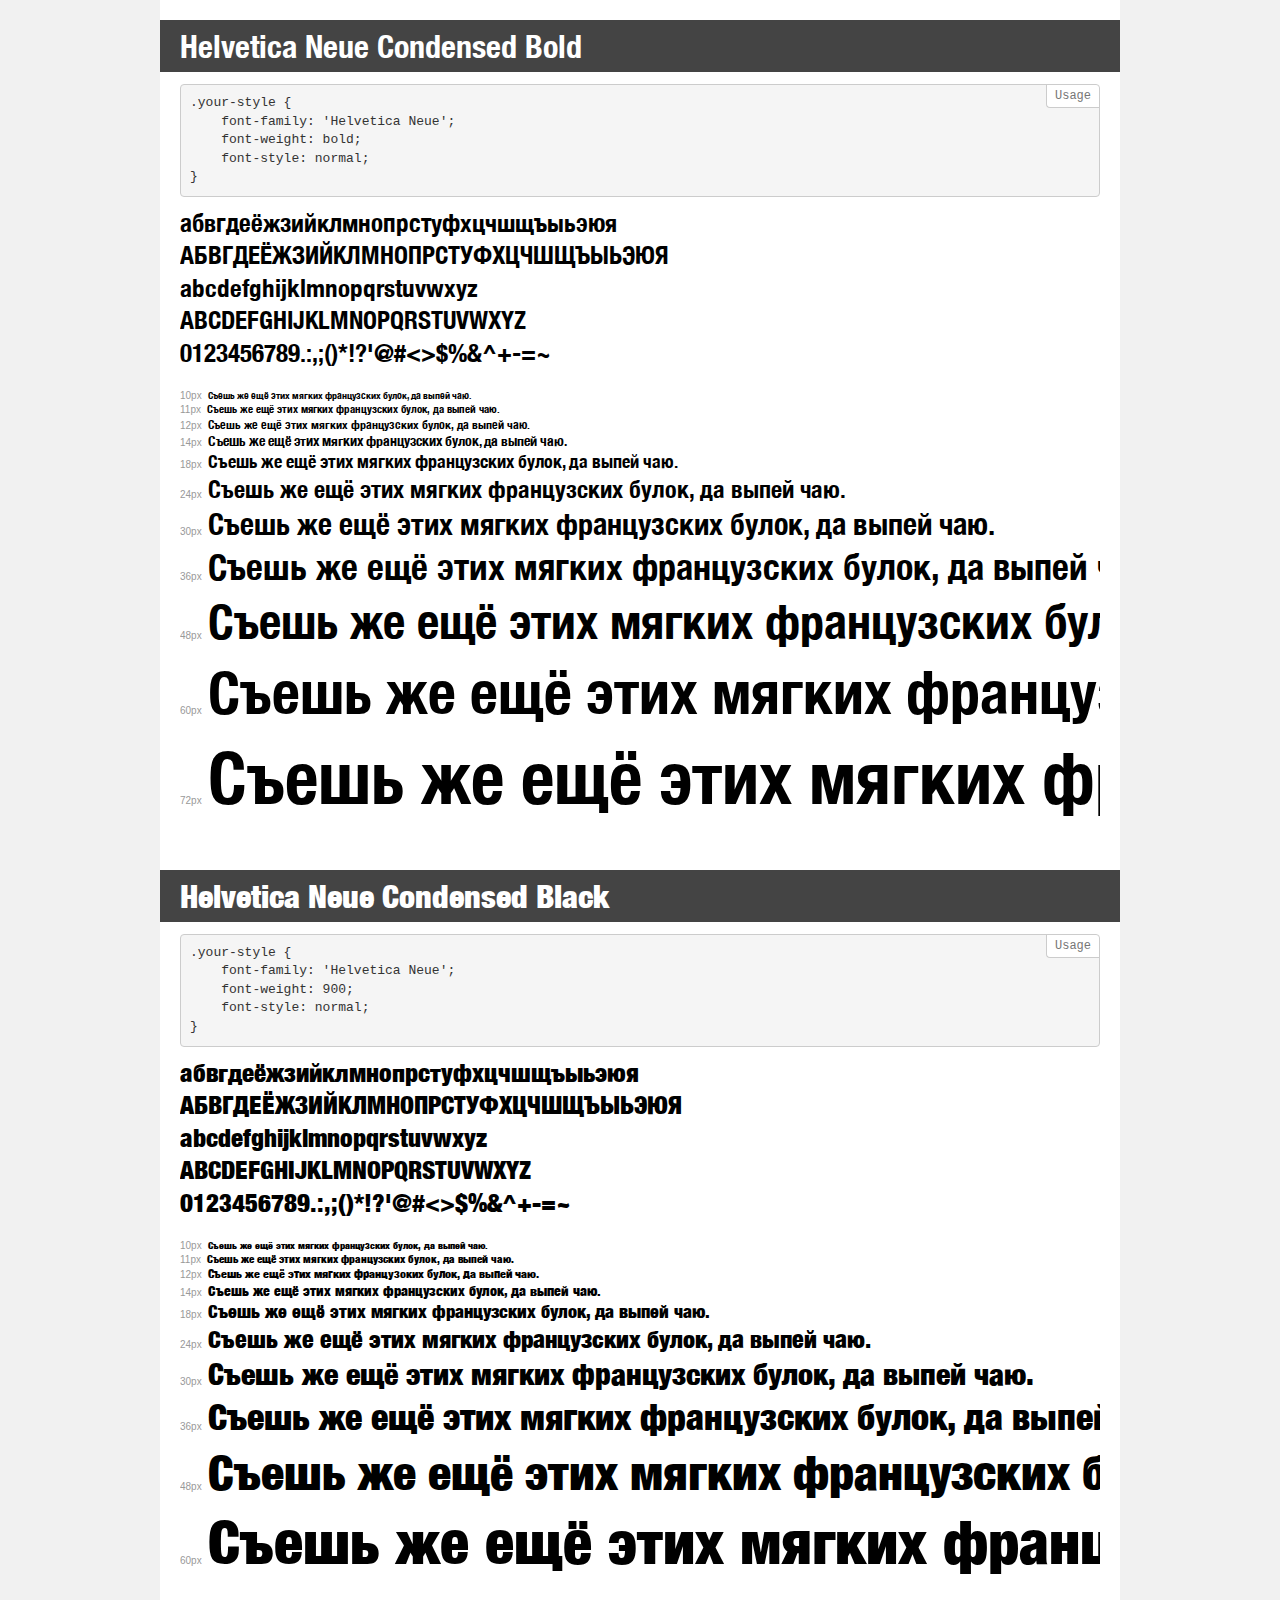
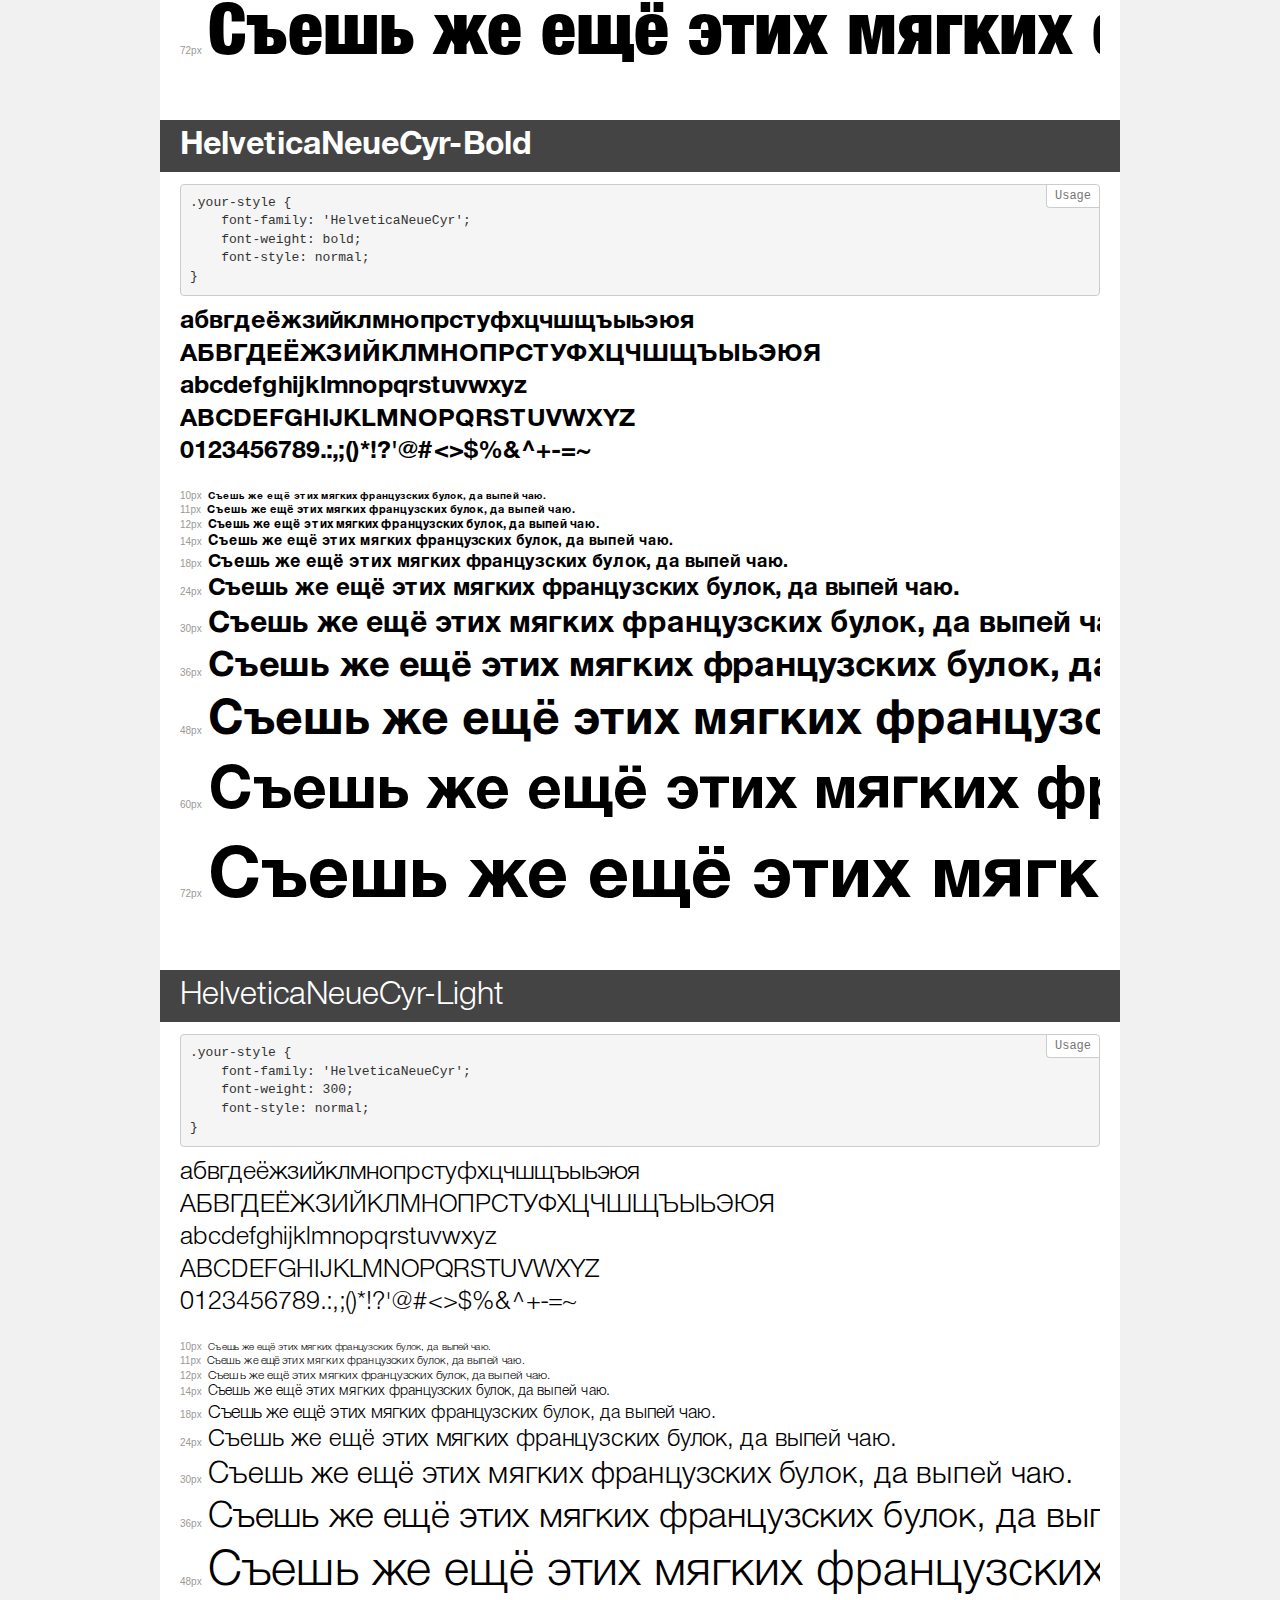
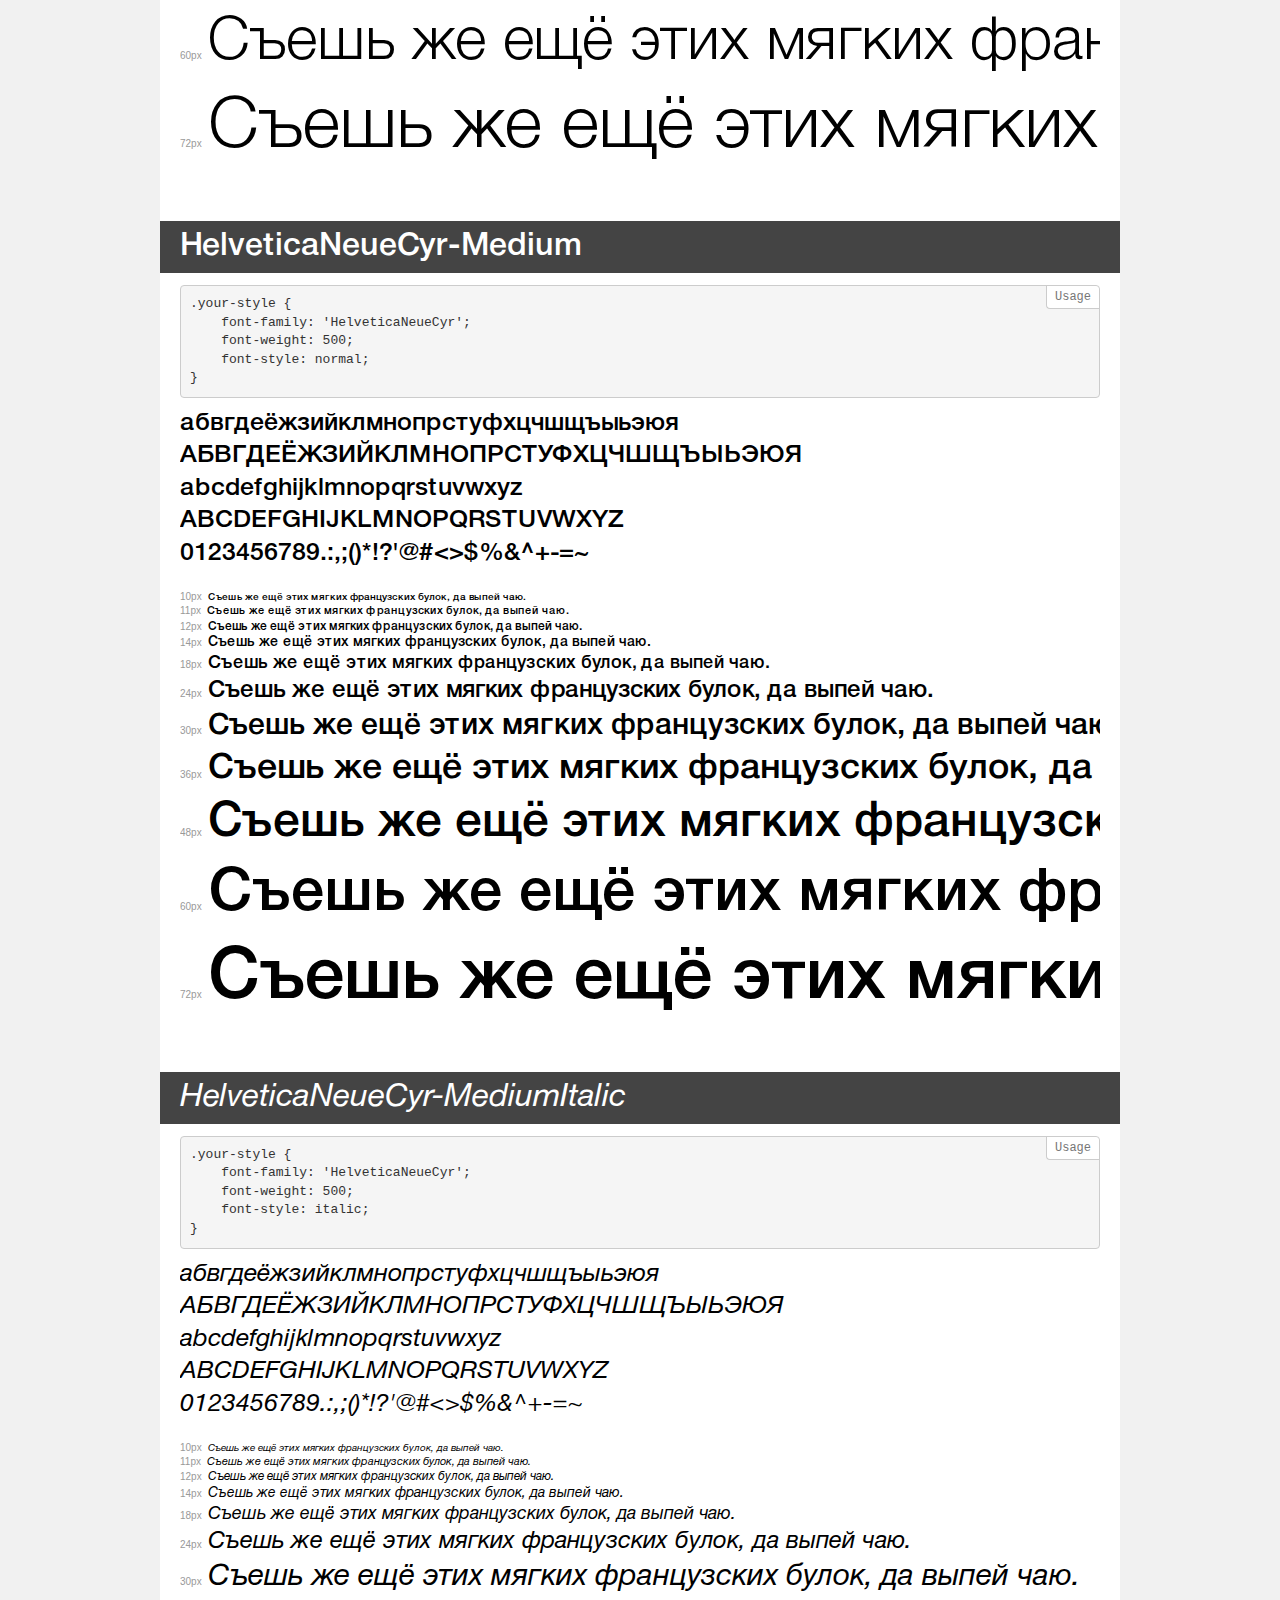
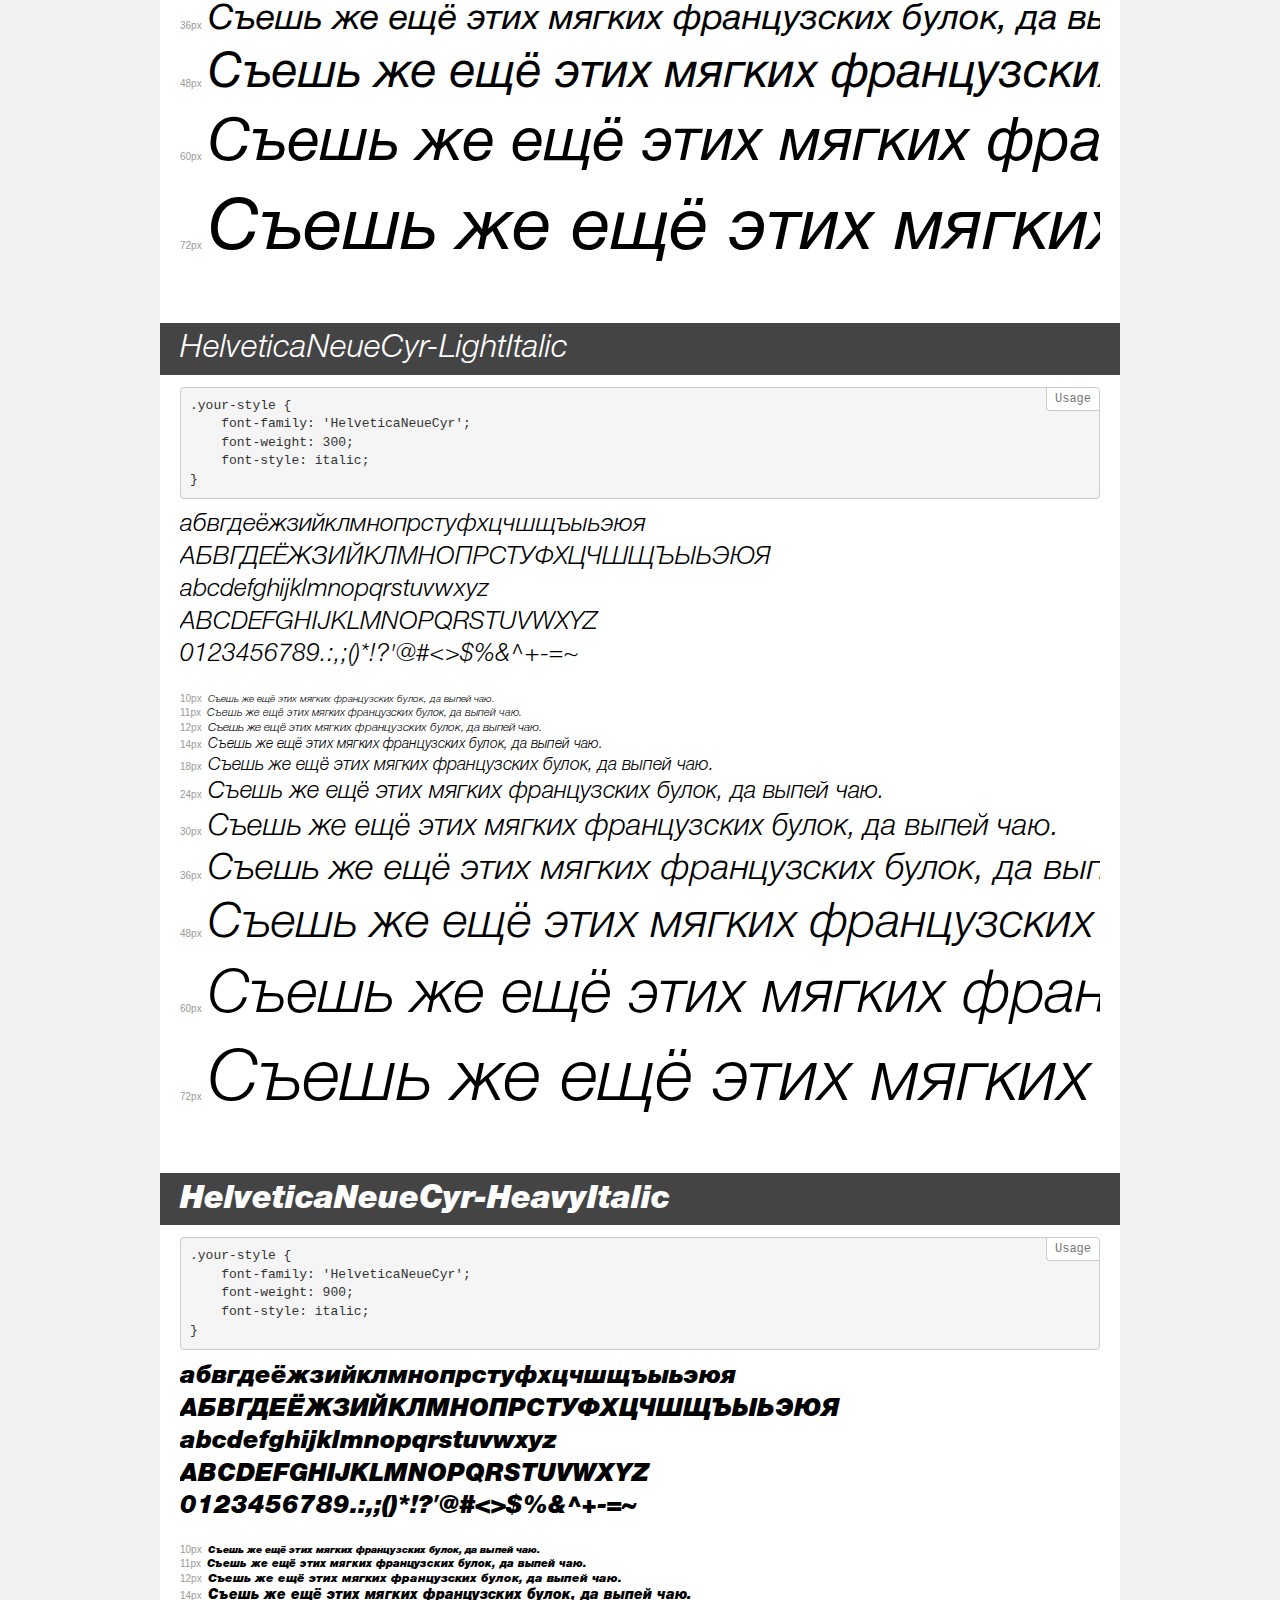
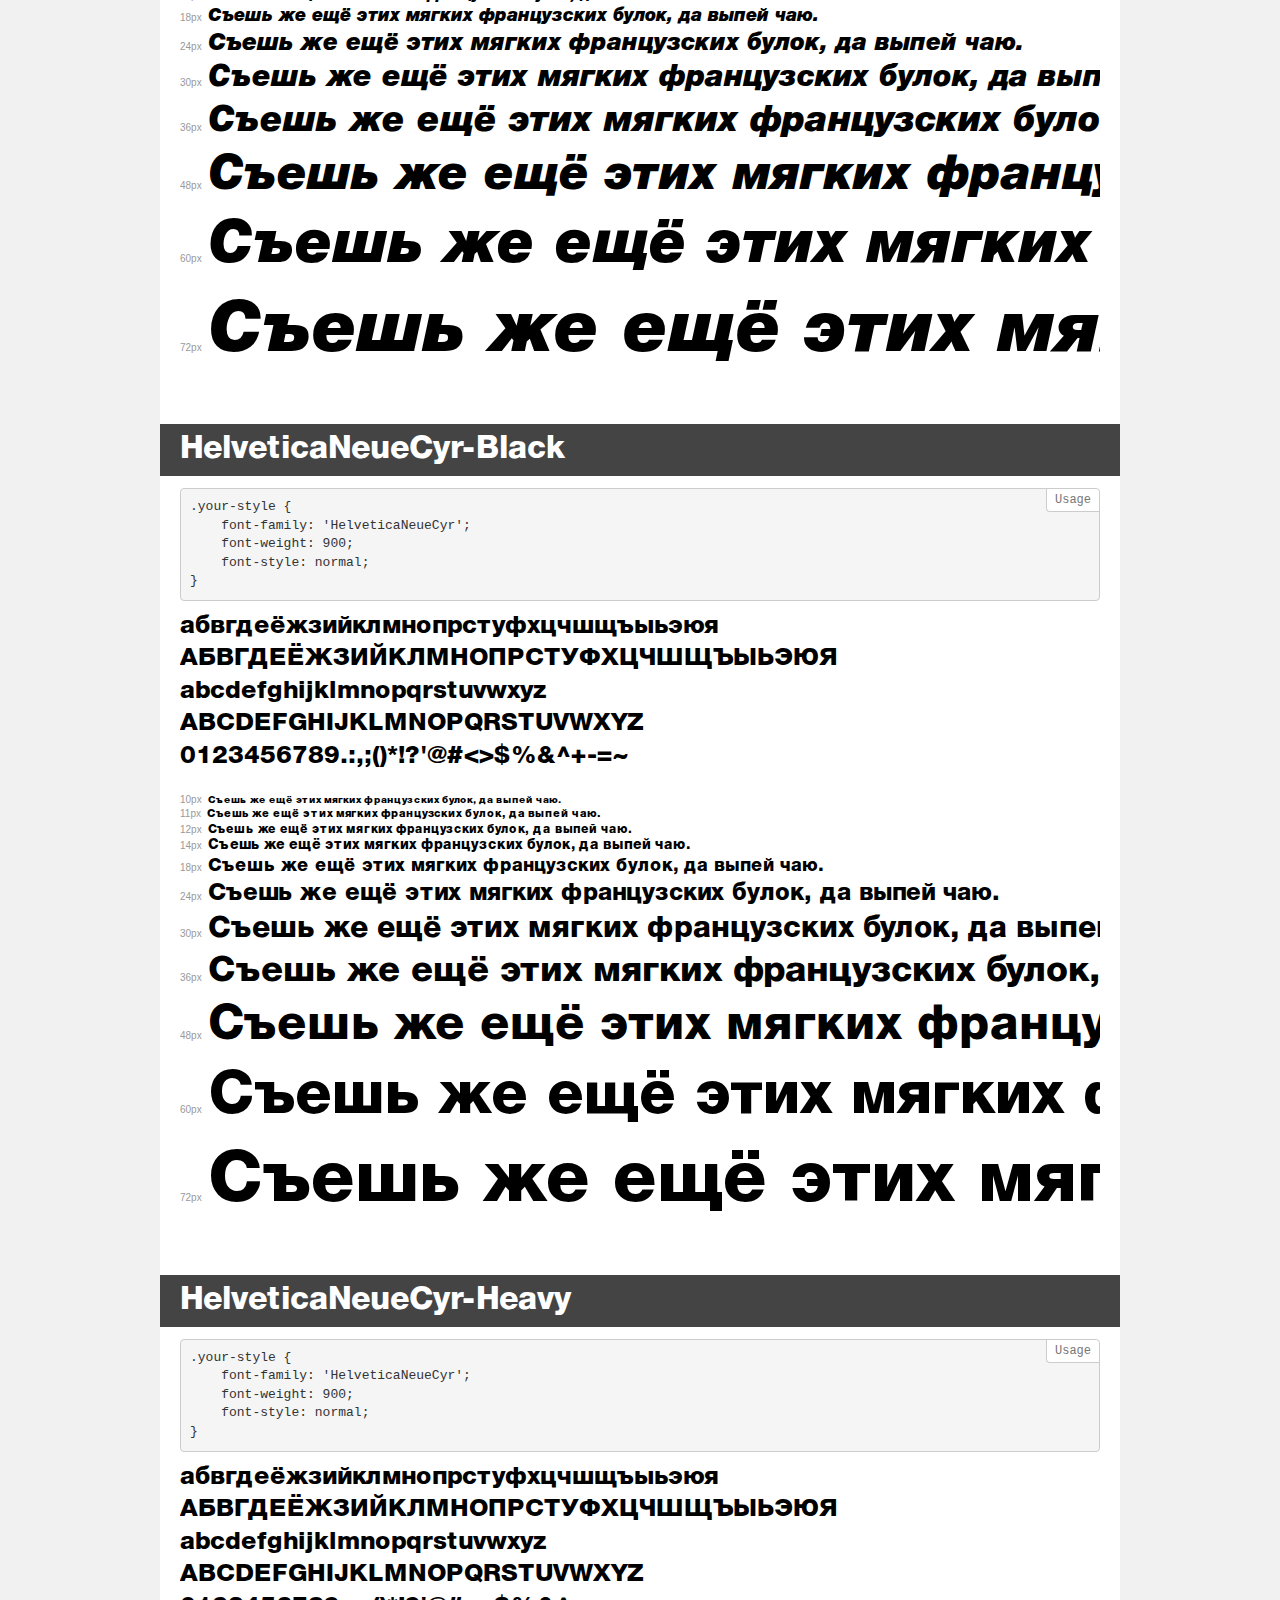
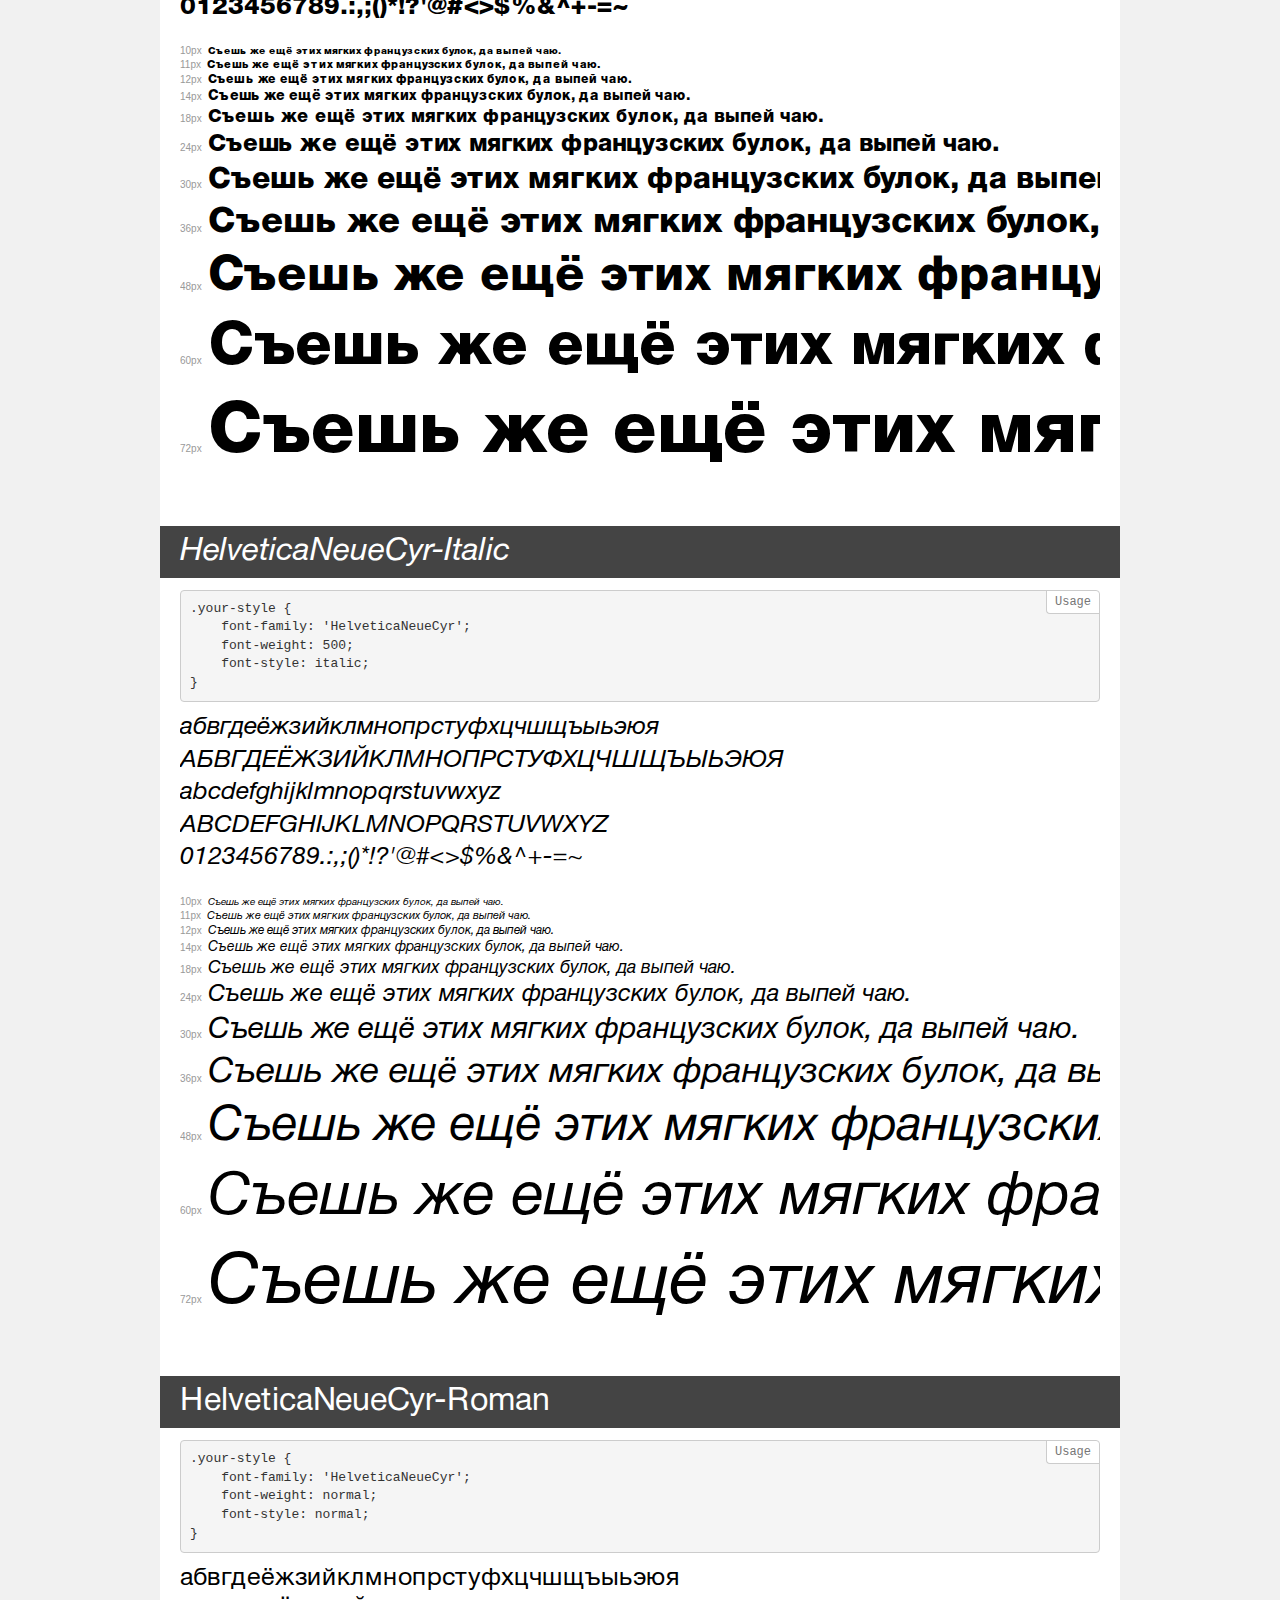
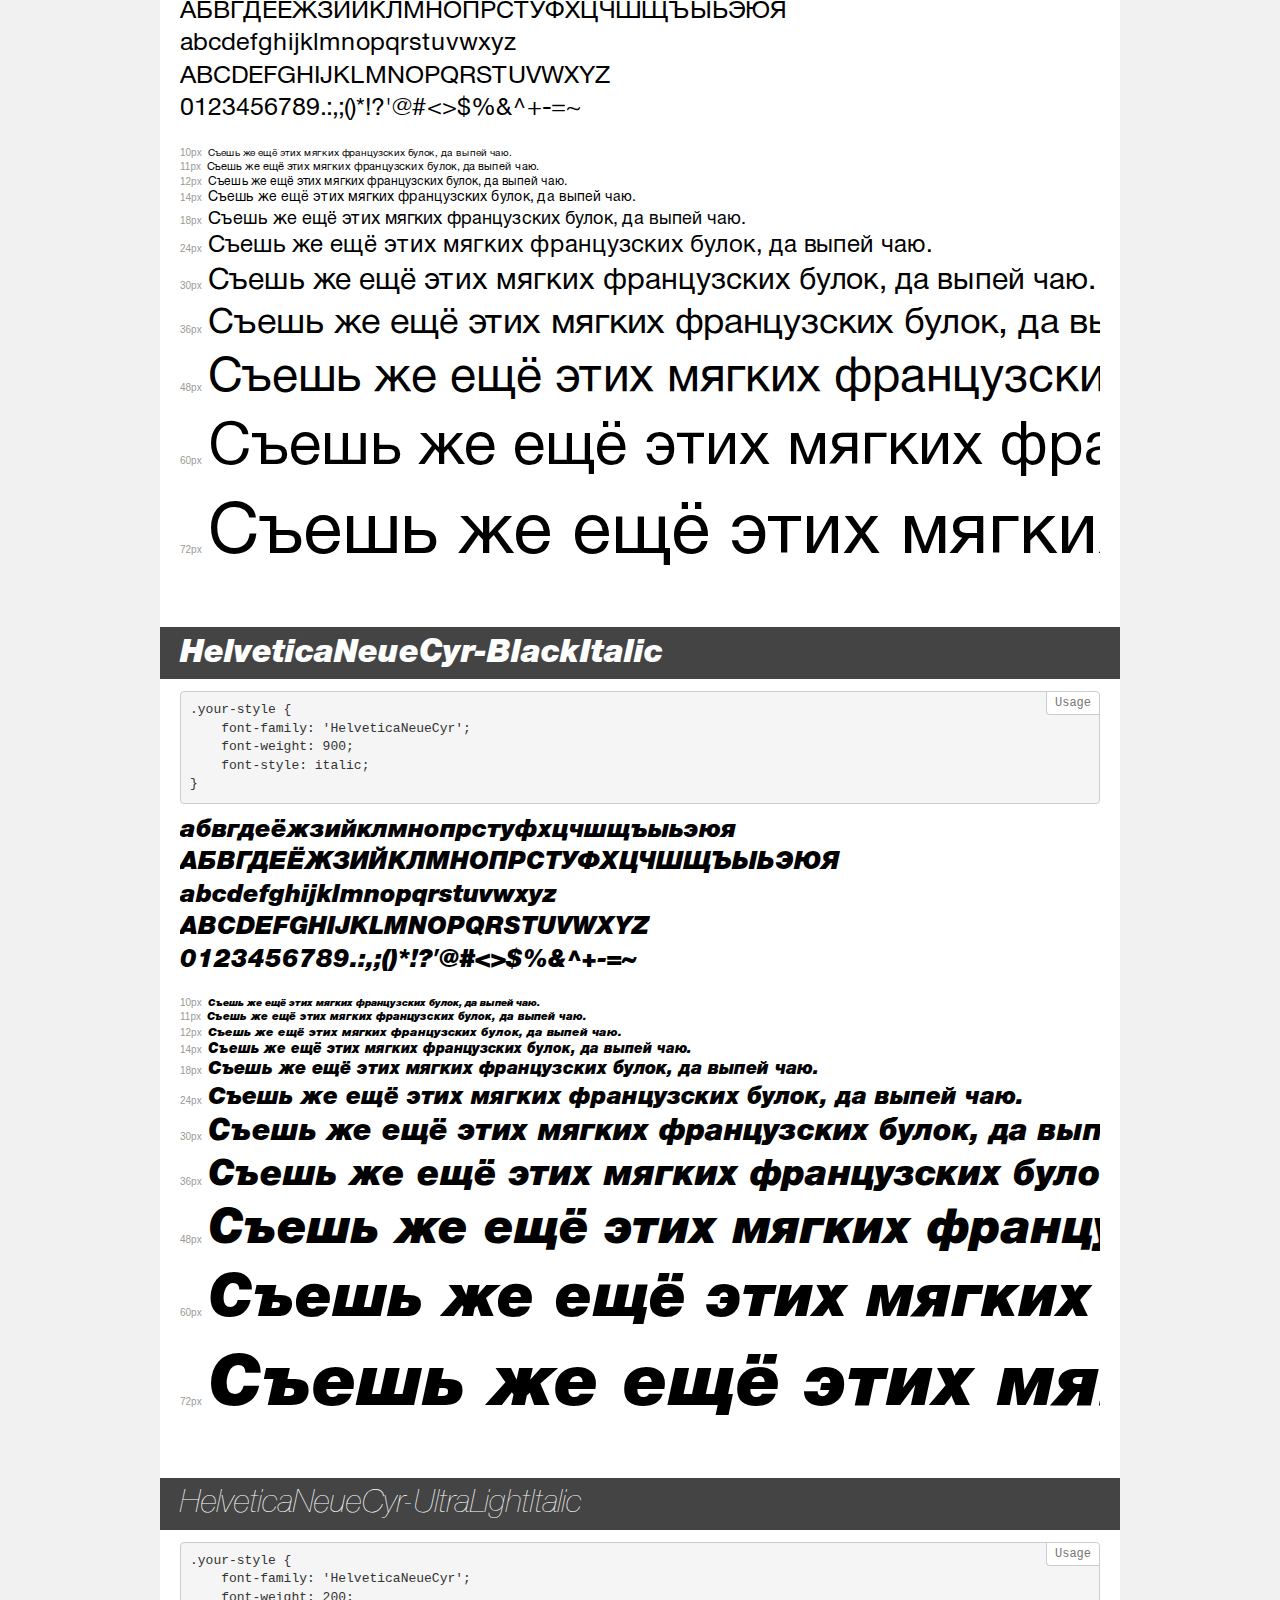
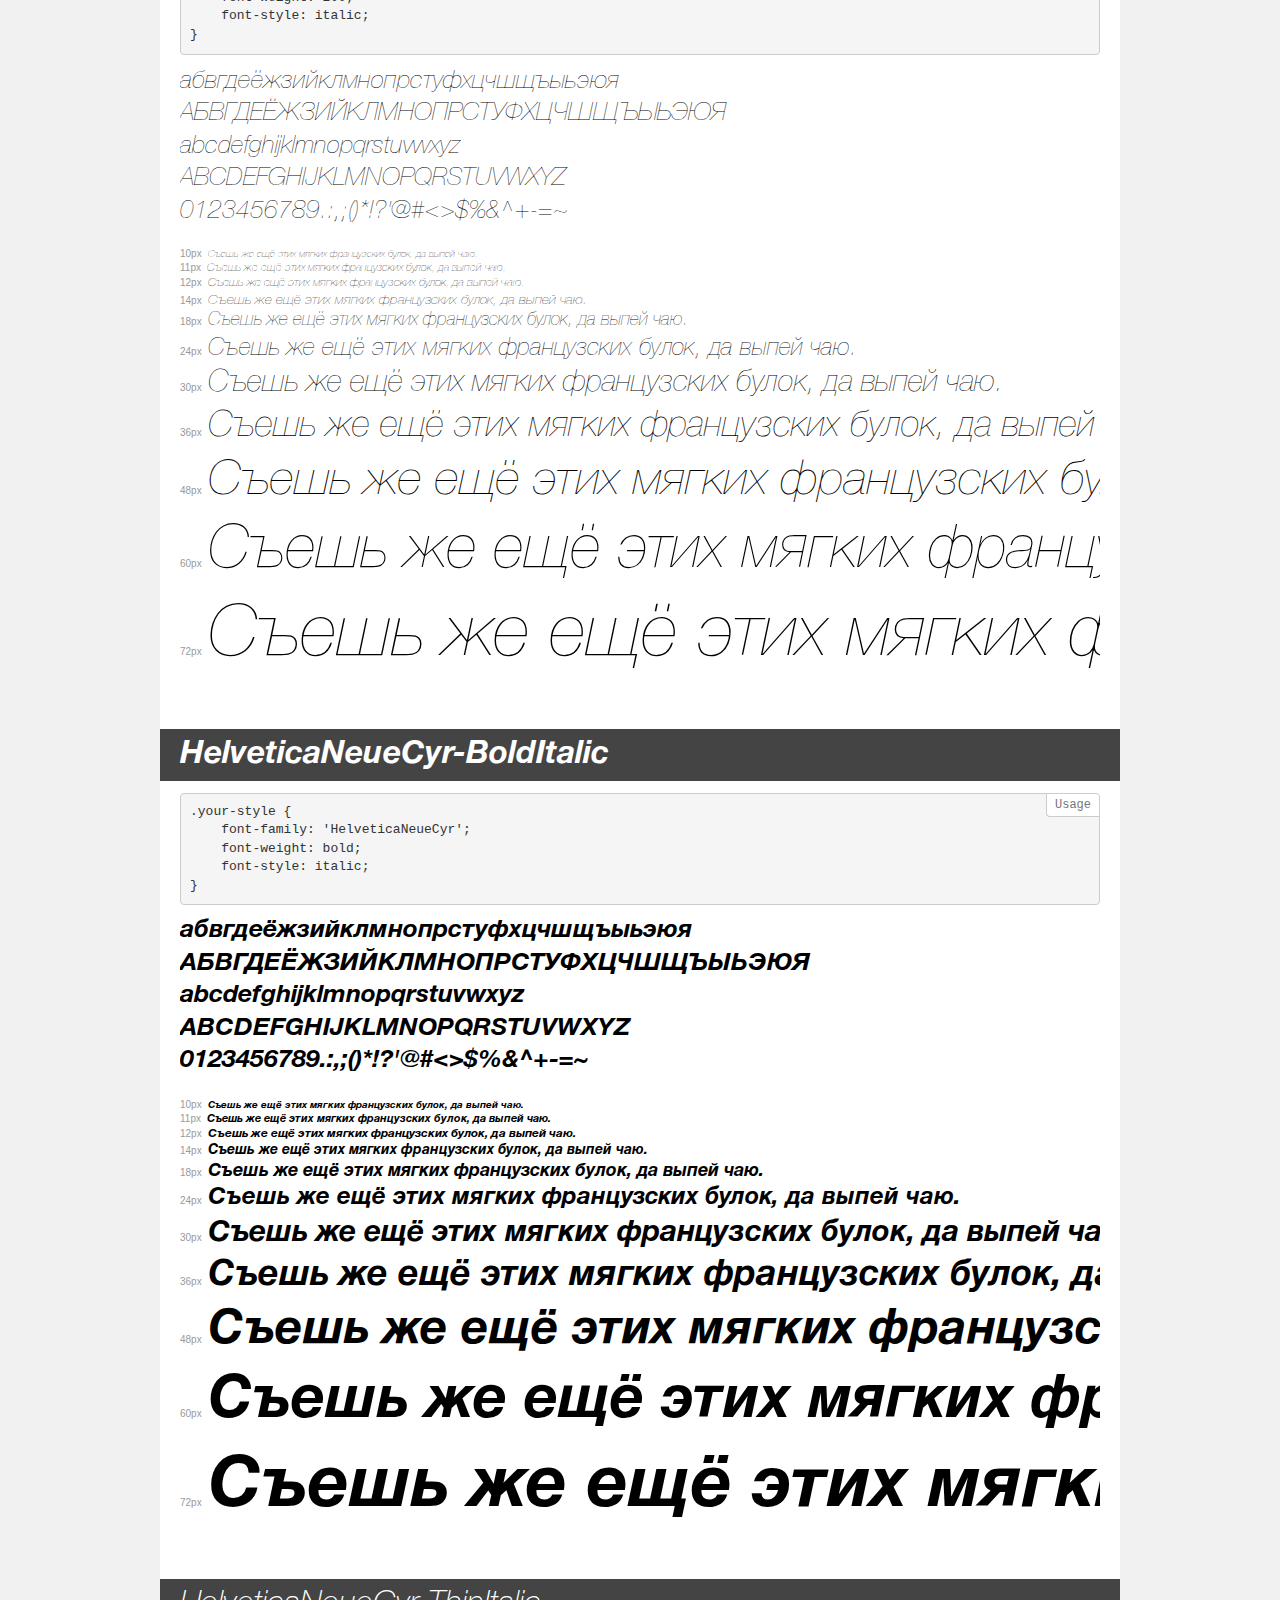
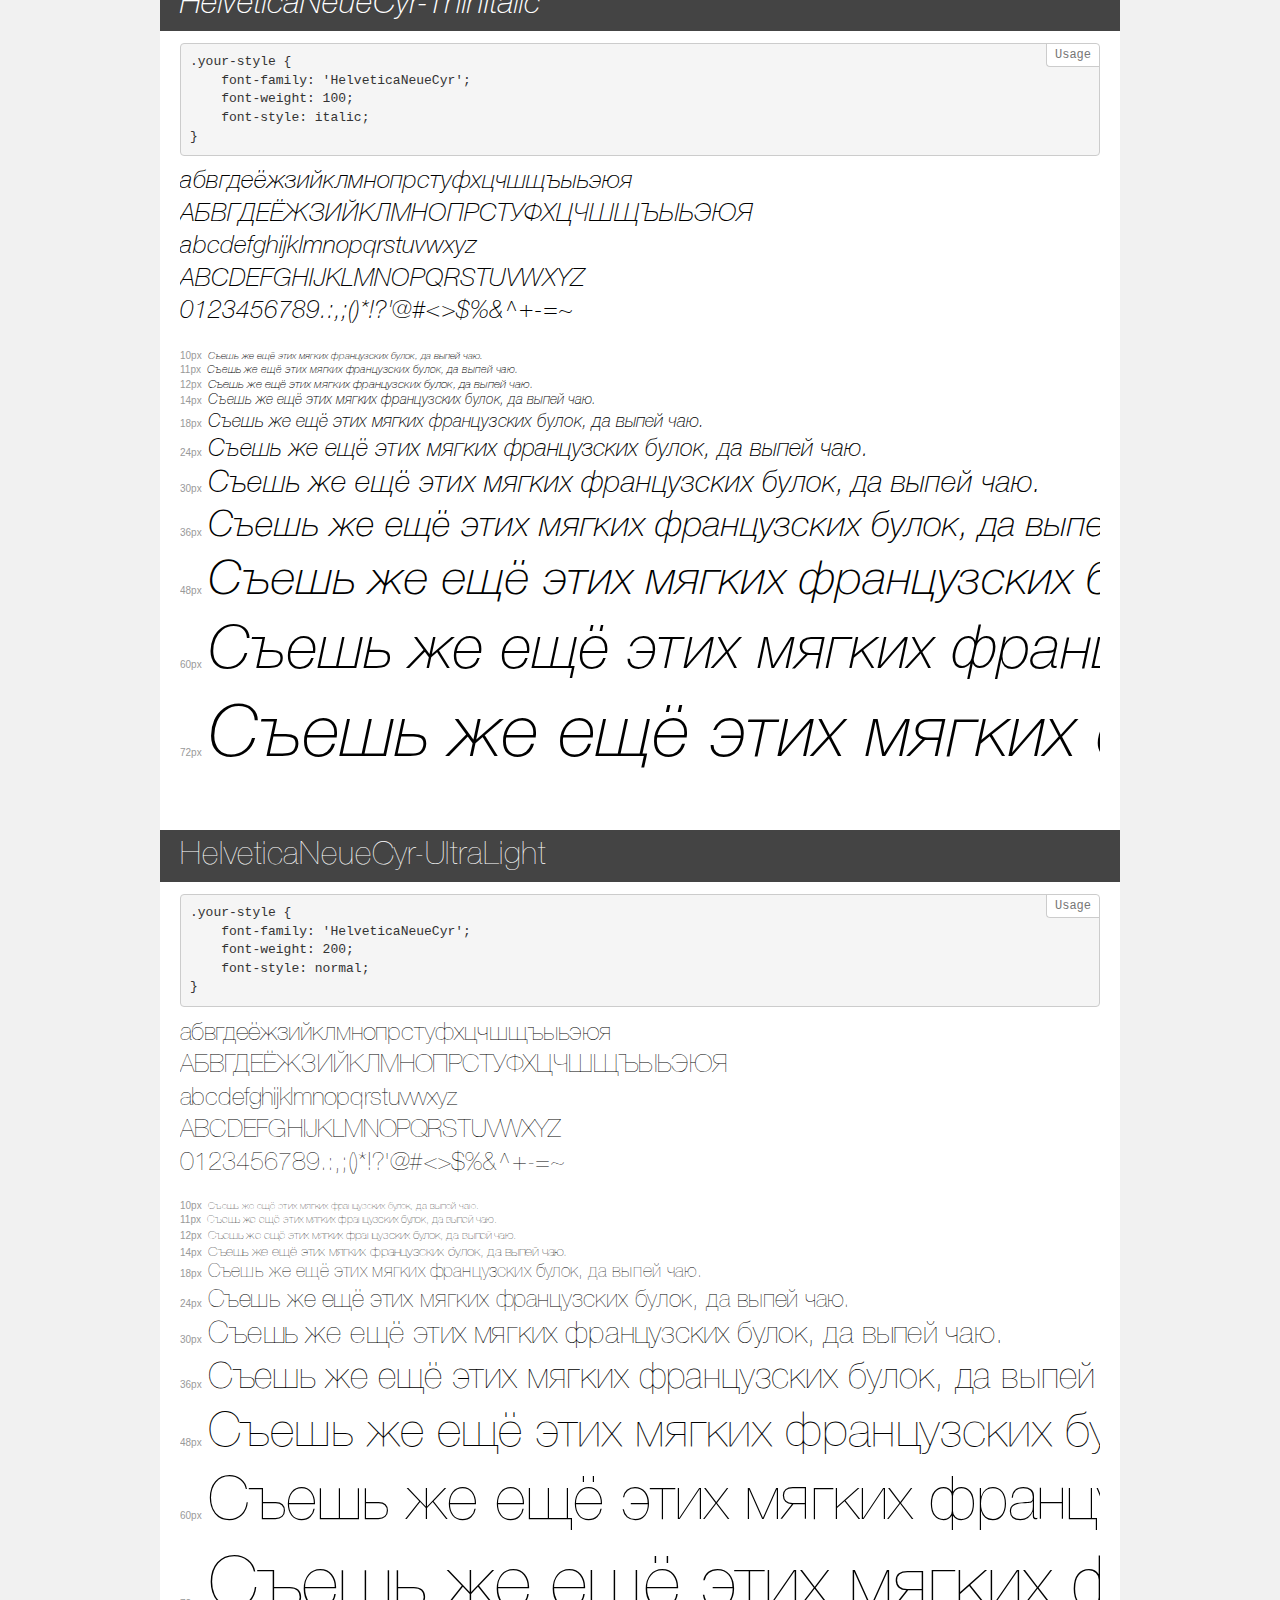
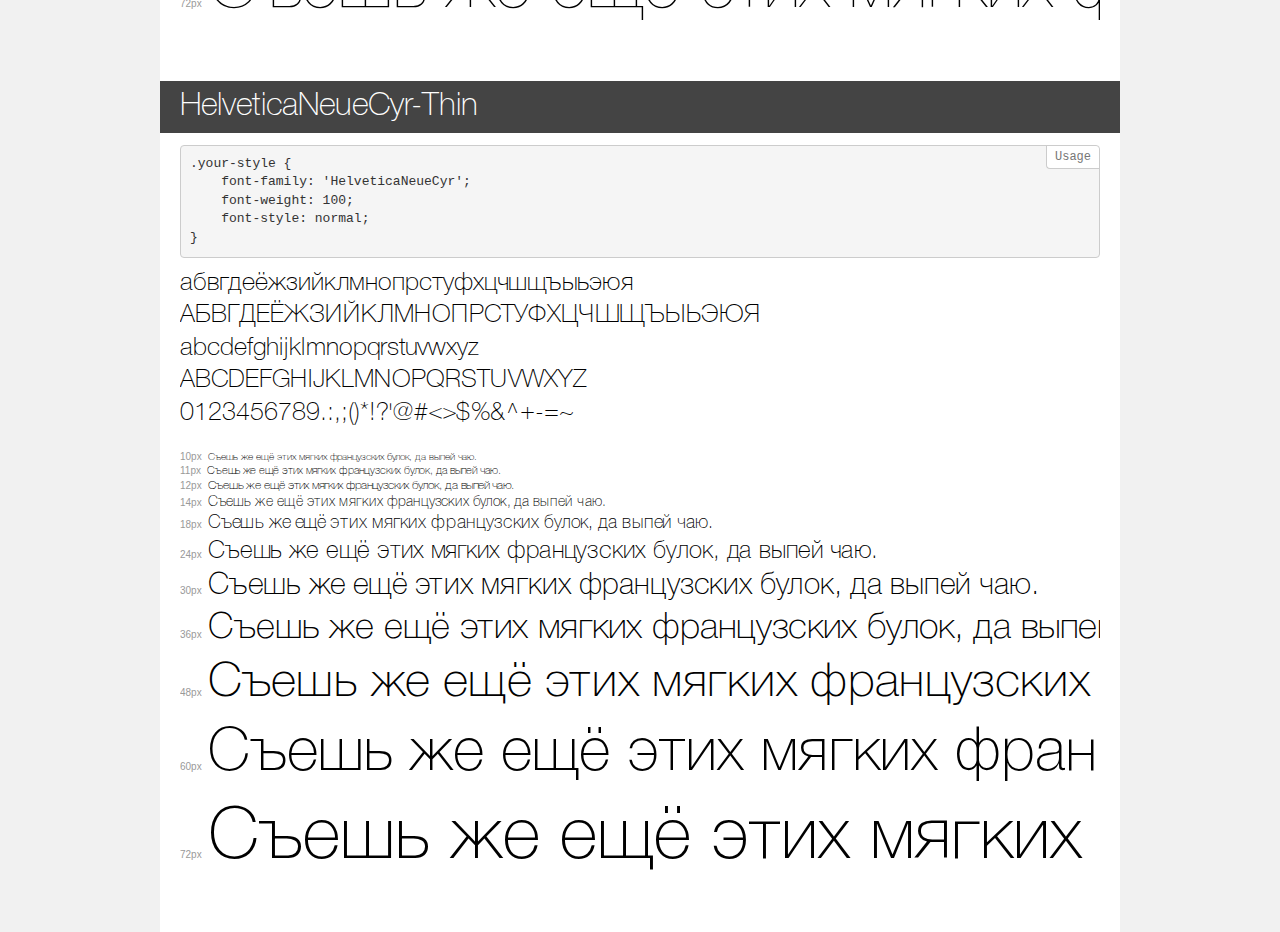
<file: font/demo.html>
<!DOCTYPE html>
<html>
<head>
    <meta charset="utf-8">
    <meta http-equiv="X-UA-Compatible" content="IE=edge">
    <meta name="viewport" content="width=device-width, initial-scale=1">
    <meta name="robots" content="noindex, noarchive">
    <meta name="format-detection" content="telephone=no">
    <title>Transfonter demo</title>
    <link href="stylesheet.css" rel="stylesheet">
    <style>
        /*
        http://meyerweb.com/eric/tools/css/reset/
        v2.0 | 20110126
        License: none (public domain)
        */
        html, body, div, span, applet, object, iframe,
        h1, h2, h3, h4, h5, h6, p, blockquote, pre,
        a, abbr, acronym, address, big, cite, code,
        del, dfn, em, img, ins, kbd, q, s, samp,
        small, strike, strong, sub, sup, tt, var,
        b, u, i, center,
        dl, dt, dd, ol, ul, li,
        fieldset, form, label, legend,
        table, caption, tbody, tfoot, thead, tr, th, td,
        article, aside, canvas, details, embed,
        figure, figcaption, footer, header, hgroup,
        menu, nav, output, ruby, section, summary,
        time, mark, audio, video {
            margin: 0;
            padding: 0;
            border: 0;
            font-size: 100%;
            font: inherit;
            vertical-align: baseline;
        }
        /* HTML5 display-role reset for older browsers */
        article, aside, details, figcaption, figure,
        footer, header, hgroup, menu, nav, section {
            display: block;
        }
        body {
            line-height: 1;
        }
        ol, ul {
            list-style: none;
        }
        blockquote, q {
            quotes: none;
        }
        blockquote:before, blockquote:after,
        q:before, q:after {
            content: '';
            content: none;
        }
        table {
            border-collapse: collapse;
            border-spacing: 0;
        }
        /* common styles */
        body {
            background: #f1f1f1;
            color: #000;
        }
        .page {
            background: #fff;
            width: 920px;
            margin: 0 auto;
            padding: 20px 20px 0 20px;
            overflow: hidden;
        }
        .font-container {
            overflow-x: auto;
            overflow-y: hidden;
            margin-bottom: 40px;
            line-height: 1.3;
            white-space: nowrap;
            padding-bottom: 5px;
        }
        h1 {
            position: relative;
            background: #444;
            font-size: 32px;
            color: #fff;
            padding: 10px 20px;
            margin: 0 -20px 12px -20px;
        }
        .letters {
            font-size: 25px;
            margin-bottom: 20px;
        }
        .s10:before {
            content: '10px';
        }
        .s11:before {
            content: '11px';
        }
        .s12:before {
            content: '12px';
        }
        .s14:before {
            content: '14px';
        }
        .s18:before {
            content: '18px';
        }
        .s24:before {
            content: '24px';
        }
        .s30:before {
            content: '30px';
        }
        .s36:before {
            content: '36px';
        }
        .s48:before {
            content: '48px';
        }
        .s60:before {
            content: '60px';
        }
        .s72:before {
            content: '72px';
        }
        .s10:before, .s11:before, .s12:before, .s14:before,
        .s18:before, .s24:before, .s30:before, .s36:before,
        .s48:before, .s60:before, .s72:before {
            font-family: Arial, sans-serif;
            font-size: 10px;
            font-weight: normal;
            font-style: normal;
            color: #999;
            padding-right: 6px;
        }
        pre {
            display: block;
            position: relative;
            padding: 9px;
            margin: 0 0 10px;
            font-family: Monaco, Menlo, Consolas, "Courier New", monospace !important;
            font-size: 13px;
            line-height: 1.428571429;
            color: #333;
            font-weight: normal !important;
            font-style: normal !important;
            background-color: #f5f5f5;
            border: 1px solid #ccc;
            overflow-x: auto;
            border-radius: 4px;
        }
        pre:after {
            display: block;
            position: absolute;
            right: 0;
            top: 0;
            content: 'Usage';
            line-height: 1;
            padding: 5px 8px;
            font-size: 12px;
            color: #767676;
            background-color: #fff;
            border: 1px solid #ccc;
            border-right: none;
            border-top: none;
            border-radius: 0 4px 0 4px;
            z-index: 10;
        }
        /* responsive */
        @media (max-width: 959px) {
            .page {
                width: auto;
                margin: 0;
            }
        }
    </style>
</head>
<body>
<div class="page">
    <div class="demo" style="font-family: 'Helvetica Neue'; font-weight: bold; font-style: normal;">
        <h1>Helvetica Neue Condensed Bold</h1>
        <pre>.your-style {
    font-family: 'Helvetica Neue';
    font-weight: bold;
    font-style: normal;
}</pre>
        <div class="font-container">
            <p class="letters">
                абвгдеёжзийклмнопрстуфхцчшщъыьэюя<br>
АБВГДЕЁЖЗИЙКЛМНОПРСТУФХЦЧШЩЪЫЬЭЮЯ<br>
abcdefghijklmnopqrstuvwxyz<br>
ABCDEFGHIJKLMNOPQRSTUVWXYZ<br>
                0123456789.:,;()*!?'@#<>$%&^+-=~
            </p>
            <p class="s10" style="font-size: 10px;">Съешь же ещё этих мягких французских булок, да выпей чаю.</p>
            <p class="s11" style="font-size: 11px;">Съешь же ещё этих мягких французских булок, да выпей чаю.</p>
            <p class="s12" style="font-size: 12px;">Съешь же ещё этих мягких французских булок, да выпей чаю.</p>
            <p class="s14" style="font-size: 14px;">Съешь же ещё этих мягких французских булок, да выпей чаю.</p>
            <p class="s18" style="font-size: 18px;">Съешь же ещё этих мягких французских булок, да выпей чаю.</p>
            <p class="s24" style="font-size: 24px;">Съешь же ещё этих мягких французских булок, да выпей чаю.</p>
            <p class="s30" style="font-size: 30px;">Съешь же ещё этих мягких французских булок, да выпей чаю.</p>
            <p class="s36" style="font-size: 36px;">Съешь же ещё этих мягких французских булок, да выпей чаю.</p>
            <p class="s48" style="font-size: 48px;">Съешь же ещё этих мягких французских булок, да выпей чаю.</p>
            <p class="s60" style="font-size: 60px;">Съешь же ещё этих мягких французских булок, да выпей чаю.</p>
            <p class="s72" style="font-size: 72px;">Съешь же ещё этих мягких французских булок, да выпей чаю.</p>
        </div>
    </div>
    <div class="demo" style="font-family: 'Helvetica Neue'; font-weight: 900; font-style: normal;">
        <h1>Helvetica Neue Condensed Black</h1>
        <pre>.your-style {
    font-family: 'Helvetica Neue';
    font-weight: 900;
    font-style: normal;
}</pre>
        <div class="font-container">
            <p class="letters">
                абвгдеёжзийклмнопрстуфхцчшщъыьэюя<br>
АБВГДЕЁЖЗИЙКЛМНОПРСТУФХЦЧШЩЪЫЬЭЮЯ<br>
abcdefghijklmnopqrstuvwxyz<br>
ABCDEFGHIJKLMNOPQRSTUVWXYZ<br>
                0123456789.:,;()*!?'@#<>$%&^+-=~
            </p>
            <p class="s10" style="font-size: 10px;">Съешь же ещё этих мягких французских булок, да выпей чаю.</p>
            <p class="s11" style="font-size: 11px;">Съешь же ещё этих мягких французских булок, да выпей чаю.</p>
            <p class="s12" style="font-size: 12px;">Съешь же ещё этих мягких французских булок, да выпей чаю.</p>
            <p class="s14" style="font-size: 14px;">Съешь же ещё этих мягких французских булок, да выпей чаю.</p>
            <p class="s18" style="font-size: 18px;">Съешь же ещё этих мягких французских булок, да выпей чаю.</p>
            <p class="s24" style="font-size: 24px;">Съешь же ещё этих мягких французских булок, да выпей чаю.</p>
            <p class="s30" style="font-size: 30px;">Съешь же ещё этих мягких французских булок, да выпей чаю.</p>
            <p class="s36" style="font-size: 36px;">Съешь же ещё этих мягких французских булок, да выпей чаю.</p>
            <p class="s48" style="font-size: 48px;">Съешь же ещё этих мягких французских булок, да выпей чаю.</p>
            <p class="s60" style="font-size: 60px;">Съешь же ещё этих мягких французских булок, да выпей чаю.</p>
            <p class="s72" style="font-size: 72px;">Съешь же ещё этих мягких французских булок, да выпей чаю.</p>
        </div>
    </div>
    <div class="demo" style="font-family: 'HelveticaNeueCyr'; font-weight: bold; font-style: normal;">
        <h1>HelveticaNeueCyr-Bold</h1>
        <pre>.your-style {
    font-family: 'HelveticaNeueCyr';
    font-weight: bold;
    font-style: normal;
}</pre>
        <div class="font-container">
            <p class="letters">
                абвгдеёжзийклмнопрстуфхцчшщъыьэюя<br>
АБВГДЕЁЖЗИЙКЛМНОПРСТУФХЦЧШЩЪЫЬЭЮЯ<br>
abcdefghijklmnopqrstuvwxyz<br>
ABCDEFGHIJKLMNOPQRSTUVWXYZ<br>
                0123456789.:,;()*!?'@#<>$%&^+-=~
            </p>
            <p class="s10" style="font-size: 10px;">Съешь же ещё этих мягких французских булок, да выпей чаю.</p>
            <p class="s11" style="font-size: 11px;">Съешь же ещё этих мягких французских булок, да выпей чаю.</p>
            <p class="s12" style="font-size: 12px;">Съешь же ещё этих мягких французских булок, да выпей чаю.</p>
            <p class="s14" style="font-size: 14px;">Съешь же ещё этих мягких французских булок, да выпей чаю.</p>
            <p class="s18" style="font-size: 18px;">Съешь же ещё этих мягких французских булок, да выпей чаю.</p>
            <p class="s24" style="font-size: 24px;">Съешь же ещё этих мягких французских булок, да выпей чаю.</p>
            <p class="s30" style="font-size: 30px;">Съешь же ещё этих мягких французских булок, да выпей чаю.</p>
            <p class="s36" style="font-size: 36px;">Съешь же ещё этих мягких французских булок, да выпей чаю.</p>
            <p class="s48" style="font-size: 48px;">Съешь же ещё этих мягких французских булок, да выпей чаю.</p>
            <p class="s60" style="font-size: 60px;">Съешь же ещё этих мягких французских булок, да выпей чаю.</p>
            <p class="s72" style="font-size: 72px;">Съешь же ещё этих мягких французских булок, да выпей чаю.</p>
        </div>
    </div>
    <div class="demo" style="font-family: 'HelveticaNeueCyr'; font-weight: 300; font-style: normal;">
        <h1>HelveticaNeueCyr-Light</h1>
        <pre>.your-style {
    font-family: 'HelveticaNeueCyr';
    font-weight: 300;
    font-style: normal;
}</pre>
        <div class="font-container">
            <p class="letters">
                абвгдеёжзийклмнопрстуфхцчшщъыьэюя<br>
АБВГДЕЁЖЗИЙКЛМНОПРСТУФХЦЧШЩЪЫЬЭЮЯ<br>
abcdefghijklmnopqrstuvwxyz<br>
ABCDEFGHIJKLMNOPQRSTUVWXYZ<br>
                0123456789.:,;()*!?'@#<>$%&^+-=~
            </p>
            <p class="s10" style="font-size: 10px;">Съешь же ещё этих мягких французских булок, да выпей чаю.</p>
            <p class="s11" style="font-size: 11px;">Съешь же ещё этих мягких французских булок, да выпей чаю.</p>
            <p class="s12" style="font-size: 12px;">Съешь же ещё этих мягких французских булок, да выпей чаю.</p>
            <p class="s14" style="font-size: 14px;">Съешь же ещё этих мягких французских булок, да выпей чаю.</p>
            <p class="s18" style="font-size: 18px;">Съешь же ещё этих мягких французских булок, да выпей чаю.</p>
            <p class="s24" style="font-size: 24px;">Съешь же ещё этих мягких французских булок, да выпей чаю.</p>
            <p class="s30" style="font-size: 30px;">Съешь же ещё этих мягких французских булок, да выпей чаю.</p>
            <p class="s36" style="font-size: 36px;">Съешь же ещё этих мягких французских булок, да выпей чаю.</p>
            <p class="s48" style="font-size: 48px;">Съешь же ещё этих мягких французских булок, да выпей чаю.</p>
            <p class="s60" style="font-size: 60px;">Съешь же ещё этих мягких французских булок, да выпей чаю.</p>
            <p class="s72" style="font-size: 72px;">Съешь же ещё этих мягких французских булок, да выпей чаю.</p>
        </div>
    </div>
    <div class="demo" style="font-family: 'HelveticaNeueCyr'; font-weight: 500; font-style: normal;">
        <h1>HelveticaNeueCyr-Medium</h1>
        <pre>.your-style {
    font-family: 'HelveticaNeueCyr';
    font-weight: 500;
    font-style: normal;
}</pre>
        <div class="font-container">
            <p class="letters">
                абвгдеёжзийклмнопрстуфхцчшщъыьэюя<br>
АБВГДЕЁЖЗИЙКЛМНОПРСТУФХЦЧШЩЪЫЬЭЮЯ<br>
abcdefghijklmnopqrstuvwxyz<br>
ABCDEFGHIJKLMNOPQRSTUVWXYZ<br>
                0123456789.:,;()*!?'@#<>$%&^+-=~
            </p>
            <p class="s10" style="font-size: 10px;">Съешь же ещё этих мягких французских булок, да выпей чаю.</p>
            <p class="s11" style="font-size: 11px;">Съешь же ещё этих мягких французских булок, да выпей чаю.</p>
            <p class="s12" style="font-size: 12px;">Съешь же ещё этих мягких французских булок, да выпей чаю.</p>
            <p class="s14" style="font-size: 14px;">Съешь же ещё этих мягких французских булок, да выпей чаю.</p>
            <p class="s18" style="font-size: 18px;">Съешь же ещё этих мягких французских булок, да выпей чаю.</p>
            <p class="s24" style="font-size: 24px;">Съешь же ещё этих мягких французских булок, да выпей чаю.</p>
            <p class="s30" style="font-size: 30px;">Съешь же ещё этих мягких французских булок, да выпей чаю.</p>
            <p class="s36" style="font-size: 36px;">Съешь же ещё этих мягких французских булок, да выпей чаю.</p>
            <p class="s48" style="font-size: 48px;">Съешь же ещё этих мягких французских булок, да выпей чаю.</p>
            <p class="s60" style="font-size: 60px;">Съешь же ещё этих мягких французских булок, да выпей чаю.</p>
            <p class="s72" style="font-size: 72px;">Съешь же ещё этих мягких французских булок, да выпей чаю.</p>
        </div>
    </div>
    <div class="demo" style="font-family: 'HelveticaNeueCyr'; font-weight: 500; font-style: italic;">
        <h1>HelveticaNeueCyr-MediumItalic</h1>
        <pre>.your-style {
    font-family: 'HelveticaNeueCyr';
    font-weight: 500;
    font-style: italic;
}</pre>
        <div class="font-container">
            <p class="letters">
                абвгдеёжзийклмнопрстуфхцчшщъыьэюя<br>
АБВГДЕЁЖЗИЙКЛМНОПРСТУФХЦЧШЩЪЫЬЭЮЯ<br>
abcdefghijklmnopqrstuvwxyz<br>
ABCDEFGHIJKLMNOPQRSTUVWXYZ<br>
                0123456789.:,;()*!?'@#<>$%&^+-=~
            </p>
            <p class="s10" style="font-size: 10px;">Съешь же ещё этих мягких французских булок, да выпей чаю.</p>
            <p class="s11" style="font-size: 11px;">Съешь же ещё этих мягких французских булок, да выпей чаю.</p>
            <p class="s12" style="font-size: 12px;">Съешь же ещё этих мягких французских булок, да выпей чаю.</p>
            <p class="s14" style="font-size: 14px;">Съешь же ещё этих мягких французских булок, да выпей чаю.</p>
            <p class="s18" style="font-size: 18px;">Съешь же ещё этих мягких французских булок, да выпей чаю.</p>
            <p class="s24" style="font-size: 24px;">Съешь же ещё этих мягких французских булок, да выпей чаю.</p>
            <p class="s30" style="font-size: 30px;">Съешь же ещё этих мягких французских булок, да выпей чаю.</p>
            <p class="s36" style="font-size: 36px;">Съешь же ещё этих мягких французских булок, да выпей чаю.</p>
            <p class="s48" style="font-size: 48px;">Съешь же ещё этих мягких французских булок, да выпей чаю.</p>
            <p class="s60" style="font-size: 60px;">Съешь же ещё этих мягких французских булок, да выпей чаю.</p>
            <p class="s72" style="font-size: 72px;">Съешь же ещё этих мягких французских булок, да выпей чаю.</p>
        </div>
    </div>
    <div class="demo" style="font-family: 'HelveticaNeueCyr'; font-weight: 300; font-style: italic;">
        <h1>HelveticaNeueCyr-LightItalic</h1>
        <pre>.your-style {
    font-family: 'HelveticaNeueCyr';
    font-weight: 300;
    font-style: italic;
}</pre>
        <div class="font-container">
            <p class="letters">
                абвгдеёжзийклмнопрстуфхцчшщъыьэюя<br>
АБВГДЕЁЖЗИЙКЛМНОПРСТУФХЦЧШЩЪЫЬЭЮЯ<br>
abcdefghijklmnopqrstuvwxyz<br>
ABCDEFGHIJKLMNOPQRSTUVWXYZ<br>
                0123456789.:,;()*!?'@#<>$%&^+-=~
            </p>
            <p class="s10" style="font-size: 10px;">Съешь же ещё этих мягких французских булок, да выпей чаю.</p>
            <p class="s11" style="font-size: 11px;">Съешь же ещё этих мягких французских булок, да выпей чаю.</p>
            <p class="s12" style="font-size: 12px;">Съешь же ещё этих мягких французских булок, да выпей чаю.</p>
            <p class="s14" style="font-size: 14px;">Съешь же ещё этих мягких французских булок, да выпей чаю.</p>
            <p class="s18" style="font-size: 18px;">Съешь же ещё этих мягких французских булок, да выпей чаю.</p>
            <p class="s24" style="font-size: 24px;">Съешь же ещё этих мягких французских булок, да выпей чаю.</p>
            <p class="s30" style="font-size: 30px;">Съешь же ещё этих мягких французских булок, да выпей чаю.</p>
            <p class="s36" style="font-size: 36px;">Съешь же ещё этих мягких французских булок, да выпей чаю.</p>
            <p class="s48" style="font-size: 48px;">Съешь же ещё этих мягких французских булок, да выпей чаю.</p>
            <p class="s60" style="font-size: 60px;">Съешь же ещё этих мягких французских булок, да выпей чаю.</p>
            <p class="s72" style="font-size: 72px;">Съешь же ещё этих мягких французских булок, да выпей чаю.</p>
        </div>
    </div>
    <div class="demo" style="font-family: 'HelveticaNeueCyr'; font-weight: 900; font-style: italic;">
        <h1>HelveticaNeueCyr-HeavyItalic</h1>
        <pre>.your-style {
    font-family: 'HelveticaNeueCyr';
    font-weight: 900;
    font-style: italic;
}</pre>
        <div class="font-container">
            <p class="letters">
                абвгдеёжзийклмнопрстуфхцчшщъыьэюя<br>
АБВГДЕЁЖЗИЙКЛМНОПРСТУФХЦЧШЩЪЫЬЭЮЯ<br>
abcdefghijklmnopqrstuvwxyz<br>
ABCDEFGHIJKLMNOPQRSTUVWXYZ<br>
                0123456789.:,;()*!?'@#<>$%&^+-=~
            </p>
            <p class="s10" style="font-size: 10px;">Съешь же ещё этих мягких французских булок, да выпей чаю.</p>
            <p class="s11" style="font-size: 11px;">Съешь же ещё этих мягких французских булок, да выпей чаю.</p>
            <p class="s12" style="font-size: 12px;">Съешь же ещё этих мягких французских булок, да выпей чаю.</p>
            <p class="s14" style="font-size: 14px;">Съешь же ещё этих мягких французских булок, да выпей чаю.</p>
            <p class="s18" style="font-size: 18px;">Съешь же ещё этих мягких французских булок, да выпей чаю.</p>
            <p class="s24" style="font-size: 24px;">Съешь же ещё этих мягких французских булок, да выпей чаю.</p>
            <p class="s30" style="font-size: 30px;">Съешь же ещё этих мягких французских булок, да выпей чаю.</p>
            <p class="s36" style="font-size: 36px;">Съешь же ещё этих мягких французских булок, да выпей чаю.</p>
            <p class="s48" style="font-size: 48px;">Съешь же ещё этих мягких французских булок, да выпей чаю.</p>
            <p class="s60" style="font-size: 60px;">Съешь же ещё этих мягких французских булок, да выпей чаю.</p>
            <p class="s72" style="font-size: 72px;">Съешь же ещё этих мягких французских булок, да выпей чаю.</p>
        </div>
    </div>
    <div class="demo" style="font-family: 'HelveticaNeueCyr'; font-weight: 900; font-style: normal;">
        <h1>HelveticaNeueCyr-Black</h1>
        <pre>.your-style {
    font-family: 'HelveticaNeueCyr';
    font-weight: 900;
    font-style: normal;
}</pre>
        <div class="font-container">
            <p class="letters">
                абвгдеёжзийклмнопрстуфхцчшщъыьэюя<br>
АБВГДЕЁЖЗИЙКЛМНОПРСТУФХЦЧШЩЪЫЬЭЮЯ<br>
abcdefghijklmnopqrstuvwxyz<br>
ABCDEFGHIJKLMNOPQRSTUVWXYZ<br>
                0123456789.:,;()*!?'@#<>$%&^+-=~
            </p>
            <p class="s10" style="font-size: 10px;">Съешь же ещё этих мягких французских булок, да выпей чаю.</p>
            <p class="s11" style="font-size: 11px;">Съешь же ещё этих мягких французских булок, да выпей чаю.</p>
            <p class="s12" style="font-size: 12px;">Съешь же ещё этих мягких французских булок, да выпей чаю.</p>
            <p class="s14" style="font-size: 14px;">Съешь же ещё этих мягких французских булок, да выпей чаю.</p>
            <p class="s18" style="font-size: 18px;">Съешь же ещё этих мягких французских булок, да выпей чаю.</p>
            <p class="s24" style="font-size: 24px;">Съешь же ещё этих мягких французских булок, да выпей чаю.</p>
            <p class="s30" style="font-size: 30px;">Съешь же ещё этих мягких французских булок, да выпей чаю.</p>
            <p class="s36" style="font-size: 36px;">Съешь же ещё этих мягких французских булок, да выпей чаю.</p>
            <p class="s48" style="font-size: 48px;">Съешь же ещё этих мягких французских булок, да выпей чаю.</p>
            <p class="s60" style="font-size: 60px;">Съешь же ещё этих мягких французских булок, да выпей чаю.</p>
            <p class="s72" style="font-size: 72px;">Съешь же ещё этих мягких французских булок, да выпей чаю.</p>
        </div>
    </div>
    <div class="demo" style="font-family: 'HelveticaNeueCyr'; font-weight: 900; font-style: normal;">
        <h1>HelveticaNeueCyr-Heavy</h1>
        <pre>.your-style {
    font-family: 'HelveticaNeueCyr';
    font-weight: 900;
    font-style: normal;
}</pre>
        <div class="font-container">
            <p class="letters">
                абвгдеёжзийклмнопрстуфхцчшщъыьэюя<br>
АБВГДЕЁЖЗИЙКЛМНОПРСТУФХЦЧШЩЪЫЬЭЮЯ<br>
abcdefghijklmnopqrstuvwxyz<br>
ABCDEFGHIJKLMNOPQRSTUVWXYZ<br>
                0123456789.:,;()*!?'@#<>$%&^+-=~
            </p>
            <p class="s10" style="font-size: 10px;">Съешь же ещё этих мягких французских булок, да выпей чаю.</p>
            <p class="s11" style="font-size: 11px;">Съешь же ещё этих мягких французских булок, да выпей чаю.</p>
            <p class="s12" style="font-size: 12px;">Съешь же ещё этих мягких французских булок, да выпей чаю.</p>
            <p class="s14" style="font-size: 14px;">Съешь же ещё этих мягких французских булок, да выпей чаю.</p>
            <p class="s18" style="font-size: 18px;">Съешь же ещё этих мягких французских булок, да выпей чаю.</p>
            <p class="s24" style="font-size: 24px;">Съешь же ещё этих мягких французских булок, да выпей чаю.</p>
            <p class="s30" style="font-size: 30px;">Съешь же ещё этих мягких французских булок, да выпей чаю.</p>
            <p class="s36" style="font-size: 36px;">Съешь же ещё этих мягких французских булок, да выпей чаю.</p>
            <p class="s48" style="font-size: 48px;">Съешь же ещё этих мягких французских булок, да выпей чаю.</p>
            <p class="s60" style="font-size: 60px;">Съешь же ещё этих мягких французских булок, да выпей чаю.</p>
            <p class="s72" style="font-size: 72px;">Съешь же ещё этих мягких французских булок, да выпей чаю.</p>
        </div>
    </div>
    <div class="demo" style="font-family: 'HelveticaNeueCyr'; font-weight: 500; font-style: italic;">
        <h1>HelveticaNeueCyr-Italic</h1>
        <pre>.your-style {
    font-family: 'HelveticaNeueCyr';
    font-weight: 500;
    font-style: italic;
}</pre>
        <div class="font-container">
            <p class="letters">
                абвгдеёжзийклмнопрстуфхцчшщъыьэюя<br>
АБВГДЕЁЖЗИЙКЛМНОПРСТУФХЦЧШЩЪЫЬЭЮЯ<br>
abcdefghijklmnopqrstuvwxyz<br>
ABCDEFGHIJKLMNOPQRSTUVWXYZ<br>
                0123456789.:,;()*!?'@#<>$%&^+-=~
            </p>
            <p class="s10" style="font-size: 10px;">Съешь же ещё этих мягких французских булок, да выпей чаю.</p>
            <p class="s11" style="font-size: 11px;">Съешь же ещё этих мягких французских булок, да выпей чаю.</p>
            <p class="s12" style="font-size: 12px;">Съешь же ещё этих мягких французских булок, да выпей чаю.</p>
            <p class="s14" style="font-size: 14px;">Съешь же ещё этих мягких французских булок, да выпей чаю.</p>
            <p class="s18" style="font-size: 18px;">Съешь же ещё этих мягких французских булок, да выпей чаю.</p>
            <p class="s24" style="font-size: 24px;">Съешь же ещё этих мягких французских булок, да выпей чаю.</p>
            <p class="s30" style="font-size: 30px;">Съешь же ещё этих мягких французских булок, да выпей чаю.</p>
            <p class="s36" style="font-size: 36px;">Съешь же ещё этих мягких французских булок, да выпей чаю.</p>
            <p class="s48" style="font-size: 48px;">Съешь же ещё этих мягких французских булок, да выпей чаю.</p>
            <p class="s60" style="font-size: 60px;">Съешь же ещё этих мягких французских булок, да выпей чаю.</p>
            <p class="s72" style="font-size: 72px;">Съешь же ещё этих мягких французских булок, да выпей чаю.</p>
        </div>
    </div>
    <div class="demo" style="font-family: 'HelveticaNeueCyr'; font-weight: normal; font-style: normal;">
        <h1>HelveticaNeueCyr-Roman</h1>
        <pre>.your-style {
    font-family: 'HelveticaNeueCyr';
    font-weight: normal;
    font-style: normal;
}</pre>
        <div class="font-container">
            <p class="letters">
                абвгдеёжзийклмнопрстуфхцчшщъыьэюя<br>
АБВГДЕЁЖЗИЙКЛМНОПРСТУФХЦЧШЩЪЫЬЭЮЯ<br>
abcdefghijklmnopqrstuvwxyz<br>
ABCDEFGHIJKLMNOPQRSTUVWXYZ<br>
                0123456789.:,;()*!?'@#<>$%&^+-=~
            </p>
            <p class="s10" style="font-size: 10px;">Съешь же ещё этих мягких французских булок, да выпей чаю.</p>
            <p class="s11" style="font-size: 11px;">Съешь же ещё этих мягких французских булок, да выпей чаю.</p>
            <p class="s12" style="font-size: 12px;">Съешь же ещё этих мягких французских булок, да выпей чаю.</p>
            <p class="s14" style="font-size: 14px;">Съешь же ещё этих мягких французских булок, да выпей чаю.</p>
            <p class="s18" style="font-size: 18px;">Съешь же ещё этих мягких французских булок, да выпей чаю.</p>
            <p class="s24" style="font-size: 24px;">Съешь же ещё этих мягких французских булок, да выпей чаю.</p>
            <p class="s30" style="font-size: 30px;">Съешь же ещё этих мягких французских булок, да выпей чаю.</p>
            <p class="s36" style="font-size: 36px;">Съешь же ещё этих мягких французских булок, да выпей чаю.</p>
            <p class="s48" style="font-size: 48px;">Съешь же ещё этих мягких французских булок, да выпей чаю.</p>
            <p class="s60" style="font-size: 60px;">Съешь же ещё этих мягких французских булок, да выпей чаю.</p>
            <p class="s72" style="font-size: 72px;">Съешь же ещё этих мягких французских булок, да выпей чаю.</p>
        </div>
    </div>
    <div class="demo" style="font-family: 'HelveticaNeueCyr'; font-weight: 900; font-style: italic;">
        <h1>HelveticaNeueCyr-BlackItalic</h1>
        <pre>.your-style {
    font-family: 'HelveticaNeueCyr';
    font-weight: 900;
    font-style: italic;
}</pre>
        <div class="font-container">
            <p class="letters">
                абвгдеёжзийклмнопрстуфхцчшщъыьэюя<br>
АБВГДЕЁЖЗИЙКЛМНОПРСТУФХЦЧШЩЪЫЬЭЮЯ<br>
abcdefghijklmnopqrstuvwxyz<br>
ABCDEFGHIJKLMNOPQRSTUVWXYZ<br>
                0123456789.:,;()*!?'@#<>$%&^+-=~
            </p>
            <p class="s10" style="font-size: 10px;">Съешь же ещё этих мягких французских булок, да выпей чаю.</p>
            <p class="s11" style="font-size: 11px;">Съешь же ещё этих мягких французских булок, да выпей чаю.</p>
            <p class="s12" style="font-size: 12px;">Съешь же ещё этих мягких французских булок, да выпей чаю.</p>
            <p class="s14" style="font-size: 14px;">Съешь же ещё этих мягких французских булок, да выпей чаю.</p>
            <p class="s18" style="font-size: 18px;">Съешь же ещё этих мягких французских булок, да выпей чаю.</p>
            <p class="s24" style="font-size: 24px;">Съешь же ещё этих мягких французских булок, да выпей чаю.</p>
            <p class="s30" style="font-size: 30px;">Съешь же ещё этих мягких французских булок, да выпей чаю.</p>
            <p class="s36" style="font-size: 36px;">Съешь же ещё этих мягких французских булок, да выпей чаю.</p>
            <p class="s48" style="font-size: 48px;">Съешь же ещё этих мягких французских булок, да выпей чаю.</p>
            <p class="s60" style="font-size: 60px;">Съешь же ещё этих мягких французских булок, да выпей чаю.</p>
            <p class="s72" style="font-size: 72px;">Съешь же ещё этих мягких французских булок, да выпей чаю.</p>
        </div>
    </div>
    <div class="demo" style="font-family: 'HelveticaNeueCyr'; font-weight: 200; font-style: italic;">
        <h1>HelveticaNeueCyr-UltraLightItalic</h1>
        <pre>.your-style {
    font-family: 'HelveticaNeueCyr';
    font-weight: 200;
    font-style: italic;
}</pre>
        <div class="font-container">
            <p class="letters">
                абвгдеёжзийклмнопрстуфхцчшщъыьэюя<br>
АБВГДЕЁЖЗИЙКЛМНОПРСТУФХЦЧШЩЪЫЬЭЮЯ<br>
abcdefghijklmnopqrstuvwxyz<br>
ABCDEFGHIJKLMNOPQRSTUVWXYZ<br>
                0123456789.:,;()*!?'@#<>$%&^+-=~
            </p>
            <p class="s10" style="font-size: 10px;">Съешь же ещё этих мягких французских булок, да выпей чаю.</p>
            <p class="s11" style="font-size: 11px;">Съешь же ещё этих мягких французских булок, да выпей чаю.</p>
            <p class="s12" style="font-size: 12px;">Съешь же ещё этих мягких французских булок, да выпей чаю.</p>
            <p class="s14" style="font-size: 14px;">Съешь же ещё этих мягких французских булок, да выпей чаю.</p>
            <p class="s18" style="font-size: 18px;">Съешь же ещё этих мягких французских булок, да выпей чаю.</p>
            <p class="s24" style="font-size: 24px;">Съешь же ещё этих мягких французских булок, да выпей чаю.</p>
            <p class="s30" style="font-size: 30px;">Съешь же ещё этих мягких французских булок, да выпей чаю.</p>
            <p class="s36" style="font-size: 36px;">Съешь же ещё этих мягких французских булок, да выпей чаю.</p>
            <p class="s48" style="font-size: 48px;">Съешь же ещё этих мягких французских булок, да выпей чаю.</p>
            <p class="s60" style="font-size: 60px;">Съешь же ещё этих мягких французских булок, да выпей чаю.</p>
            <p class="s72" style="font-size: 72px;">Съешь же ещё этих мягких французских булок, да выпей чаю.</p>
        </div>
    </div>
    <div class="demo" style="font-family: 'HelveticaNeueCyr'; font-weight: bold; font-style: italic;">
        <h1>HelveticaNeueCyr-BoldItalic</h1>
        <pre>.your-style {
    font-family: 'HelveticaNeueCyr';
    font-weight: bold;
    font-style: italic;
}</pre>
        <div class="font-container">
            <p class="letters">
                абвгдеёжзийклмнопрстуфхцчшщъыьэюя<br>
АБВГДЕЁЖЗИЙКЛМНОПРСТУФХЦЧШЩЪЫЬЭЮЯ<br>
abcdefghijklmnopqrstuvwxyz<br>
ABCDEFGHIJKLMNOPQRSTUVWXYZ<br>
                0123456789.:,;()*!?'@#<>$%&^+-=~
            </p>
            <p class="s10" style="font-size: 10px;">Съешь же ещё этих мягких французских булок, да выпей чаю.</p>
            <p class="s11" style="font-size: 11px;">Съешь же ещё этих мягких французских булок, да выпей чаю.</p>
            <p class="s12" style="font-size: 12px;">Съешь же ещё этих мягких французских булок, да выпей чаю.</p>
            <p class="s14" style="font-size: 14px;">Съешь же ещё этих мягких французских булок, да выпей чаю.</p>
            <p class="s18" style="font-size: 18px;">Съешь же ещё этих мягких французских булок, да выпей чаю.</p>
            <p class="s24" style="font-size: 24px;">Съешь же ещё этих мягких французских булок, да выпей чаю.</p>
            <p class="s30" style="font-size: 30px;">Съешь же ещё этих мягких французских булок, да выпей чаю.</p>
            <p class="s36" style="font-size: 36px;">Съешь же ещё этих мягких французских булок, да выпей чаю.</p>
            <p class="s48" style="font-size: 48px;">Съешь же ещё этих мягких французских булок, да выпей чаю.</p>
            <p class="s60" style="font-size: 60px;">Съешь же ещё этих мягких французских булок, да выпей чаю.</p>
            <p class="s72" style="font-size: 72px;">Съешь же ещё этих мягких французских булок, да выпей чаю.</p>
        </div>
    </div>
    <div class="demo" style="font-family: 'HelveticaNeueCyr'; font-weight: 100; font-style: italic;">
        <h1>HelveticaNeueCyr-ThinItalic</h1>
        <pre>.your-style {
    font-family: 'HelveticaNeueCyr';
    font-weight: 100;
    font-style: italic;
}</pre>
        <div class="font-container">
            <p class="letters">
                абвгдеёжзийклмнопрстуфхцчшщъыьэюя<br>
АБВГДЕЁЖЗИЙКЛМНОПРСТУФХЦЧШЩЪЫЬЭЮЯ<br>
abcdefghijklmnopqrstuvwxyz<br>
ABCDEFGHIJKLMNOPQRSTUVWXYZ<br>
                0123456789.:,;()*!?'@#<>$%&^+-=~
            </p>
            <p class="s10" style="font-size: 10px;">Съешь же ещё этих мягких французских булок, да выпей чаю.</p>
            <p class="s11" style="font-size: 11px;">Съешь же ещё этих мягких французских булок, да выпей чаю.</p>
            <p class="s12" style="font-size: 12px;">Съешь же ещё этих мягких французских булок, да выпей чаю.</p>
            <p class="s14" style="font-size: 14px;">Съешь же ещё этих мягких французских булок, да выпей чаю.</p>
            <p class="s18" style="font-size: 18px;">Съешь же ещё этих мягких французских булок, да выпей чаю.</p>
            <p class="s24" style="font-size: 24px;">Съешь же ещё этих мягких французских булок, да выпей чаю.</p>
            <p class="s30" style="font-size: 30px;">Съешь же ещё этих мягких французских булок, да выпей чаю.</p>
            <p class="s36" style="font-size: 36px;">Съешь же ещё этих мягких французских булок, да выпей чаю.</p>
            <p class="s48" style="font-size: 48px;">Съешь же ещё этих мягких французских булок, да выпей чаю.</p>
            <p class="s60" style="font-size: 60px;">Съешь же ещё этих мягких французских булок, да выпей чаю.</p>
            <p class="s72" style="font-size: 72px;">Съешь же ещё этих мягких французских булок, да выпей чаю.</p>
        </div>
    </div>
    <div class="demo" style="font-family: 'HelveticaNeueCyr'; font-weight: 200; font-style: normal;">
        <h1>HelveticaNeueCyr-UltraLight</h1>
        <pre>.your-style {
    font-family: 'HelveticaNeueCyr';
    font-weight: 200;
    font-style: normal;
}</pre>
        <div class="font-container">
            <p class="letters">
                абвгдеёжзийклмнопрстуфхцчшщъыьэюя<br>
АБВГДЕЁЖЗИЙКЛМНОПРСТУФХЦЧШЩЪЫЬЭЮЯ<br>
abcdefghijklmnopqrstuvwxyz<br>
ABCDEFGHIJKLMNOPQRSTUVWXYZ<br>
                0123456789.:,;()*!?'@#<>$%&^+-=~
            </p>
            <p class="s10" style="font-size: 10px;">Съешь же ещё этих мягких французских булок, да выпей чаю.</p>
            <p class="s11" style="font-size: 11px;">Съешь же ещё этих мягких французских булок, да выпей чаю.</p>
            <p class="s12" style="font-size: 12px;">Съешь же ещё этих мягких французских булок, да выпей чаю.</p>
            <p class="s14" style="font-size: 14px;">Съешь же ещё этих мягких французских булок, да выпей чаю.</p>
            <p class="s18" style="font-size: 18px;">Съешь же ещё этих мягких французских булок, да выпей чаю.</p>
            <p class="s24" style="font-size: 24px;">Съешь же ещё этих мягких французских булок, да выпей чаю.</p>
            <p class="s30" style="font-size: 30px;">Съешь же ещё этих мягких французских булок, да выпей чаю.</p>
            <p class="s36" style="font-size: 36px;">Съешь же ещё этих мягких французских булок, да выпей чаю.</p>
            <p class="s48" style="font-size: 48px;">Съешь же ещё этих мягких французских булок, да выпей чаю.</p>
            <p class="s60" style="font-size: 60px;">Съешь же ещё этих мягких французских булок, да выпей чаю.</p>
            <p class="s72" style="font-size: 72px;">Съешь же ещё этих мягких французских булок, да выпей чаю.</p>
        </div>
    </div>
    <div class="demo" style="font-family: 'HelveticaNeueCyr'; font-weight: 100; font-style: normal;">
        <h1>HelveticaNeueCyr-Thin</h1>
        <pre>.your-style {
    font-family: 'HelveticaNeueCyr';
    font-weight: 100;
    font-style: normal;
}</pre>
        <div class="font-container">
            <p class="letters">
                абвгдеёжзийклмнопрстуфхцчшщъыьэюя<br>
АБВГДЕЁЖЗИЙКЛМНОПРСТУФХЦЧШЩЪЫЬЭЮЯ<br>
abcdefghijklmnopqrstuvwxyz<br>
ABCDEFGHIJKLMNOPQRSTUVWXYZ<br>
                0123456789.:,;()*!?'@#<>$%&^+-=~
            </p>
            <p class="s10" style="font-size: 10px;">Съешь же ещё этих мягких французских булок, да выпей чаю.</p>
            <p class="s11" style="font-size: 11px;">Съешь же ещё этих мягких французских булок, да выпей чаю.</p>
            <p class="s12" style="font-size: 12px;">Съешь же ещё этих мягких французских булок, да выпей чаю.</p>
            <p class="s14" style="font-size: 14px;">Съешь же ещё этих мягких французских булок, да выпей чаю.</p>
            <p class="s18" style="font-size: 18px;">Съешь же ещё этих мягких французских булок, да выпей чаю.</p>
            <p class="s24" style="font-size: 24px;">Съешь же ещё этих мягких французских булок, да выпей чаю.</p>
            <p class="s30" style="font-size: 30px;">Съешь же ещё этих мягких французских булок, да выпей чаю.</p>
            <p class="s36" style="font-size: 36px;">Съешь же ещё этих мягких французских булок, да выпей чаю.</p>
            <p class="s48" style="font-size: 48px;">Съешь же ещё этих мягких французских булок, да выпей чаю.</p>
            <p class="s60" style="font-size: 60px;">Съешь же ещё этих мягких французских булок, да выпей чаю.</p>
            <p class="s72" style="font-size: 72px;">Съешь же ещё этих мягких французских булок, да выпей чаю.</p>
        </div>
    </div>
</div>
</body>
</html>
</file>
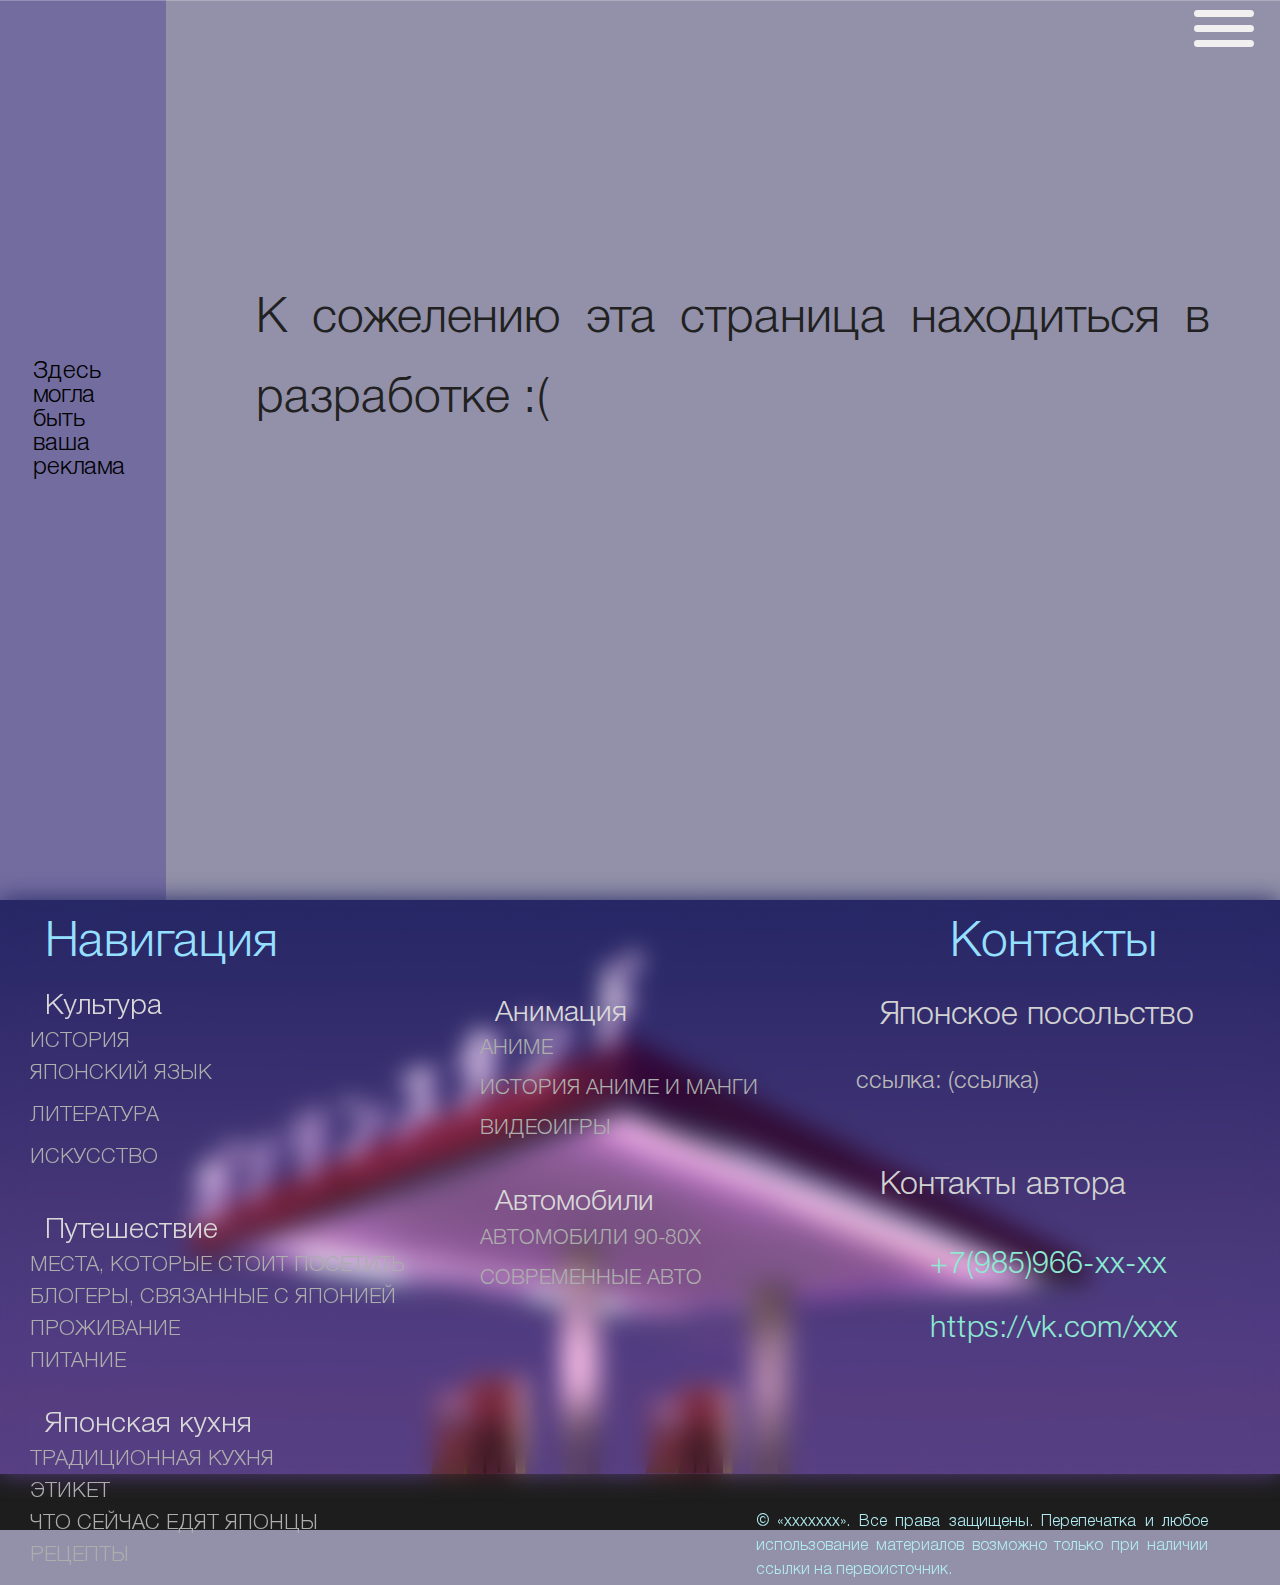
<file: level_2/about_me/about_me.html>
<!DOCTYPE html>
<html lang="en">
<head>
    <meta charset="UTF-8">
    <meta http-equiv="X-UA-Compatible" content="IE=edge">
    <meta name="viewport" content="width=device-width, initial-scale=1.0">
    
    <script src="../../app.js" defer></script> 
    <script src="https://ajax.googleapis.com/ajax/libs/jquery/3.6.4/jquery.min.js" defer></script>
    <!-- стили -->
    <link rel="stylesheet" href="about_me.css">
    <script src="../../app.js" defer></script>

    <title>About me</title>
</head>
<body>
    
    <!-- бургер -->
    <div class="navigat">
        <div class="menu" id="btn">
          <!-- onclick="myFunction()" -->
              <button class="header_menu_btn">
                <span></span>
                <span></span>
                <span></span>
              </button> 
    
              <div class="menu_nav">
                <dl class="menu_dl">
                  <dt class="menu_dt">
                    <a class="menu_link" href="../../index.html">Главная</a>
                  </dt>
                  <dt class="menu_dt">
                    <a class="menu_link" href="../../level_2/web_map/web_map.html">Карта сайта</a>
                  </dt>
                  <dt class="menu_dt">
                    <a class="menu_link" href="#bottom">Навигация</a> 
                  </dt>
                  <!-- <dt class="menu_dt">
                    <a class="menu_link" href="/level_2/about_me/about_me.html">Об авторе</a>
                  </dt> -->
                </dl>
              </div> 
        </div>
      </div>


    <!-- реклама -->
    <div class="ad_div">
        <div class="ad_block">
            <h6>Здесь могла быть ваша реклама</h6>
        </div>
    </div>


    <!-- текст -->
    <div class="about_me_div">
        <p class="about_me_p">К сожелению эта страница находиться в разработке :(</p>
    </div>

    <!-- подвал -->
    <footer id="bottom">
      <div  class="footer">
       <h4 class="h4_footer_nav">Навигация</h4>
        <dl class="footer_dl_left">
          <dt class="footer_dt"><a class="footer_link_topic" href="../../level_2/culture/culture.html">Культура</a></dt>
            <dd class="left"><a class="footer_link" href="../../level_2/culture/culture.html#history">История</a></dd>
            <dd class="left"><a class="footer_link" href="../../level_2/culture/culture.html#langu">Японский язык</p></a></dd>
            <dd class="left"><a class="footer_link" href="../../level_2/culture/culture.html#reads">Литература</p></a></dd>
            <dd class="left"><a class="footer_link" href="../../level_2/culture/culture.html#arts">Искусство</p></a></dd>
          <dt class="footer_dt"><a class="footer_link_topic" href="../../level_2/travel/travel.html">Путешествие</a></dt>
            <dd class="left"><a class="footer_link" href="../../level_2/travel/travel.html">Места, которые стоит посетить</a></dd>
            <dd class="left"><a class="footer_link" href="../../level_2/travel/travel.html">Блогеры, связанные с Японией</a></dd>
            <dd class="left"><a class="footer_link" href="../../level_2/travel/travel.html">Проживание</a></dd>
            <dd class="left"><a class="footer_link" href="../../level_2/travel/travel.html">Питание</a></dd>
          <dt class="footer_dt"><a class="footer_link_topic" href="../../level_2/food/food.html">Японская кухня</a></dt>
            <dd class="left"><a class="footer_link" href="../../level_2/food/food.html#history_food">Традиционная кухня</a></dd>
            <dd class="left"><a class="footer_link" href="../../level_2/food/food.html#rulls">Этикет</a></dd>
            <dd class="left"><a class="footer_link" href="../../level_2/food/food.html#eats">Что сейчас едят Японцы</a></dd>
            <dd class="left"><a class="footer_link" href="../../level_2/food/food.html#recepts">Рецепты</a></dd>
        </dl> 
        <dl class="footer_dl_right">
          <dt class="footer_dt_right"><a class="footer_link_topic" href="../../level_2/anime/anime.html">Анимация</a></dt>
          <dd class="right"><a class="footer_link" href="../../level_2/anime/anime.html#anime">Аниме</a></dd>
          <dd class="right"><a class="footer_link" href="../../level_2/anime/anime.html#anime_history">История аниме и манги</a></dd>
          <dd class="right"><a class="footer_link" href="../../level_2/anime/anime.html#games">Видеоигры</a></dd>
        <dt class="footer_dt_right"><a class="footer_link_topic" href="../../level_2/cars/cars.html">Автомобили</a></dt>
          <dd class="right"><a class="footer_link" href="../../level_2/cars/cars.html">Автомобили 90-80х</a></dd>
          <dd class="right"><a class="footer_link" href="../../level_2/cars/cars.html">Современные авто</a></dd>
        </dl>

        <h4 class="h4_footer_cont">Контакты</h4>
        <h5 class="h5_footer_cont">Японское посольство</h5>
        <p class="link_posol">ссылка: (ссылка)</p>
        <h5 class="h5_footer_cont_2">Контакты автора</h5>
        <dl class="footer_dl_contacts">
        <dt class="footer_dt_contacts"><a class="me"><nobr>+7(985)966-xx-xx</nobr></a></dt>
        <dt class="footer_dt_contacts"><a class="me_2" href="https://vk.com/xxx">https://vk.com/xxx</a></dt>
        </dl>
        <p class="something">© «xxxxxxx».
             Все права защищены. Перепечатка и любое использование материалов возможно только
              при наличии ссылки на первоисточник.</p>
          
        

        <img class="footer_img" src="../../img/footer_10.jpg">
        <img class="footer_img_no_blur" src="../../img/footer_10.jpg">
      </div>
    </footer>
</body>
</html>
</file>
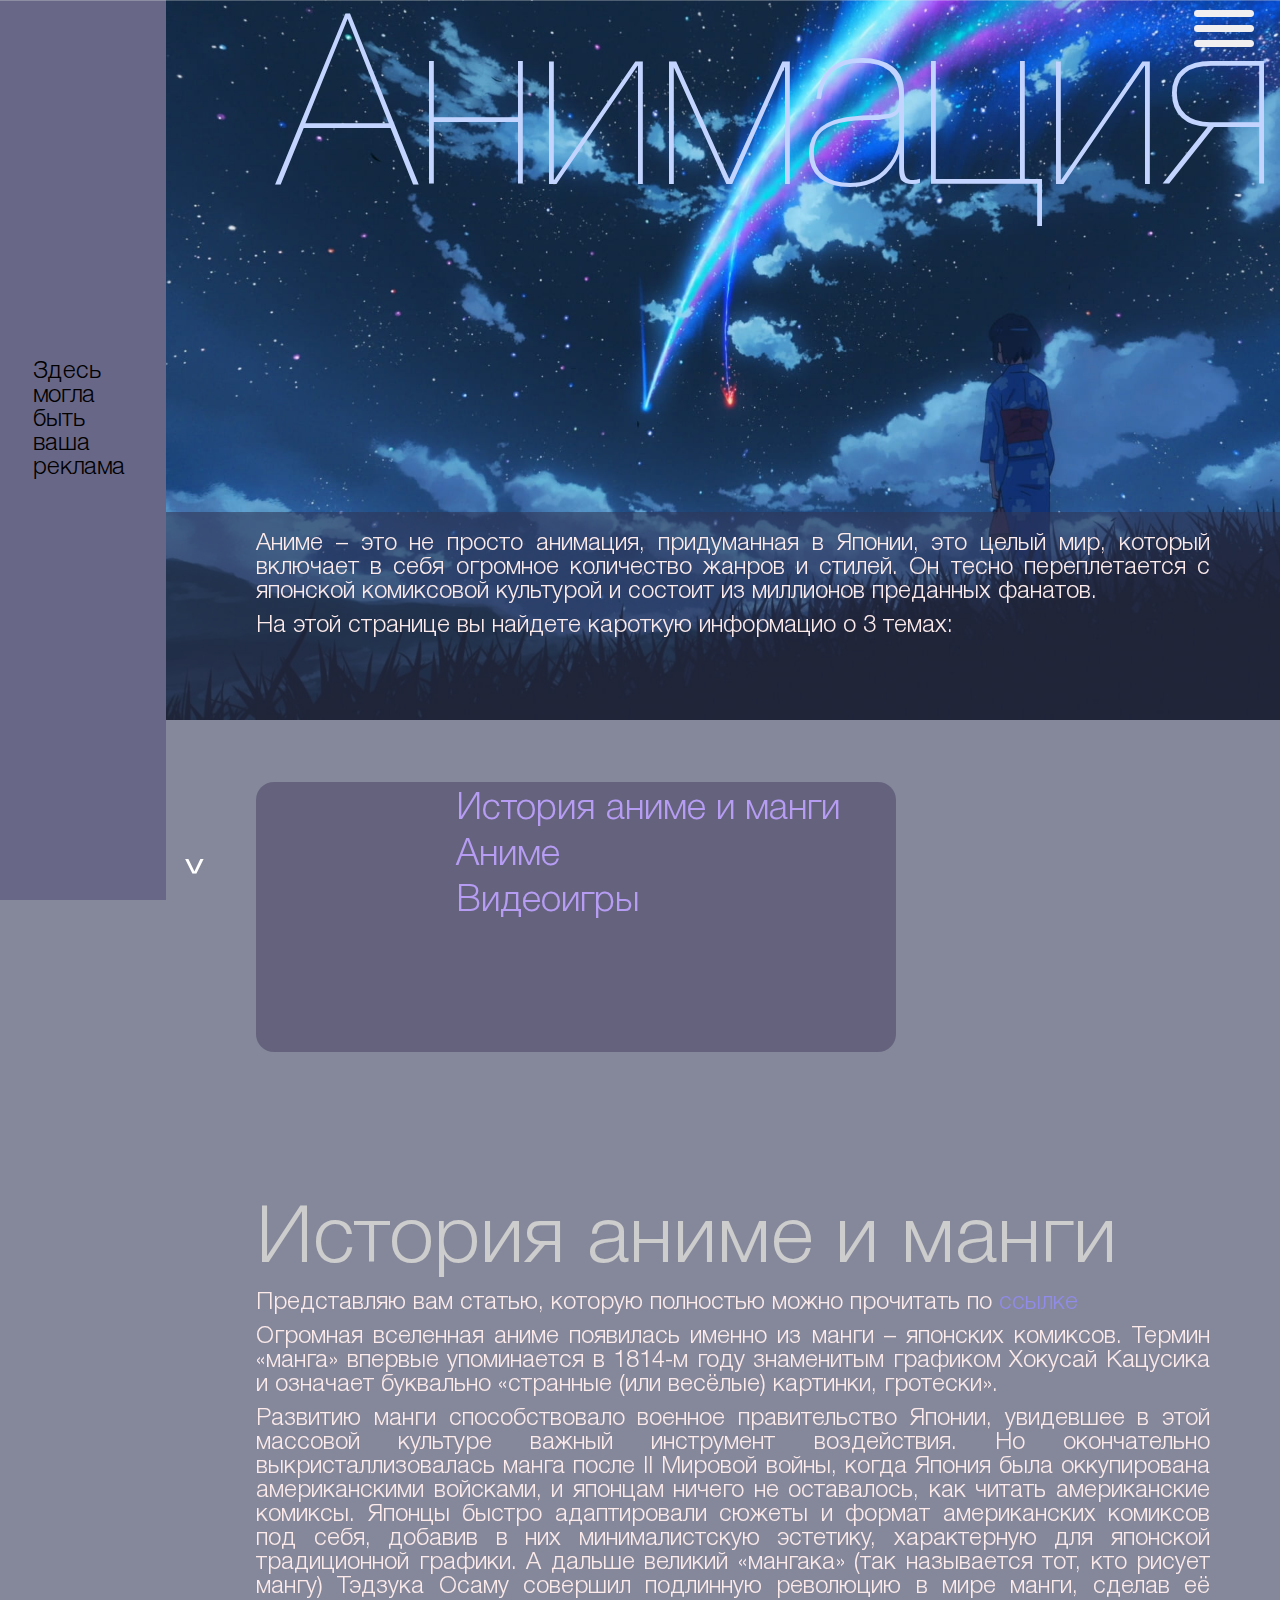
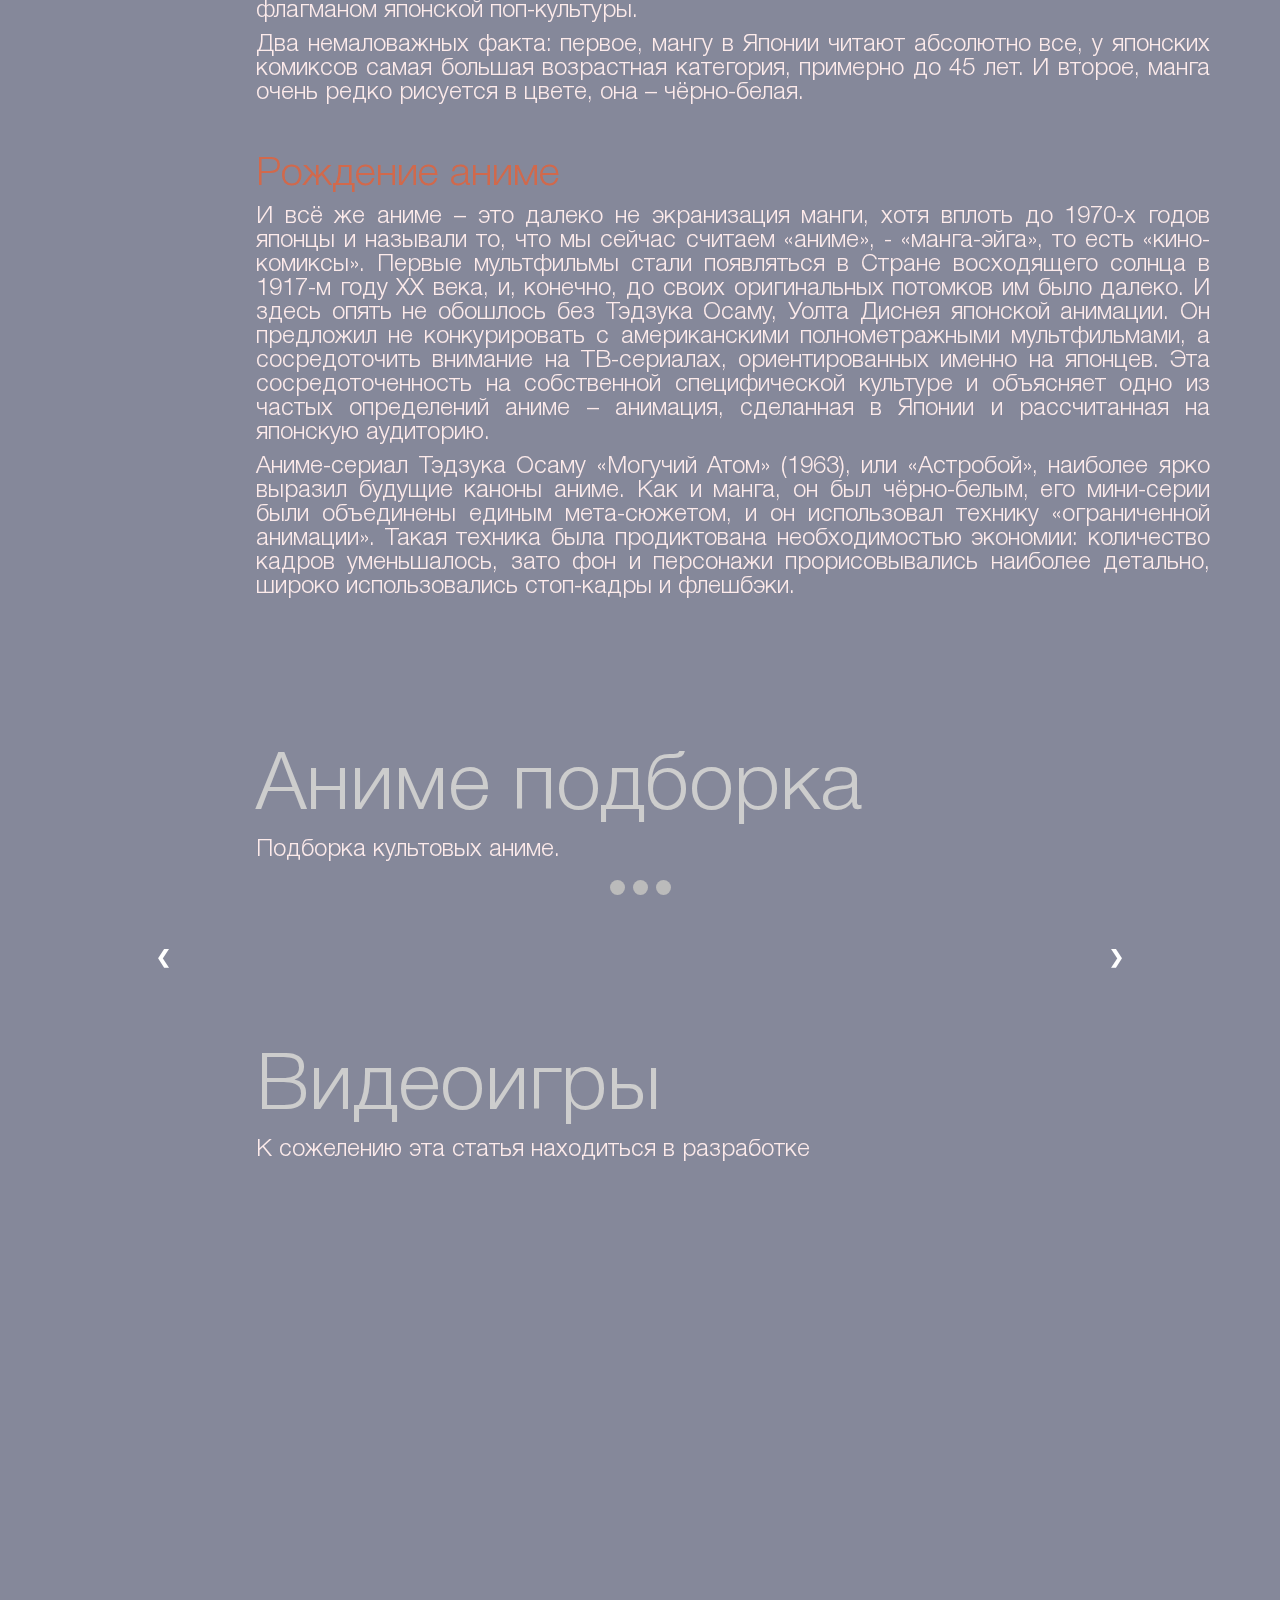
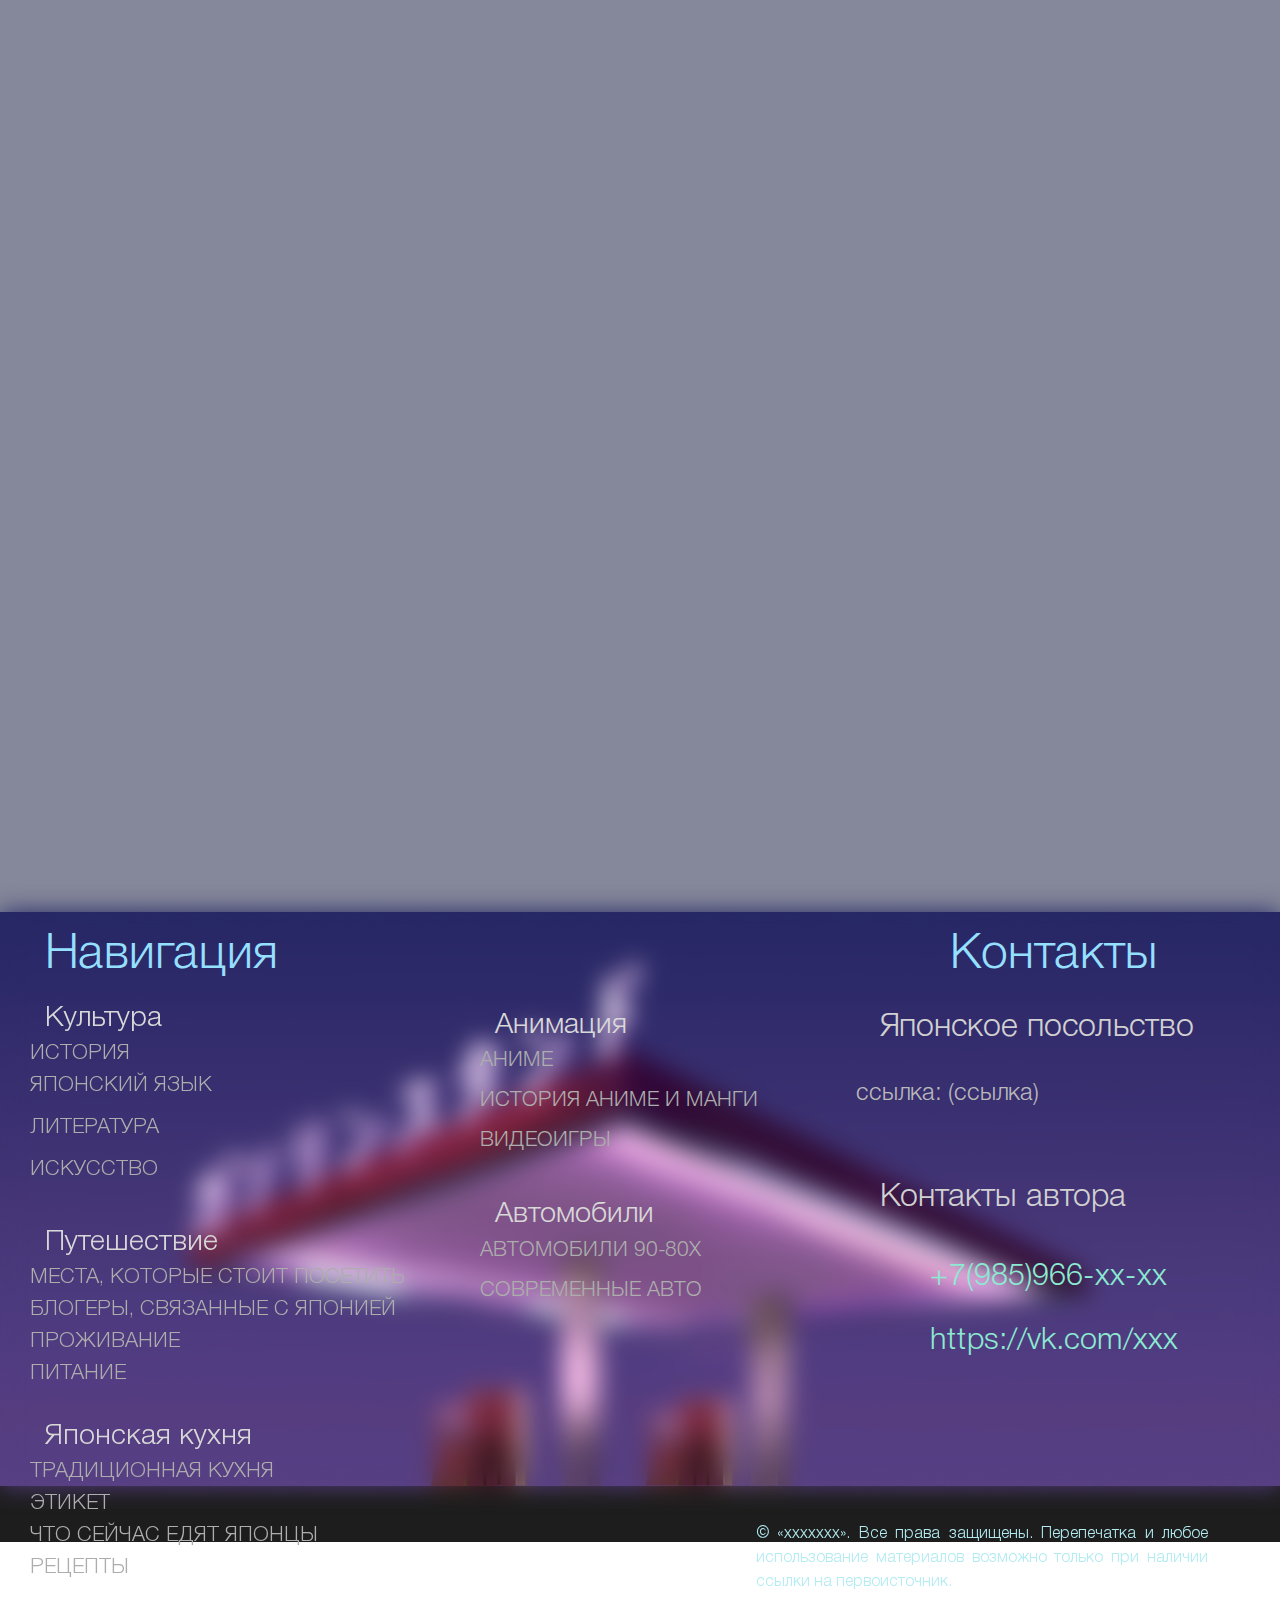
<file: level_2/anime/anime.html>
<!DOCTYPE html>
<html>
<head> 
  
  <meta charset="UTF-8">
  <meta http-equiv="X-UA-Compatible" content="IE=edge"><!--wtf-->
  <meta name="viewport" content="width=device-width, initial-scale=1.0"><!--wtf-->

  <script src="../../app.js" defer></script> 
  <script src="https://ajax.googleapis.com/ajax/libs/jquery/3.6.4/jquery.min.js" defer></script>
  <!-- стили -->
  <link rel="stylesheet" href="anime.css">
  <script src="../../app.js" defer></script> 
  

  <title>Anime</title>
  </head>
  
  
  <body>
    <header id="hero"></header>
    <!-- меню бургер open-->
  <div class="navigat">
    <div class="menu" id="btn">
      <!-- onclick="myFunction()" -->
          <button class="header_menu_btn">
            <span></span>
            <span></span>
            <span></span>
          </button> 

          <div class="menu_nav">
            <dl class="menu_dl">
              <dt class="menu_dt">
                <a class="menu_link" href="../../index.html">Главная</a>
              </dt>
              <dt class="menu_dt">
                <a class="menu_link" href="../../level_2/web_map/web_map.html">Карта сайта</a>
              </dt>
              <dt class="menu_dt">
                <a class="menu_link" href="#bottom">Навигация</a> 
              </dt>
              <dt class="menu_dt">
                <a class="menu_link" href="../../level_2/about_me/about_me.html">Об авторе</a>
              </dt>
            </dl>
          </div> 
    </div>
  </div>

  <!-- стрелки -->
    <div class="arrows">
        <a class="buttons_top_foot" id="to_top" href="#hero" title="вверх страницы">^</a>
        <a class="buttons_top_foot" id="to_foot" style="rotate:180deg" href="#bottom" title="вниз страницы">^</a>
    </div>

    <div class="main_hello" >
        <h1>Анимация</h1>
        <img class="hello_img" src="../../img/anime_1.jpg">
    </div>
    
    <!-- реклама -->
    <div class="ad_div">
        <div class="ad_block">
            <h6>Здесь могла быть ваша реклама</h6>
        </div>
    </div>


    <!-- большой контейнер -->
    <div class="container_">
    <!-- контент типо навигации повторяется во всех топиках-->
        <div class="hello">
            <p class="one">Аниме – это не просто анимация, придуманная в Японии, 
                это целый мир, который включает в себя огромное количество жанров и 
                стилей. Он тесно переплетается с японской комиксовой культурой и состоит 
                из миллионов преданных фанатов.</p>
            <p class="one">На этой странице вы найдете кароткую информацио о 3 темах:</p>
        </div>
        <!-- табл с навигацией по стр -->
        <div class="navi_content">
            <dl>
                <dt>
                    <a class="menu_link_" href="#anime_history">История аниме и манги</a>
                </dt>
                <dt>
                    <a class="menu_link_" href="#anime">Аниме</a>
                </dt>
                <dt>
                <a class="menu_link_" href="#games">Видеоигры</a> 
                </dt>
            </dl>
        </div>
        <!-- контент------------ -->
        <div class="content">

            <!-- История -->
            <div class="histiry_content">
                <h2 id="anime_history">История аниме и манги</h2>
                <p>Представляю вам статью, которую полностью можно
                    прочитать по <a class="a_source" href="https://www.filmpro.ru/materials/65537">ссылке</a>
                </p>
                <p>
                    Огромная вселенная аниме появилась именно из манги – японских комиксов.
                     Термин «манга» впервые упоминается в 1814-м году знаменитым графиком 
                     Хокусай Кацусика и означает буквально «странные (или весёлые) картинки, гротески».
                </p>
                <p>
                    Развитию манги способствовало военное правительство Японии, увидевшее в этой 
                    массовой культуре важный инструмент воздействия. Но окончательно выкристаллизовалась
                     манга после II Мировой войны, когда Япония была оккупирована американскими войсками,
                      и японцам ничего не оставалось, как читать американские комиксы. Японцы быстро 
                      адаптировали сюжеты и формат американских комиксов под себя, добавив в них
                       минималистскую эстетику, характерную для японской традиционной графики. А 
                       дальше великий «мангака» (так называется тот, кто рисует мангу) Тэдзука 
                       Осаму совершил подлинную революцию в мире манги, сделав её флагманом 
                       японской поп-культуры.
                </p>
                <p>
                    Два немаловажных факта: первое, мангу в Японии читают абсолютно все, у японских
                     комиксов самая большая возрастная категория, примерно до 45 лет. И второе, 
                     манга очень редко рисуется в цвете, она – чёрно-белая.
                </p>
                <h3>Рождение аниме</h3>
                <p>
                    И всё же аниме – это далеко не экранизация манги, хотя вплоть до 1970-х 
                    годов японцы и называли то, что мы сейчас считаем «аниме», - «манга-эйга»,
                     то есть «кино-комиксы». Первые мультфильмы стали появляться в Стране 
                     восходящего солнца в 1917-м году ХХ века, и, конечно, до своих оригинальных 
                     потомков им было далеко. И здесь опять не обошлось без Тэдзука Осаму,
                      Уолта Диснея японской анимации. Он предложил не конкурировать с 
                      американскими полнометражными мультфильмами, а сосредоточить 
                      внимание на ТВ-сериалах, ориентированных именно на японцев. 
                      Эта сосредоточенность на собственной специфической культуре 
                      и объясняет одно из частых определений аниме – анимация, 
                      сделанная в Японии и рассчитанная на японскую аудиторию.
                </p>
                <p>
                    Аниме-сериал Тэдзука Осаму «Могучий Атом» (1963), или «Астробой»,
                     наиболее ярко выразил будущие каноны аниме. Как и манга, 
                     он был чёрно-белым, его мини-серии были объединены единым мета-сюжетом, 
                     и он использовал технику «ограниченной анимации». Такая техника
                      была продиктована необходимостью экономии: количество кадров уменьшалось,
                       зато фон и персонажи прорисовывались наиболее детально, широко
                        использовались стоп-кадры и флешбэки.
                </p>

                <h2 id="anime">Аниме подборка</h2>
                <p>
                    Подборка культовых аниме.
                </p>
                <div class="slideshow-container">
                    <div class="mySlides fade">
                      <div class="numbertext">1 / 3</div>
                      <img src="../../img/anime_slide_1.jpg" style="width:100%">
                      <div class="text">Унесённые призраками</div>
                    </div>
                    
                    <div class="mySlides fade">
                      <div class="numbertext">2 / 3</div>
                      <img class="slide_img" class="" src="../../img/anime_slide_2.jpg" style="width:100%">
                      <div class="text">Возвращение кота</div>
                    </div>
                    
                    <div class="mySlides fade">
                      <div class="numbertext">3 / 3</div>
                      <img class="slide_img" class="slide_img" src="../../img/anime_slide_3.jpg" style="width:100%">
                      <div class="text">Принцесса Мононоке</div>
                    </div>
                    
                    <a class="prev" onclick="plusSlides(-1)">❮</a>
                    <a class="next" onclick="plusSlides(1)">❯</a>
                    
                    </div>
                    <br>
                    
                    <div style="text-align:center">
                      <span class="dot" onclick="currentSlide(1)"></span> 
                      <span class="dot" onclick="currentSlide(2)"></span> 
                      <span class="dot" onclick="currentSlide(3)"></span> 
                    </div>
                
               

                
                    <h2 id="games">Видеоигры</h2>
                    <p class="">К сожелению эта статья находиться в разработке</p>
                    


            </div>
        </div>
</div><!--закрыв большой контайнер-->


    <!-- подвал -->
      

    <footer id="bottom">
        <div  class="footer">
         <h4 class="h4_footer_nav">Навигация</h4>
          <dl class="footer_dl_left">
            <dt class="footer_dt"><a class="footer_link_topic" href="../../level_2/culture/culture.html">Культура</a></dt>
              <dd class="left"><a class="footer_link" href="../../level_2/culture/culture.html#history">История</a></dd>
              <dd class="left"><a class="footer_link" href="../../level_2/culture/culture.html#langu">Японский язык</p></a></dd>
              <dd class="left"><a class="footer_link" href="../../level_2/culture/culture.html#reads">Литература</p></a></dd>
              <dd class="left"><a class="footer_link" href="../../level_2/culture/culture.html#arts">Искусство</p></a></dd>
            <dt class="footer_dt"><a class="footer_link_topic" href="../../level_2/travel/travel.html">Путешествие</a></dt>
              <dd class="left"><a class="footer_link" href="../../level_2/travel/travel.html">Места, которые стоит посетить</a></dd>
              <dd class="left"><a class="footer_link" href="../../level_2/travel/travel.html">Блогеры, связанные с Японией</a></dd>
              <dd class="left"><a class="footer_link" href="../../level_2/travel/travel.html">Проживание</a></dd>
              <dd class="left"><a class="footer_link" href="../../level_2/travel/travel.html">Питание</a></dd>
            <dt class="footer_dt"><a class="footer_link_topic" href="../../level_2/food/food.html">Японская кухня</a></dt>
              <dd class="left"><a class="footer_link" href="../../level_2/food/food.html#history_food">Традиционная кухня</a></dd>
              <dd class="left"><a class="footer_link" href="../../level_2/food/food.html#rulls">Этикет</a></dd>
              <dd class="left"><a class="footer_link" href="../../level_2/food/food.html#eats">Что сейчас едят Японцы</a></dd>
              <dd class="left"><a class="footer_link" href="../../level_2/food/food.html#recepts">Рецепты</a></dd>
          </dl> 
          <dl class="footer_dl_right">
            <dt class="footer_dt_right"><a class="footer_link_topic" href="../../level_2/anime/anime.html">Анимация</a></dt>
            <dd class="right"><a class="footer_link" href="../../level_2/anime/anime.html#anime">Аниме</a></dd>
            <dd class="right"><a class="footer_link" href="../../level_2/anime/anime.html#anime_history">История аниме и манги</a></dd>
            <dd class="right"><a class="footer_link" href="../../level_2/anime/anime.html#games">Видеоигры</a></dd>
          <dt class="footer_dt_right"><a class="footer_link_topic" href="../../level_2/cars/cars.html">Автомобили</a></dt>
            <dd class="right"><a class="footer_link" href="../../level_2/cars/cars.html">Автомобили 90-80х</a></dd>
            <dd class="right"><a class="footer_link" href="../../level_2/cars/cars.html">Современные авто</a></dd>
          </dl>
  
          <h4 class="h4_footer_cont">Контакты</h4>
          <h5 class="h5_footer_cont">Японское посольство</h5>
          <p class="link_posol">ссылка: (ссылка)</p>
          <h5 class="h5_footer_cont_2">Контакты автора</h5>
          <dl class="footer_dl_contacts">
          <dt class="footer_dt_contacts"><a class="me"><nobr>+7(985)966-xx-xx</nobr></a></dt>
          <dt class="footer_dt_contacts"><a class="me_2" href="https://vk.com/xxx">https://vk.com/xxx</a></dt>
          </dl>
          <p class="something">© «xxxxxxx».
               Все права защищены. Перепечатка и любое использование материалов возможно только
                при наличии ссылки на первоисточник.</p>
            
          
  
          <img class="footer_img" src="../../img/footer_10.jpg">
          <img class="footer_img_no_blur" src="../../img/footer_10.jpg">
        </div>
      </footer>


</html>
</file>
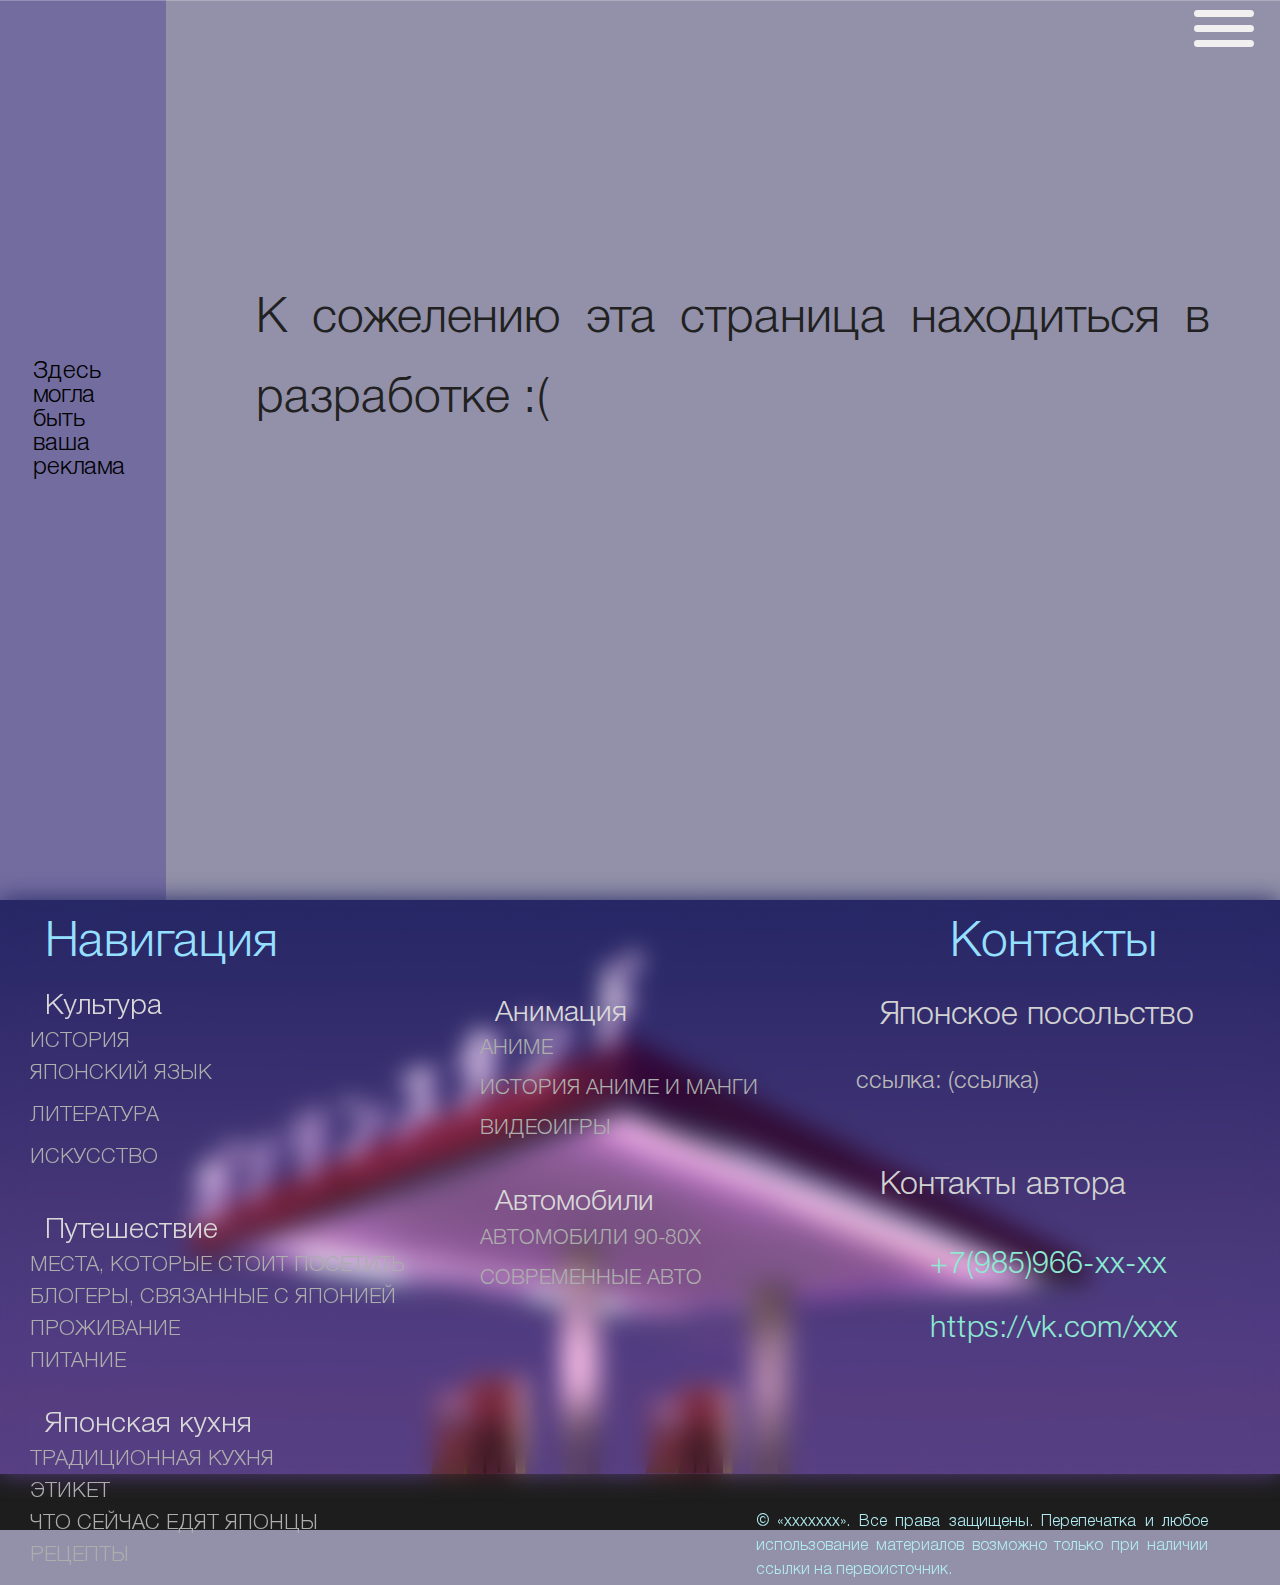
<file: level_2/cars/cars.html>
<!DOCTYPE html>
<html lang="en">
<head>
    <meta charset="UTF-8">
    <meta http-equiv="X-UA-Compatible" content="IE=edge">
    <meta name="viewport" content="width=device-width, initial-scale=1.0">
    
    <script src="../../app.js" defer></script> 
    <script src="https://ajax.googleapis.com/ajax/libs/jquery/3.6.4/jquery.min.js" defer></script>
    <!-- стили -->
    <link rel="stylesheet" href="../../level_2/about_me/about_me.css">
    <script src="../../app.js" defer></script>

    <title>Cars</title>
</head>
<body>
    
    <!-- бургер -->
    <div class="navigat">
        <div class="menu" id="btn">
          <!-- onclick="myFunction()" -->
              <button class="header_menu_btn">
                <span></span>
                <span></span>
                <span></span>
              </button> 
    
              <div class="menu_nav">
                <dl class="menu_dl">
                  <dt class="menu_dt">
                    <a class="menu_link" href="../../index.html">Главная</a>
                  </dt>
                  <dt class="menu_dt">
                    <a class="menu_link" href="../../level_2/web_map/web_map.html">Карта сайта</a>
                  </dt>
                  <dt class="menu_dt">
                    <a class="menu_link" href="#bottom">Навигация</a> 
                  </dt>
                  <dt class="menu_dt">
                    <a class="menu_link" href="../..../../level_2/about_me/about_me.html">Об авторе</a>
                  </dt>
                </dl>
              </div> 
        </div>
      </div>


    <!-- реклама -->
    <div class="ad_div">
        <div class="ad_block">
            <h6>Здесь могла быть ваша реклама</h6>
        </div>
    </div>


    <!-- текст -->
    <div class="about_me_div">
        <p class="about_me_p">К сожелению эта страница находиться в разработке :(</p>
    </div>

    <!-- подвал -->
    <footer id="bottom">
      <div  class="footer">
       <h4 class="h4_footer_nav">Навигация</h4>
        <dl class="footer_dl_left">
          <dt class="footer_dt"><a class="footer_link_topic" href="../../level_2/culture/culture.html">Культура</a></dt>
            <dd class="left"><a class="footer_link" href="../../level_2/culture/culture.html#history">История</a></dd>
            <dd class="left"><a class="footer_link" href="../../level_2/culture/culture.html#langu">Японский язык</p></a></dd>
            <dd class="left"><a class="footer_link" href="../../level_2/culture/culture.html#reads">Литература</p></a></dd>
            <dd class="left"><a class="footer_link" href="../../level_2/culture/culture.html#arts">Искусство</p></a></dd>
          <dt class="footer_dt"><a class="footer_link_topic" href="../../level_2/travel/travel.html">Путешествие</a></dt>
            <dd class="left"><a class="footer_link" href="../../level_2/travel/travel.html">Места, которые стоит посетить</a></dd>
            <dd class="left"><a class="footer_link" href="../../level_2/travel/travel.html">Блогеры, связанные с Японией</a></dd>
            <dd class="left"><a class="footer_link" href="../../level_2/travel/travel.html">Проживание</a></dd>
            <dd class="left"><a class="footer_link" href="../../level_2/travel/travel.html">Питание</a></dd>
          <dt class="footer_dt"><a class="footer_link_topic" href="../../level_2/food/food.html">Японская кухня</a></dt>
            <dd class="left"><a class="footer_link" href="../../level_2/food/food.html#history_food">Традиционная кухня</a></dd>
            <dd class="left"><a class="footer_link" href="../../level_2/food/food.html#rulls">Этикет</a></dd>
            <dd class="left"><a class="footer_link" href="../../level_2/food/food.html#eats">Что сейчас едят Японцы</a></dd>
            <dd class="left"><a class="footer_link" href="../../level_2/food/food.html#recepts">Рецепты</a></dd>
        </dl> 
        <dl class="footer_dl_right">
          <dt class="footer_dt_right"><a class="footer_link_topic" href="../../level_2/anime/anime.html">Анимация</a></dt>
          <dd class="right"><a class="footer_link" href="../../level_2/anime/anime.html#anime">Аниме</a></dd>
          <dd class="right"><a class="footer_link" href="../../level_2/anime/anime.html#anime_history">История аниме и манги</a></dd>
          <dd class="right"><a class="footer_link" href="../../level_2/anime/anime.html#games">Видеоигры</a></dd>
        <dt class="footer_dt_right"><a class="footer_link_topic" href="../../level_2/cars/cars.html">Автомобили</a></dt>
          <dd class="right"><a class="footer_link" href="../../level_2/cars/cars.html">Автомобили 90-80х</a></dd>
          <dd class="right"><a class="footer_link" href="../../level_2/cars/cars.html">Современные авто</a></dd>
        </dl>

        <h4 class="h4_footer_cont">Контакты</h4>
        <h5 class="h5_footer_cont">Японское посольство</h5>
        <p class="link_posol">ссылка: (ссылка)</p>
        <h5 class="h5_footer_cont_2">Контакты автора</h5>
        <dl class="footer_dl_contacts">
        <dt class="footer_dt_contacts"><a class="me"><nobr>+7(985)966-xx-xx</nobr></a></dt>
        <dt class="footer_dt_contacts"><a class="me_2" href="https://vk.com/xxx">https://vk.com/xxx</a></dt>
        </dl>
        <p class="something">© «xxxxxxx».
             Все права защищены. Перепечатка и любое использование материалов возможно только
              при наличии ссылки на первоисточник.</p>
          
        

        <img class="footer_img" src="../../img/footer_10.jpg">
        <img class="footer_img_no_blur" src="../../img/footer_10.jpg">
      </div>
    </footer>
</body>
</html>
</file>
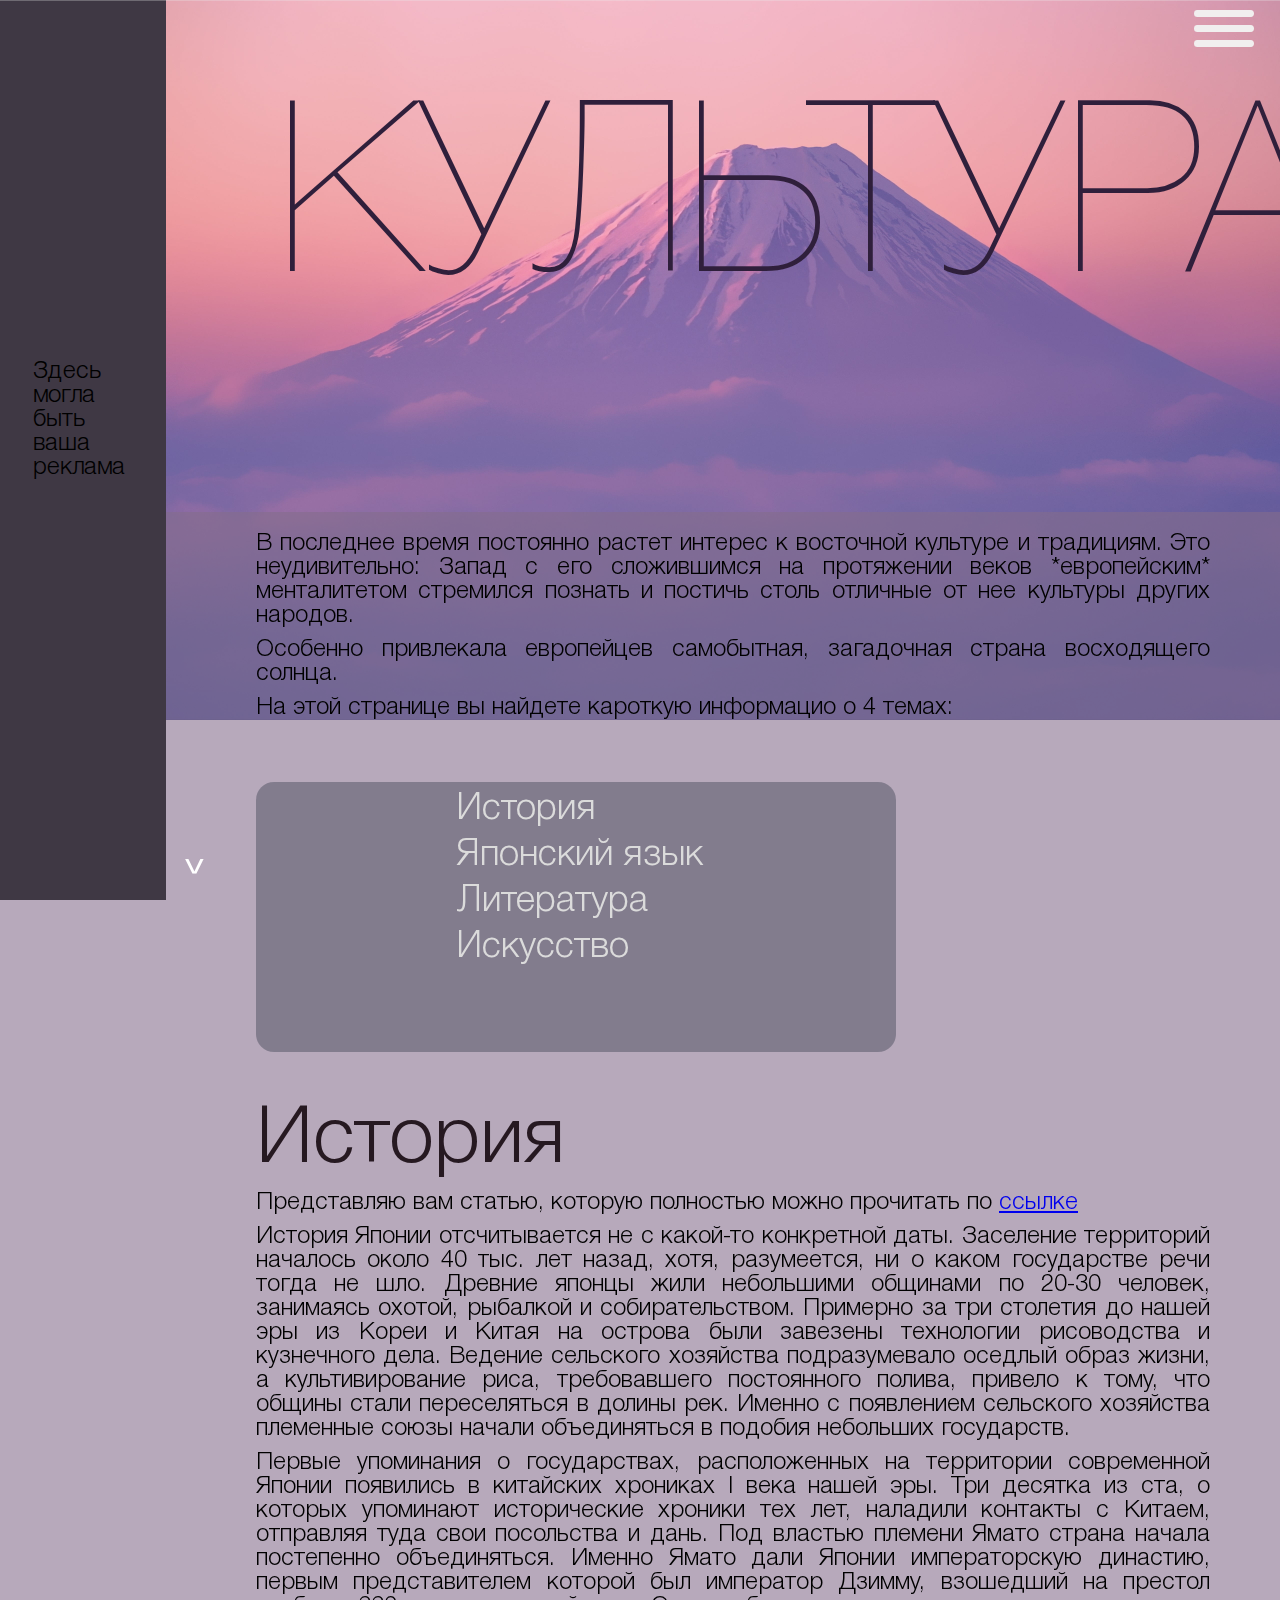
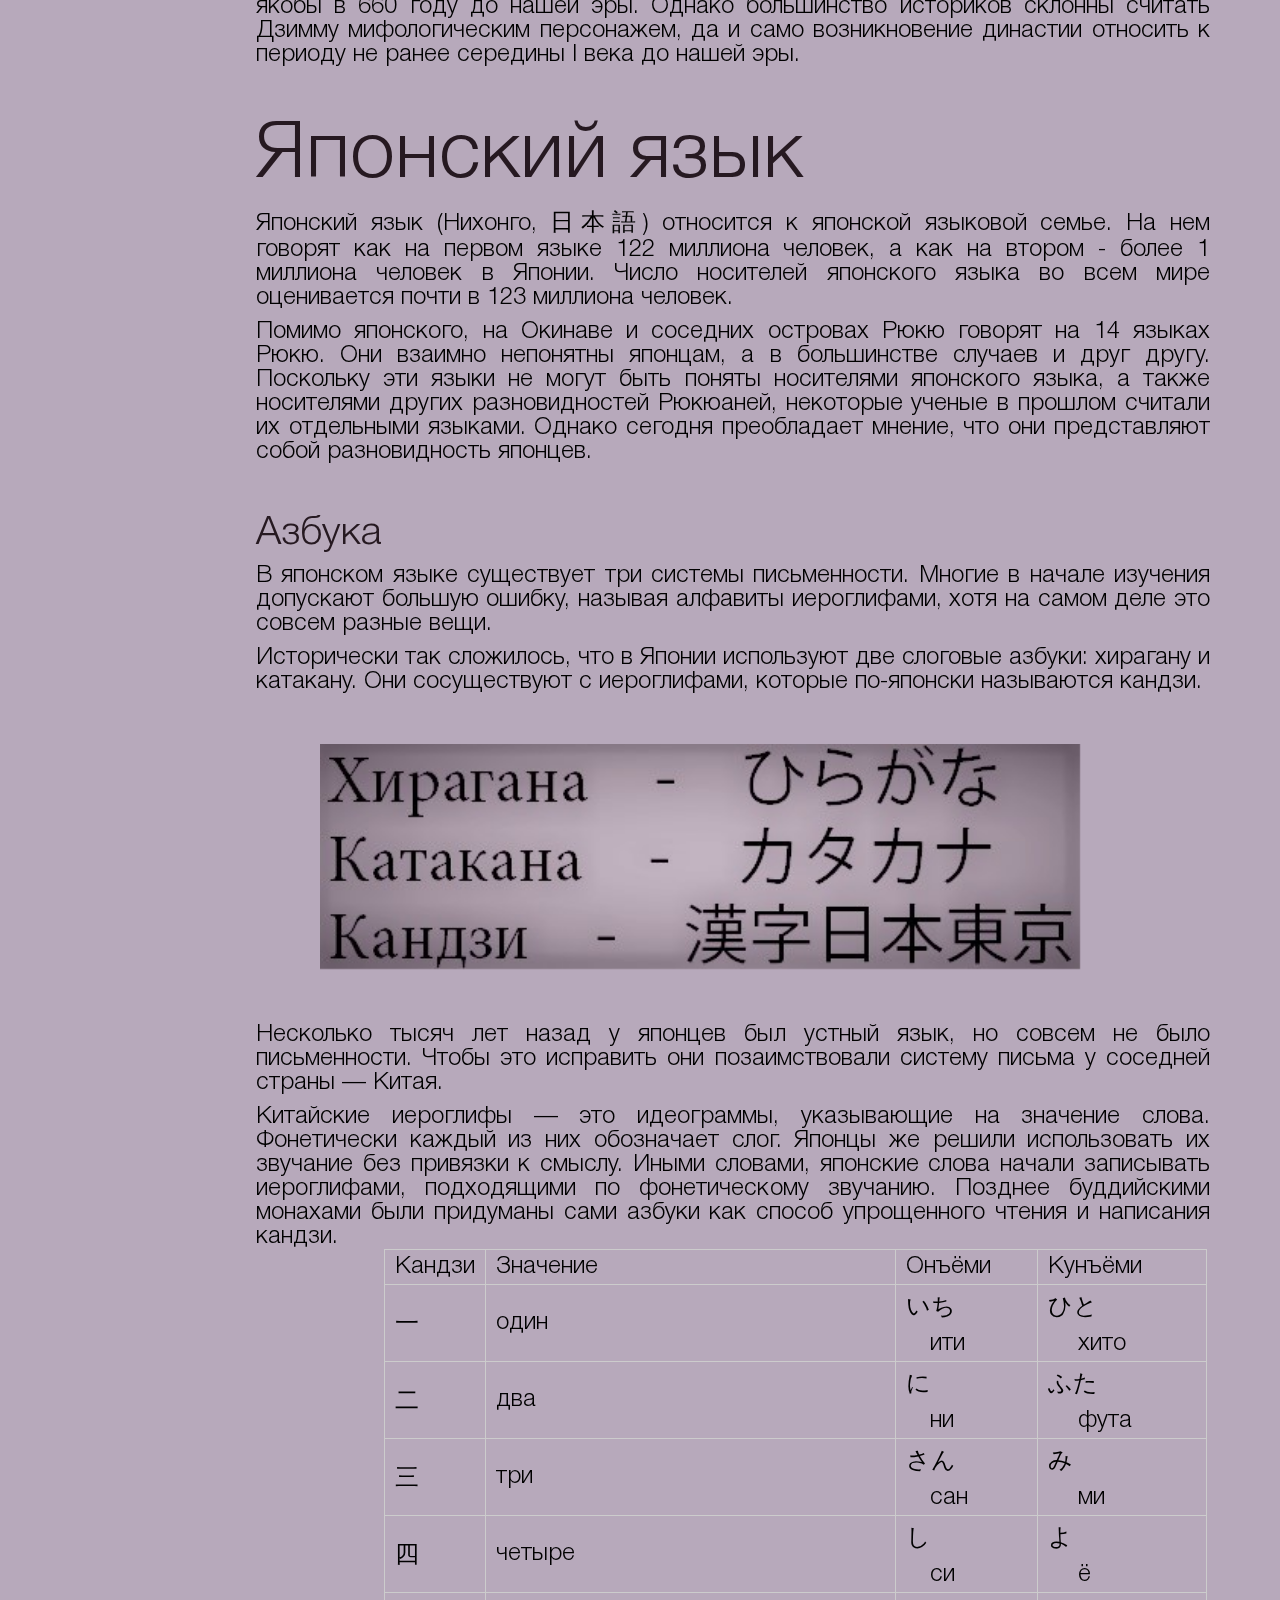
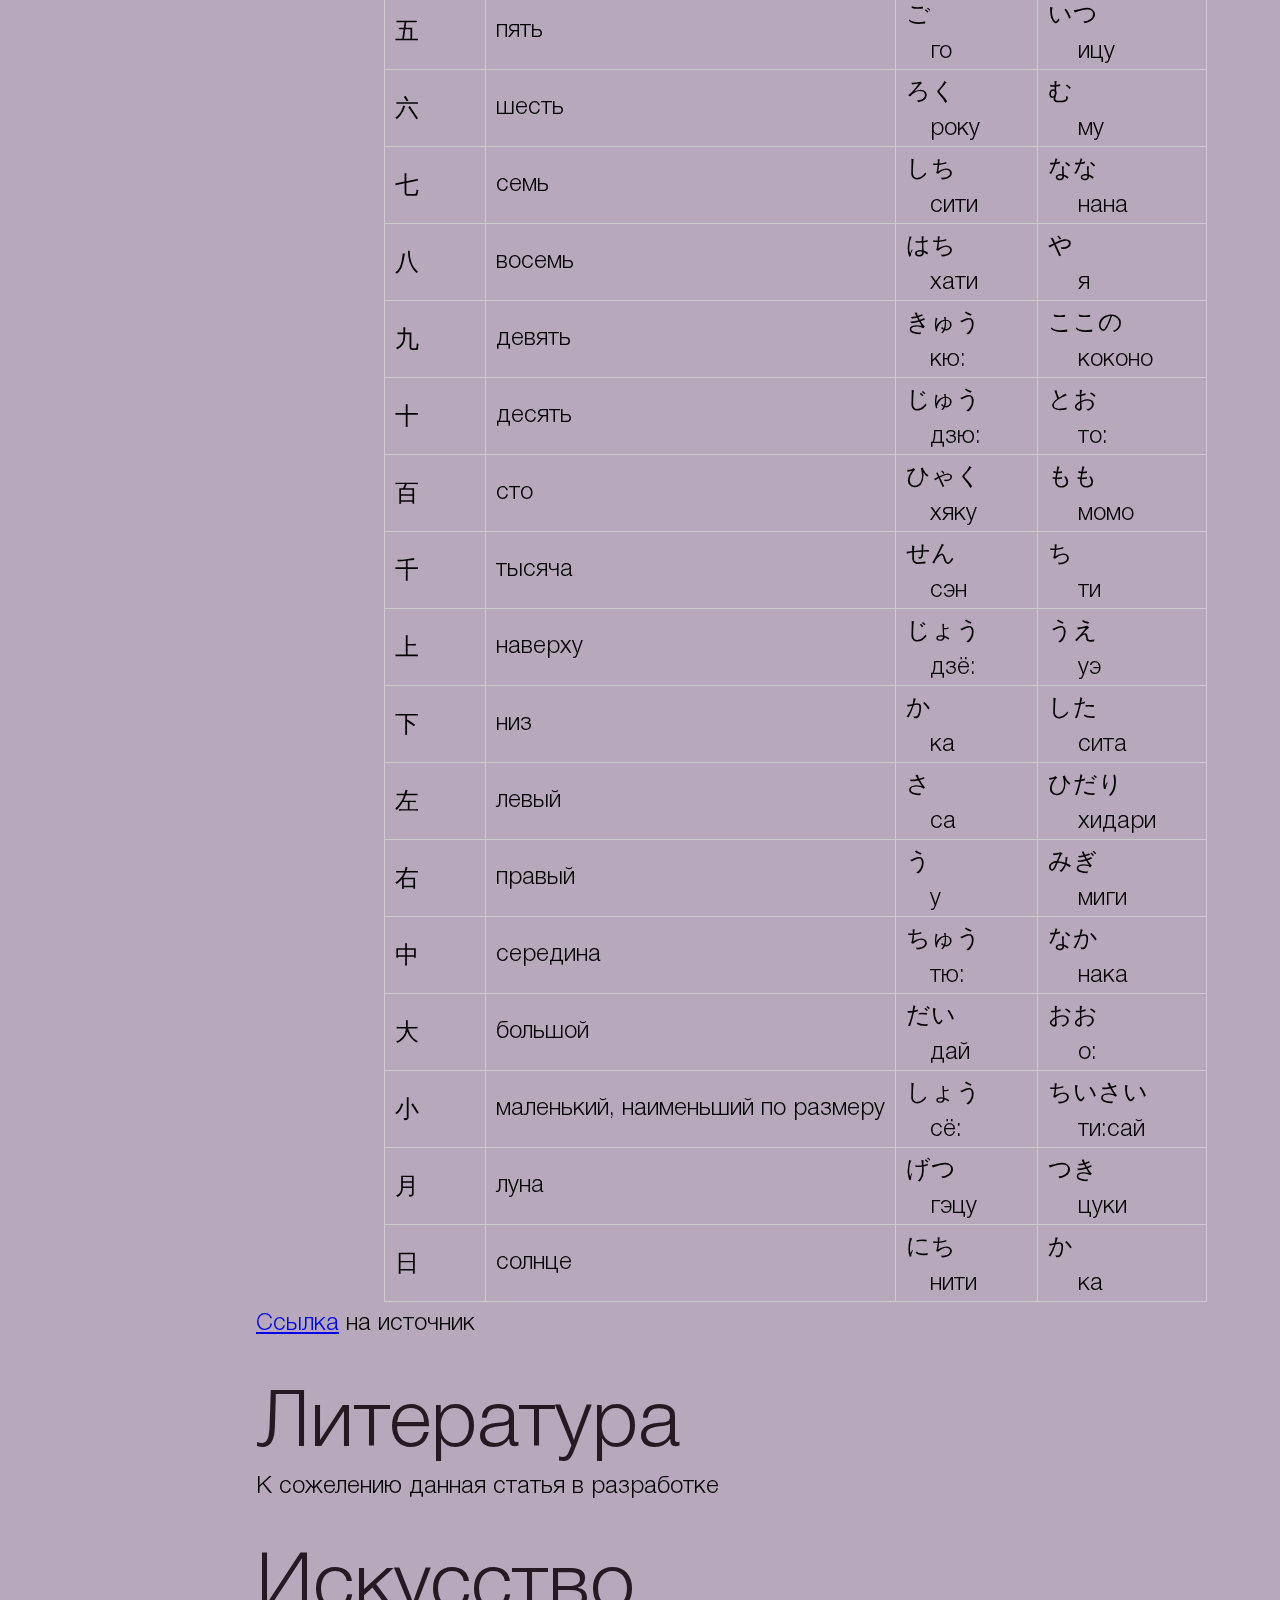
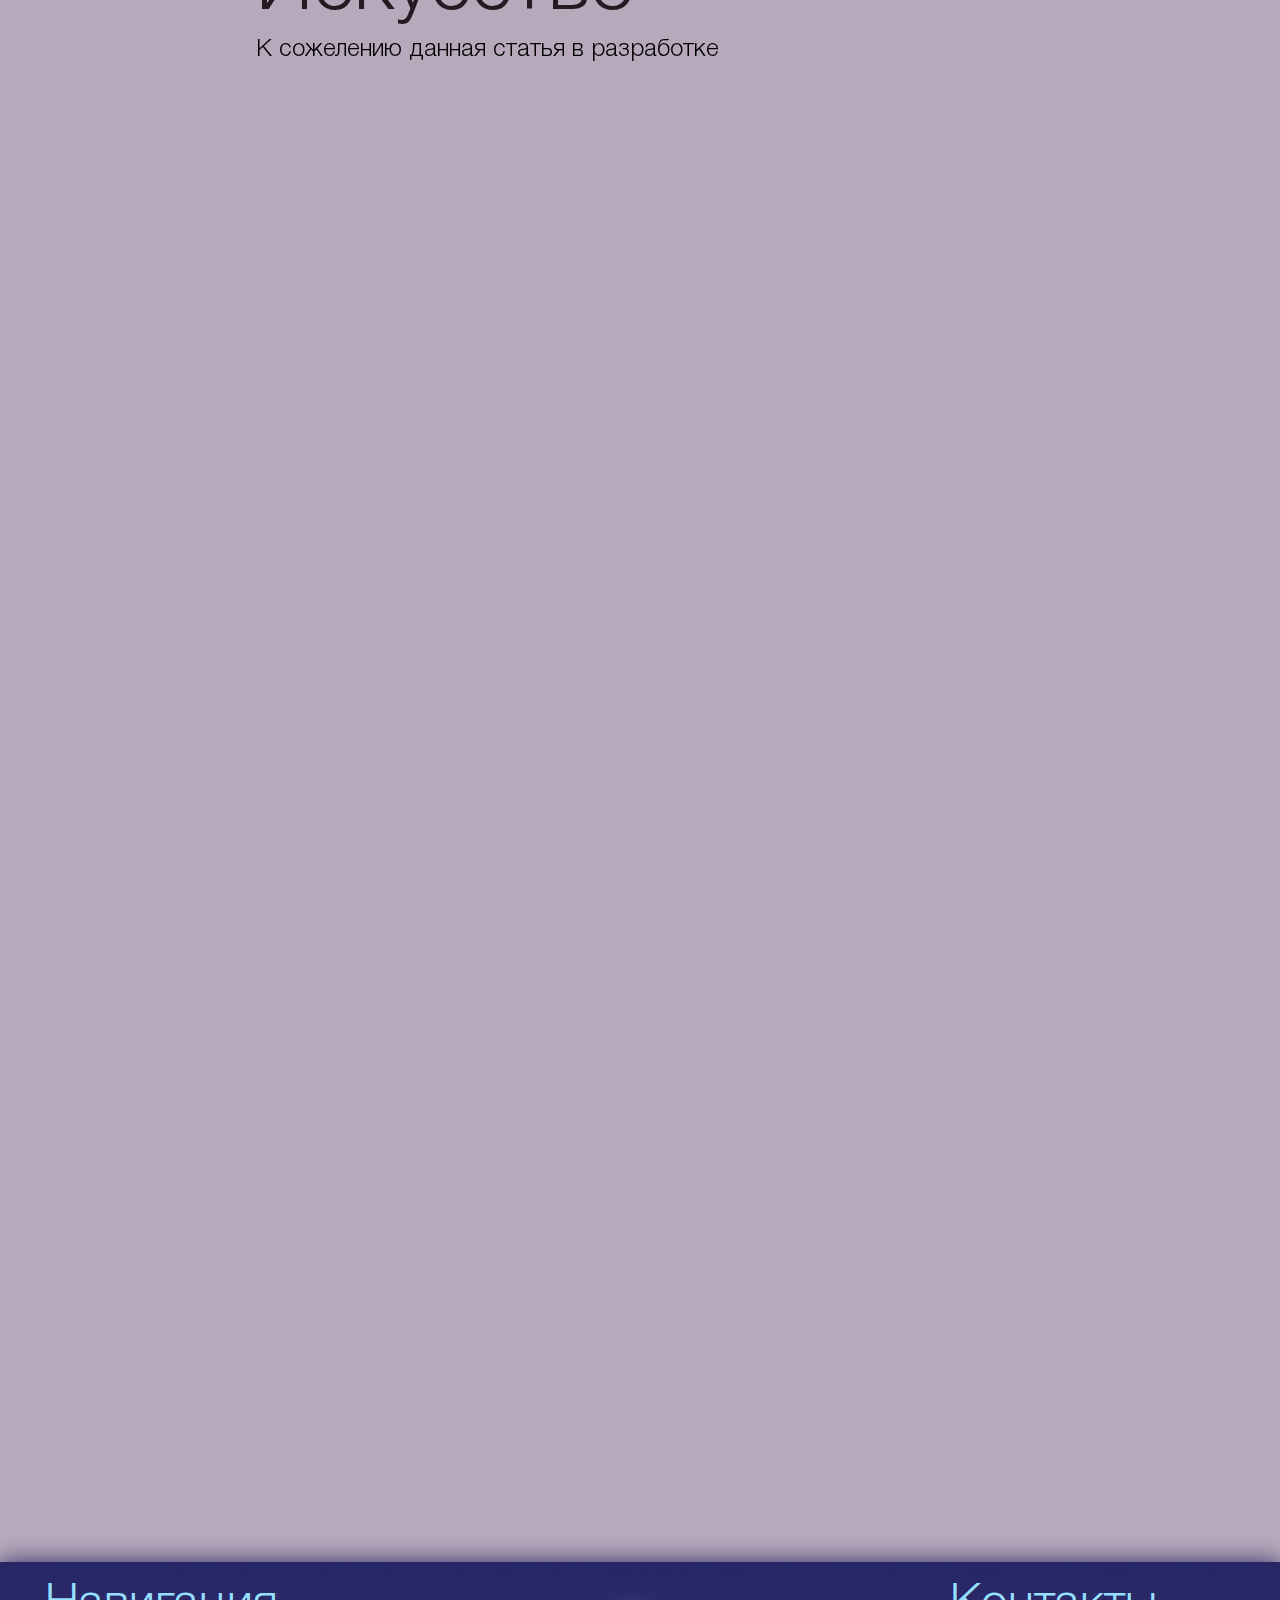
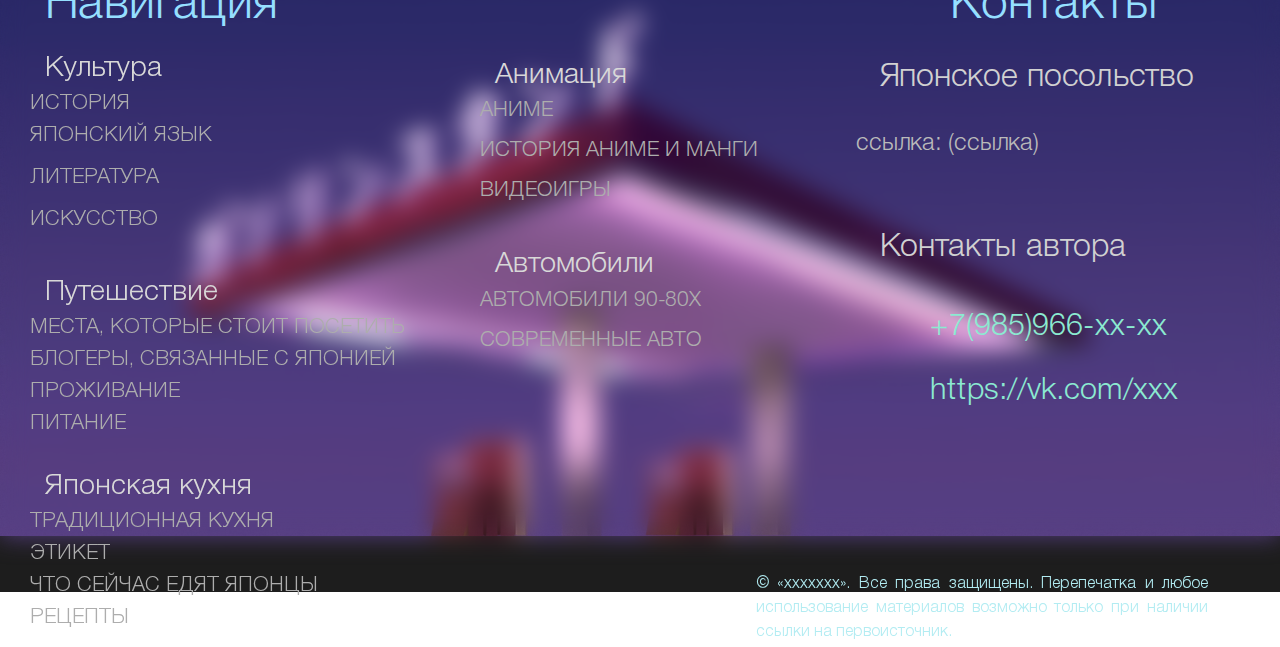
<file: level_2/culture/culture.html>
<!DOCTYPE html>
<html>
<head> 
  
  <meta charset="UTF-8">
  <meta http-equiv="X-UA-Compatible" content="IE=edge"><!--wtf-->
  <meta name="viewport" content="width=device-width, initial-scale=1.0"><!--wtf-->

  <script src="../../app.js" defer></script> 
  <script src="https://ajax.googleapis.com/ajax/libs/jquery/3.6.4/jquery.min.js" defer></script>
  <!-- стили -->
  <link rel="stylesheet" href="culture.css">
  <script src="../../app.js" defer></script> 
  

  <title>Culture</title>
  </head>
  
  
  <body>
    <!-- меню бургер open-->
  <div class="navigat">
    <div class="menu" id="btn">
      <!-- onclick="myFunction()" -->
          <button class="header_menu_btn">
            <span></span>
            <span></span>
            <span></span>
          </button> 

          <div class="menu_nav">
            <dl class="menu_dl">
              <dt class="menu_dt">
                <a class="menu_link" href="../../index.html">Главная</a>
              </dt>
              <dt class="menu_dt">
                <a class="menu_link" href="../../level_2/web_map/web_map.html">Карта сайта</a>
              </dt>
              <dt class="menu_dt">
                <a class="menu_link" href="#bottom">Навигация</a> 
              </dt>
              <dt class="menu_dt">
                <a class="menu_link" href="../../level_2/about_me/about_me.html">Об авторе</a>
              </dt>
            </dl>
          </div> 
    </div>
  </div>

  <!-- стрелки -->
    <div class="arrows">
        <a class="buttons_top_foot" id="to_top" href="#hero" title="вверх страницы">^</a>
        <a class="buttons_top_foot" id="to_foot" style="rotate:180deg" href="#bottom" title="вниз страницы">^</a>
    </div>

    <div class="main_hello">
        <h1 id="hero">КУЛЬТУРА</h1>
        <img class="hello_img" src="../../img/hello_history_2.jpg">
    </div>
    
    <!-- реклама -->
    <div class="ad_div">
        <div class="ad_block">
            <h6>Здесь могла быть ваша реклама</h6>
        </div>
    </div>


    <!-- большой контейнер -->
    <div class="container_">
    <!-- контент типо навигации повторяется во всех топиках-->
        <div class="hello">
            <p class="one">В последнее время постоянно растет интерес к восточной
        культуре и традициям. Это неудивительно: Запад с его
        сложившимся на протяжении веков *европейским* менталитетом 
        стремился познать и постичь столь отличные от нее культуры
        других народов.</p>
            <p class="one">
        Особенно привлекала европейцев самобытная, загадочная страна восходящего солнца.
            </p>
            <p class="one">На этой странице вы найдете кароткую информацио о 4 темах:</p>
        </div>
        <!-- табл с навигацией по стр -->
        <div class="navi_content">
            <dl>
                <dt>
                <a class="menu_link_" href="#history">История</a>
                </dt>
                <dt>
                <a class="menu_link_" href="#langu">Японский язык</a>
                </dt>
                <dt>
                <a class="menu_link_" href="#reads">Литература</a> 
                </dt>
                <dt>
                <a class="menu_link_" href="#arts">Искусство</a>
                </dt>
            </dl>
        </div>
        <!-- контент------------ -->
        <div class="content">

            <!-- История -->
            <div class="histiry_content">
                <h2 id="history">История</h2>
                <p>Представляю вам статью, которую полностью можно
                    прочитать по <a href="https://mirjapan.ru/kratkaya-istoriya-yaponii/">ссылке</a>
                </p>
                <p>
                    История Японии отсчитывается не с какой-то конкретной даты. 
                    Заселение территорий началось около 40 тыс. лет назад, хотя, 
                    разумеется, ни о каком государстве речи тогда не шло. Древние 
                    японцы жили небольшими общинами по 20-30 человек, занимаясь 
                    охотой, рыбалкой и собирательством. Примерно за три столетия
                     до нашей эры из Кореи и Китая на острова были завезены 
                     технологии рисоводства и кузнечного дела. Ведение сельского 
                     хозяйства подразумевало оседлый образ жизни, а культивирование 
                     риса, требовавшего постоянного полива, привело к тому, 
                     что общины стали переселяться в долины рек. Именно с появлением 
                     сельского хозяйства племенные союзы начали объединяться в 
                     подобия небольших государств.
                </p>
                <p>
                    Первые упоминания о государствах, расположенных на территории 
                    современной Японии появились в китайских хрониках I века нашей 
                    эры. Три десятка из ста, о которых упоминают исторические 
                    хроники тех лет, наладили контакты с Китаем, отправляя туда 
                    свои посольства и дань. Под властью племени Ямато страна начала 
                    постепенно объединяться. Именно Ямато  дали Японии императорскую
                     династию, первым представителем которой был император Дзимму, 
                     взошедший на престол якобы в 660 году до нашей эры. Однако 
                     большинство историков склонны считать Дзимму мифологическим 
                     персонажем, да и само возникновение династии относить к периоду
                      не ранее середины I века до нашей эры.
                </p>

                <h2 id="langu">Японский язык</h2>
                <p>
                    Японский язык (Нихонго, 日本語) относится к японской языковой 
                    семье. На нем говорят как на первом языке 122 миллиона человек,
                     а как на втором - более 1 миллиона человек в Японии.
                    Число носителей японского языка во всем мире оценивается 
                    почти в 123 миллиона человек.
                </p>
                <p>
                    Помимо японского, на Окинаве и соседних островах Рюкю 
                    говорят на 14 языках Рюкю. Они взаимно непонятны японцам,
                     а в большинстве случаев и друг другу. Поскольку эти языки
                      не могут быть поняты носителями японского языка, а также
                       носителями других разновидностей Рюкюаней, некоторые 
                       ученые в прошлом считали их отдельными языками. 
                       Однако сегодня преобладает мнение, что они представляют 
                       собой разновидность японцев.
                </p>
                <h3>Азбука</h3>
                <p>
                    В японском языке существует три системы письменности. 
                    Многие в начале изучения допускают большую ошибку, 
                    называя алфавиты иероглифами, хотя на самом деле это совсем разные вещи.
                </p>
                <p>
                    Исторически так сложилось, что в Японии используют две слоговые азбуки: 
                    хирагану и катакану. Они сосуществуют с иероглифами, которые по-японски 
                    называются кандзи.
                </p>
                <img class="langu" src="../../img/langua.jpg">
                <p>
                    Несколько тысяч лет назад у японцев был устный язык, 
                    но совсем не было письменности. Чтобы это исправить
                     они позаимствовали систему письма у соседней страны — Китая.
                </p>
                <p>
                    Китайские иероглифы — это идеограммы, указывающие на значение слова. 
                    Фонетически каждый из них обозначает слог. Японцы же решили использовать 
                    их звучание без привязки к смыслу. Иными словами, японские слова начали 
                    записывать иероглифами, подходящими по фонетическому звучанию. Позднее
                     буддийскими монахами были придуманы сами азбуки как способ упрощенного 
                     чтения и написания кандзи.
                </p>
                <table>
                    <tbody>
                    <tr>
                    <td><strong>Кандзи</strong></td>
                    <td><strong>Значение</strong></td>
                    <td><strong>Онъёми</strong></td>
                    <td><strong>Кунъёми</strong></td>
                    </tr>
                    <tr>
                    <td><b>一</b></td>
                    <td><span style="font-weight: 400">один</span></td>
                    <td><span style="font-weight: 400">いち</span></p>
                    <p><span style="font-weight: 400">ити</span></td>
                    <td><span style="font-weight: 400">ひと</span></p>
                    <p><span style="font-weight: 400">хито</span></td>
                    </tr>
                    <tr>
                    <td><b>二</b></td>
                    <td><span style="font-weight: 400">два</span></td>
                    <td><span style="font-weight: 400">に</span></p>
                    <p><span style="font-weight: 400">ни</span></td>
                    <td><span style="font-weight: 400">ふた</span></p>
                    <p><span style="font-weight: 400">фута</span></td>
                    </tr>
                    <tr>
                    <td><strong>三</strong></td>
                    <td><span style="font-weight: 400">три</span></td>
                    <td><span style="font-weight: 400">さん</span></p>
                    <p><span style="font-weight: 400">сан</span></td>
                    <td><span style="font-weight: 400">み</span></p>
                    <p><span style="font-weight: 400">ми</span></td>
                    </tr>
                    <tr>
                    <td><b>四</b></td>
                    <td><span style="font-weight: 400">четыре</span></td>
                    <td><span style="font-weight: 400">し</span></p>
                    <p><span style="font-weight: 400">си</span></td>
                    <td><span style="font-weight: 400">よ</span></p>
                    <p><span style="font-weight: 400">ё</span></td>
                    </tr>
                    <tr>
                    <td><b>五</b></td>
                    <td><span style="font-weight: 400">пять</span></td>
                    <td><span style="font-weight: 400">ご</span></p>
                    <p><span style="font-weight: 400">го</span></td>
                    <td><span style="font-weight: 400">いつ</span></p>
                    <p><span style="font-weight: 400">ицу</span></td>
                    </tr>
                    <tr>
                    <td><b>六</b></td>
                    <td><span style="font-weight: 400">шесть</span></td>
                    <td><span style="font-weight: 400">ろく</span></p>
                    <p><span style="font-weight: 400">року</span></td>
                    <td><span style="font-weight: 400">む</span></p>
                    <p><span style="font-weight: 400">му</span></td>
                    </tr>
                    <tr>
                    <td><b>七</b></td>
                    <td><span style="font-weight: 400">семь</span></td>
                    <td><span style="font-weight: 400">しち</span></p>
                    <p><span style="font-weight: 400">сити</span></td>
                    <td><span style="font-weight: 400">なな</span></p>
                    <p><span style="font-weight: 400">нана</span></td>
                    </tr>
                    <tr>
                    <td><b>八</b></td>
                    <td><span style="font-weight: 400">восемь</span></td>
                    <td><span style="font-weight: 400">はち</span></p>
                    <p><span style="font-weight: 400">хати</span></td>
                    <td><span style="font-weight: 400">や</span></p>
                    <p><span style="font-weight: 400">я</span></td>
                    </tr>
                    <tr>
                    <td><b>九</b></td>
                    <td><span style="font-weight: 400">девять</span></td>
                    <td><span style="font-weight: 400">きゅう</span></p>
                    <p><span style="font-weight: 400">кю:</span></td>
                    <td><span style="font-weight: 400">ここの</span></p>
                    <p><span style="font-weight: 400">коконо</span></td>
                    </tr>
                    <tr>
                    <td><b>十</b></td>
                    <td><span style="font-weight: 400">десять</span></td>
                    <td><span style="font-weight: 400">じゅう</span></p>
                    <p><span style="font-weight: 400">дзю:</span></td>
                    <td><span style="font-weight: 400">とお</span></p>
                    <p><span style="font-weight: 400">то:</span></td>
                    </tr>
                    <tr>
                    <td><b>百</b></td>
                    <td><span style="font-weight: 400">сто</span></td>
                    <td><span style="font-weight: 400">ひゃく</span></p>
                    <p><span style="font-weight: 400">хяку</span></td>
                    <td><span style="font-weight: 400">もも</span></p>
                    <p><span style="font-weight: 400">момо</span></td>
                    </tr>
                    <tr>
                    <td><b>千</b></td>
                    <td><span style="font-weight: 400">тысяча</span></td>
                    <td><span style="font-weight: 400">せん</span></p>
                    <p><span style="font-weight: 400">сэн</span></td>
                    <td><span style="font-weight: 400">ち</span></p>
                    <p><span style="font-weight: 400">ти</span></td>
                    </tr>
                    <tr>
                    <td><b>上</b></td>
                    <td><span style="font-weight: 400">наверху</span></td>
                    <td><span style="font-weight: 400">じょう</span></p>
                    <p><span style="font-weight: 400">дзё:</span></td>
                    <td><span style="font-weight: 400">うえ</span></p>
                    <p><span style="font-weight: 400">уэ</span></td>
                    </tr>
                    <tr>
                    <td><b>下</b></td>
                    <td><span style="font-weight: 400">низ</span></td>
                    <td><span style="font-weight: 400">か</span></p>
                    <p><span style="font-weight: 400">ка</span></td>
                    <td><span style="font-weight: 400">した</span></p>
                    <p><span style="font-weight: 400">сита</span></td>
                    </tr>
                    <tr>
                    <td><b>左</b></td>
                    <td><span style="font-weight: 400">левый</span></td>
                    <td><span style="font-weight: 400">さ</span></p>
                    <p><span style="font-weight: 400">са</span></td>
                    <td><span style="font-weight: 400">ひだり</span></p>
                    <p><span style="font-weight: 400">хидари</span></td>
                    </tr>
                    <tr>
                    <td><b>右</b></td>
                    <td><span style="font-weight: 400">правый</span></td>
                    <td><span style="font-weight: 400">う</span></p>
                    <p><span style="font-weight: 400">у</span></td>
                    <td><span style="font-weight: 400">みぎ</span></p>
                    <p><span style="font-weight: 400">миги</span></td>
                    </tr>
                    <tr>
                    <td><b>中</b></td>
                    <td><span style="font-weight: 400">середина</span></td>
                    <td><span style="font-weight: 400">ちゅう</span></p>
                    <p><span style="font-weight: 400">тю:</span></td>
                    <td><span style="font-weight: 400">なか</span></p>
                    <p><span style="font-weight: 400">нака</span></td>
                    </tr>
                    <tr>
                    <td><b>大</b></td>
                    <td><span style="font-weight: 400">большой</span></td>
                    <td><span style="font-weight: 400">だい</span></p>
                    <p><span style="font-weight: 400">дай</span></td>
                    <td><span style="font-weight: 400">おお</span></p>
                    <p><span style="font-weight: 400">о:</span></td>
                    </tr>
                    <tr>
                    <td><b>小</b></td>
                    <td><span style="font-weight: 400">маленький, наименьший по размеру</span></td>
                    <td><span style="font-weight: 400">しょう</span></p>
                    <p><span style="font-weight: 400">сё:</span></td>
                    <td><span style="font-weight: 400">ちいさい</span></p>
                    <p><span style="font-weight: 400">ти:сай</span></td>
                    </tr>
                    <tr>
                    <td><b>月</b></td>
                    <td><span style="font-weight: 400">луна</span></td>
                    <td><span style="font-weight: 400">げつ</span></p>
                    <p><span style="font-weight: 400">гэцу</span></td>
                    <td><span style="font-weight: 400">つき</span></p>
                    <p><span style="font-weight: 400">цуки</span></td>
                    </tr>
                    <tr>
                    <td><b>日</b></td>
                    <td><span style="font-weight: 400">солнце</span></td>
                    <td><span style="font-weight: 400">にち</span></p>
                    <p><span style="font-weight: 400">нити</span></td>
                    <td><span style="font-weight: 400">か</span></p>
                    <p><span style="font-weight: 400">ка</span></td>
                    </tr>
                    </tbody>
                    </table>

                    <p>
                        <a href="https://nihon-go.ru/hiragana-i-katakana/">Ссылка</a>
                        на источник
                    </p>
                    
                    <h2 id="reads">Литература</h2>
                    <p class="">
                        К сожелению данная статья в разработке
                    </p>
                    
                    <h2 id="arts">Искусство</h2>
                    <p class="">
                        К сожелению данная статья в разработке
                    </p>



            </div>
        </div>
</div><!--закрыв большой контайнер-->


    <!-- подвал -->
      

    <footer id="bottom">
      <div  class="footer">
       <h4 class="h4_footer_nav">Навигация</h4>
        <dl class="footer_dl_left">
          <dt class="footer_dt"><a class="footer_link_topic" href="../../level_2/culture/culture.html">Культура</a></dt>
            <dd class="left"><a class="footer_link" href="../../level_2/culture/culture.html#history">История</a></dd>
            <dd class="left"><a class="footer_link" href="../../level_2/culture/culture.html#langu">Японский язык</p></a></dd>
            <dd class="left"><a class="footer_link" href="../../level_2/culture/culture.html#reads">Литература</p></a></dd>
            <dd class="left"><a class="footer_link" href="../../level_2/culture/culture.html#arts">Искусство</p></a></dd>
          <dt class="footer_dt"><a class="footer_link_topic" href="../../level_2/travel/travel.html">Путешествие</a></dt>
            <dd class="left"><a class="footer_link" href="../../level_2/travel/travel.html">Места, которые стоит посетить</a></dd>
            <dd class="left"><a class="footer_link" href="../../level_2/travel/travel.html">Блогеры, связанные с Японией</a></dd>
            <dd class="left"><a class="footer_link" href="../../level_2/travel/travel.html">Проживание</a></dd>
            <dd class="left"><a class="footer_link" href="../../level_2/travel/travel.html">Питание</a></dd>
          <dt class="footer_dt"><a class="footer_link_topic" href="../../level_2/food/food.html">Японская кухня</a></dt>
            <dd class="left"><a class="footer_link" href="../../level_2/food/food.html#history_food">Традиционная кухня</a></dd>
            <dd class="left"><a class="footer_link" href="../../level_2/food/food.html#rulls">Этикет</a></dd>
            <dd class="left"><a class="footer_link" href="../../level_2/food/food.html#eats">Что сейчас едят Японцы</a></dd>
            <dd class="left"><a class="footer_link" href="../../level_2/food/food.html#recepts">Рецепты</a></dd>
        </dl> 
        <dl class="footer_dl_right">
          <dt class="footer_dt_right"><a class="footer_link_topic" href="../../level_2/anime/anime.html">Анимация</a></dt>
          <dd class="right"><a class="footer_link" href="../../level_2/anime/anime.html#anime">Аниме</a></dd>
          <dd class="right"><a class="footer_link" href="../../level_2/anime/anime.html#anime_history">История аниме и манги</a></dd>
          <dd class="right"><a class="footer_link" href="../../level_2/anime/anime.html#games">Видеоигры</a></dd>
        <dt class="footer_dt_right"><a class="footer_link_topic" href="../../level_2/cars/cars.html">Автомобили</a></dt>
          <dd class="right"><a class="footer_link" href="../../level_2/cars/cars.html">Автомобили 90-80х</a></dd>
          <dd class="right"><a class="footer_link" href="../../level_2/cars/cars.html">Современные авто</a></dd>
        </dl>

        <h4 class="h4_footer_cont">Контакты</h4>
        <h5 class="h5_footer_cont">Японское посольство</h5>
        <p class="link_posol">ссылка: (ссылка)</p>
        <h5 class="h5_footer_cont_2">Контакты автора</h5>
        <dl class="footer_dl_contacts">
        <dt class="footer_dt_contacts"><a class="me"><nobr>+7(985)966-xx-xx</nobr></a></dt>
        <dt class="footer_dt_contacts"><a class="me_2" href="https://vk.com/xxx">https://vk.com/xxx</a></dt>
        </dl>
        <p class="something">© «xxxxxxx».
             Все права защищены. Перепечатка и любое использование материалов возможно только
              при наличии ссылки на первоисточник.</p>
          
        

        <img class="footer_img" src="../../img/footer_10.jpg">
        <img class="footer_img_no_blur" src="../../img/footer_10.jpg">
      </div>
    </footer>


</html>
</file>
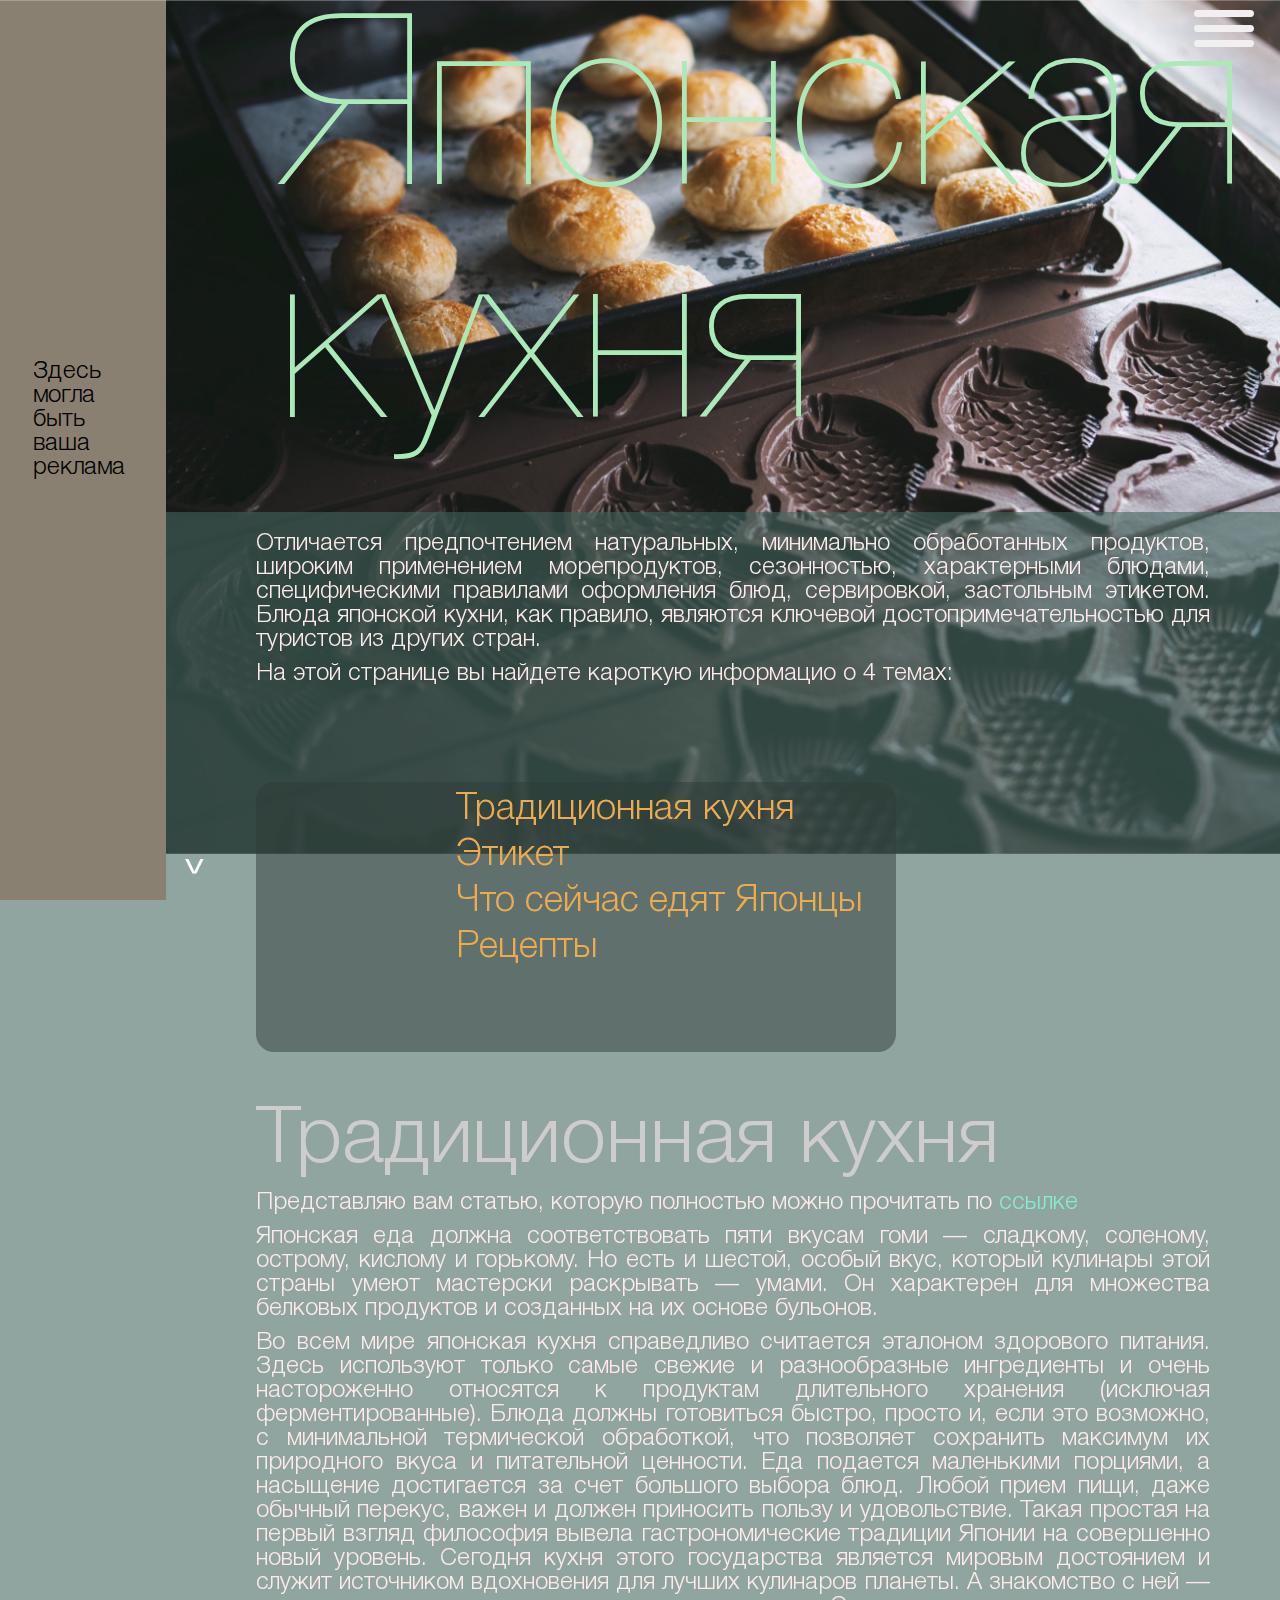
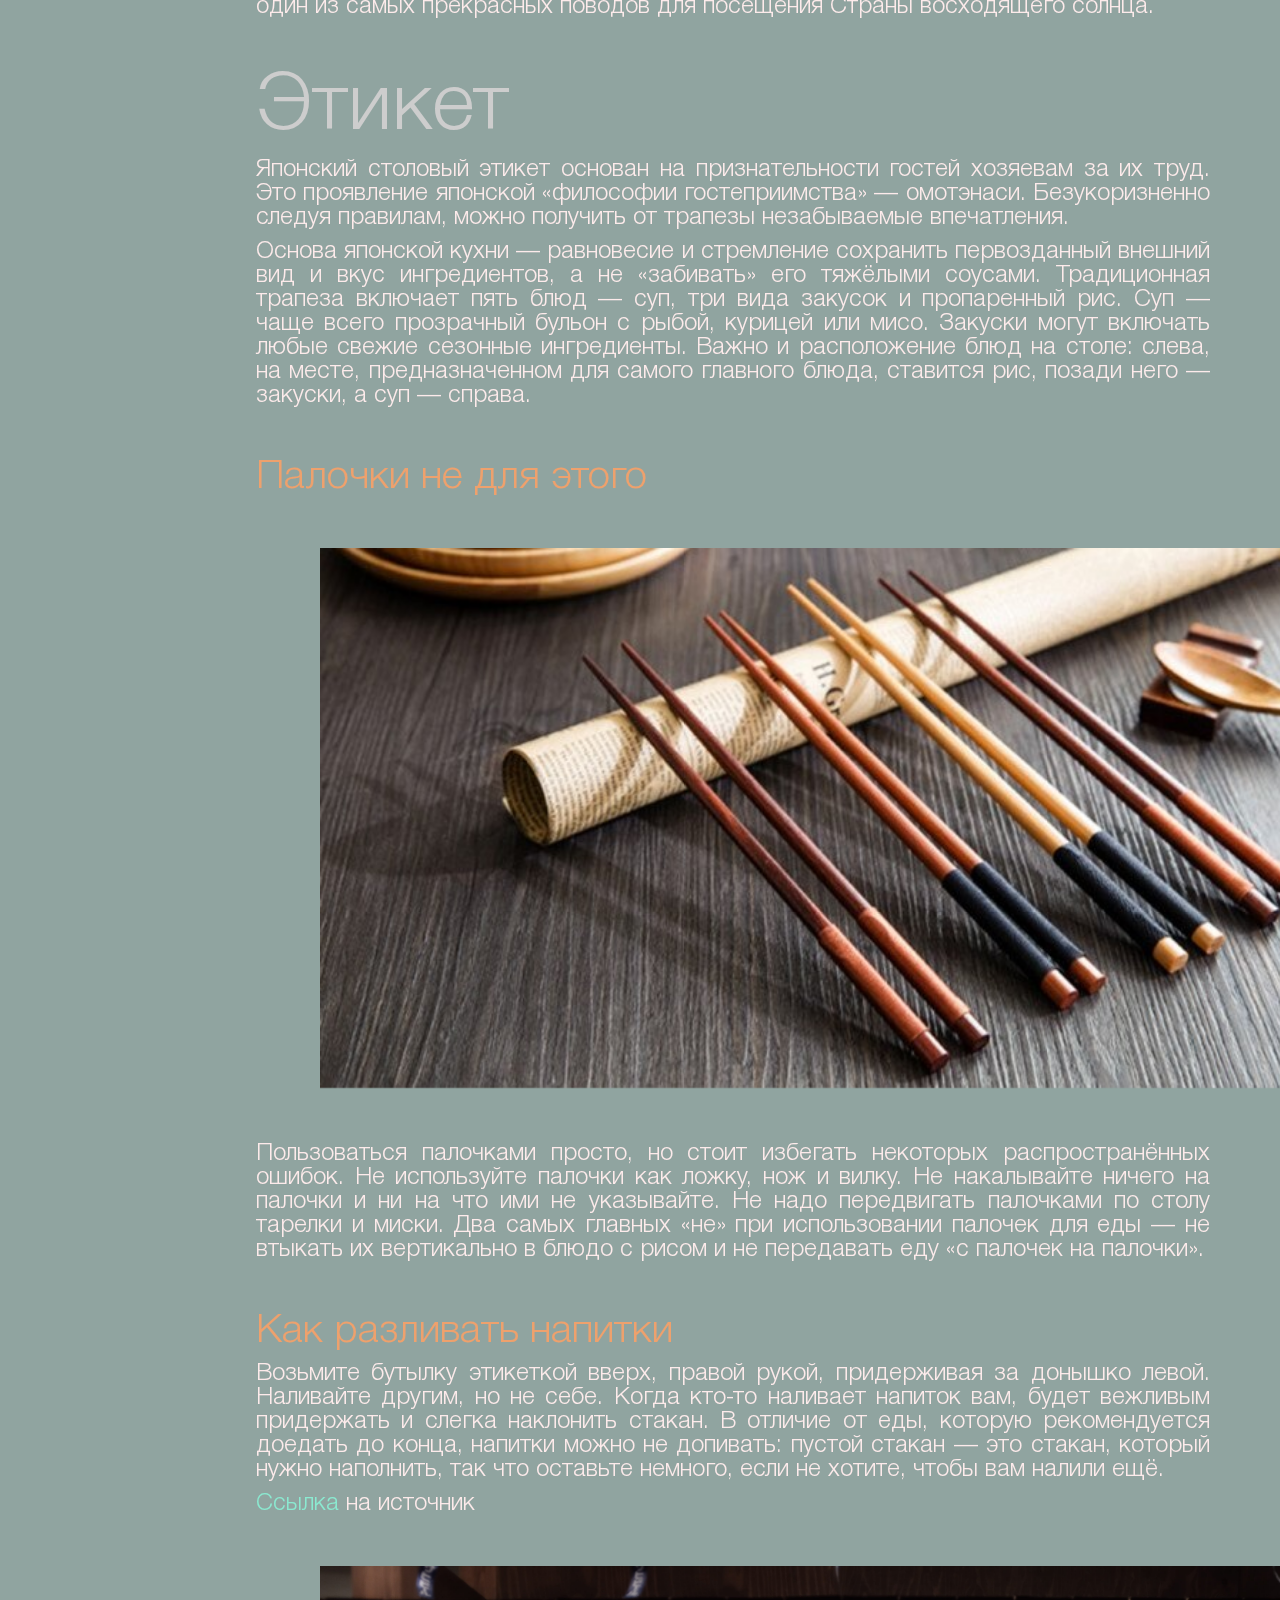
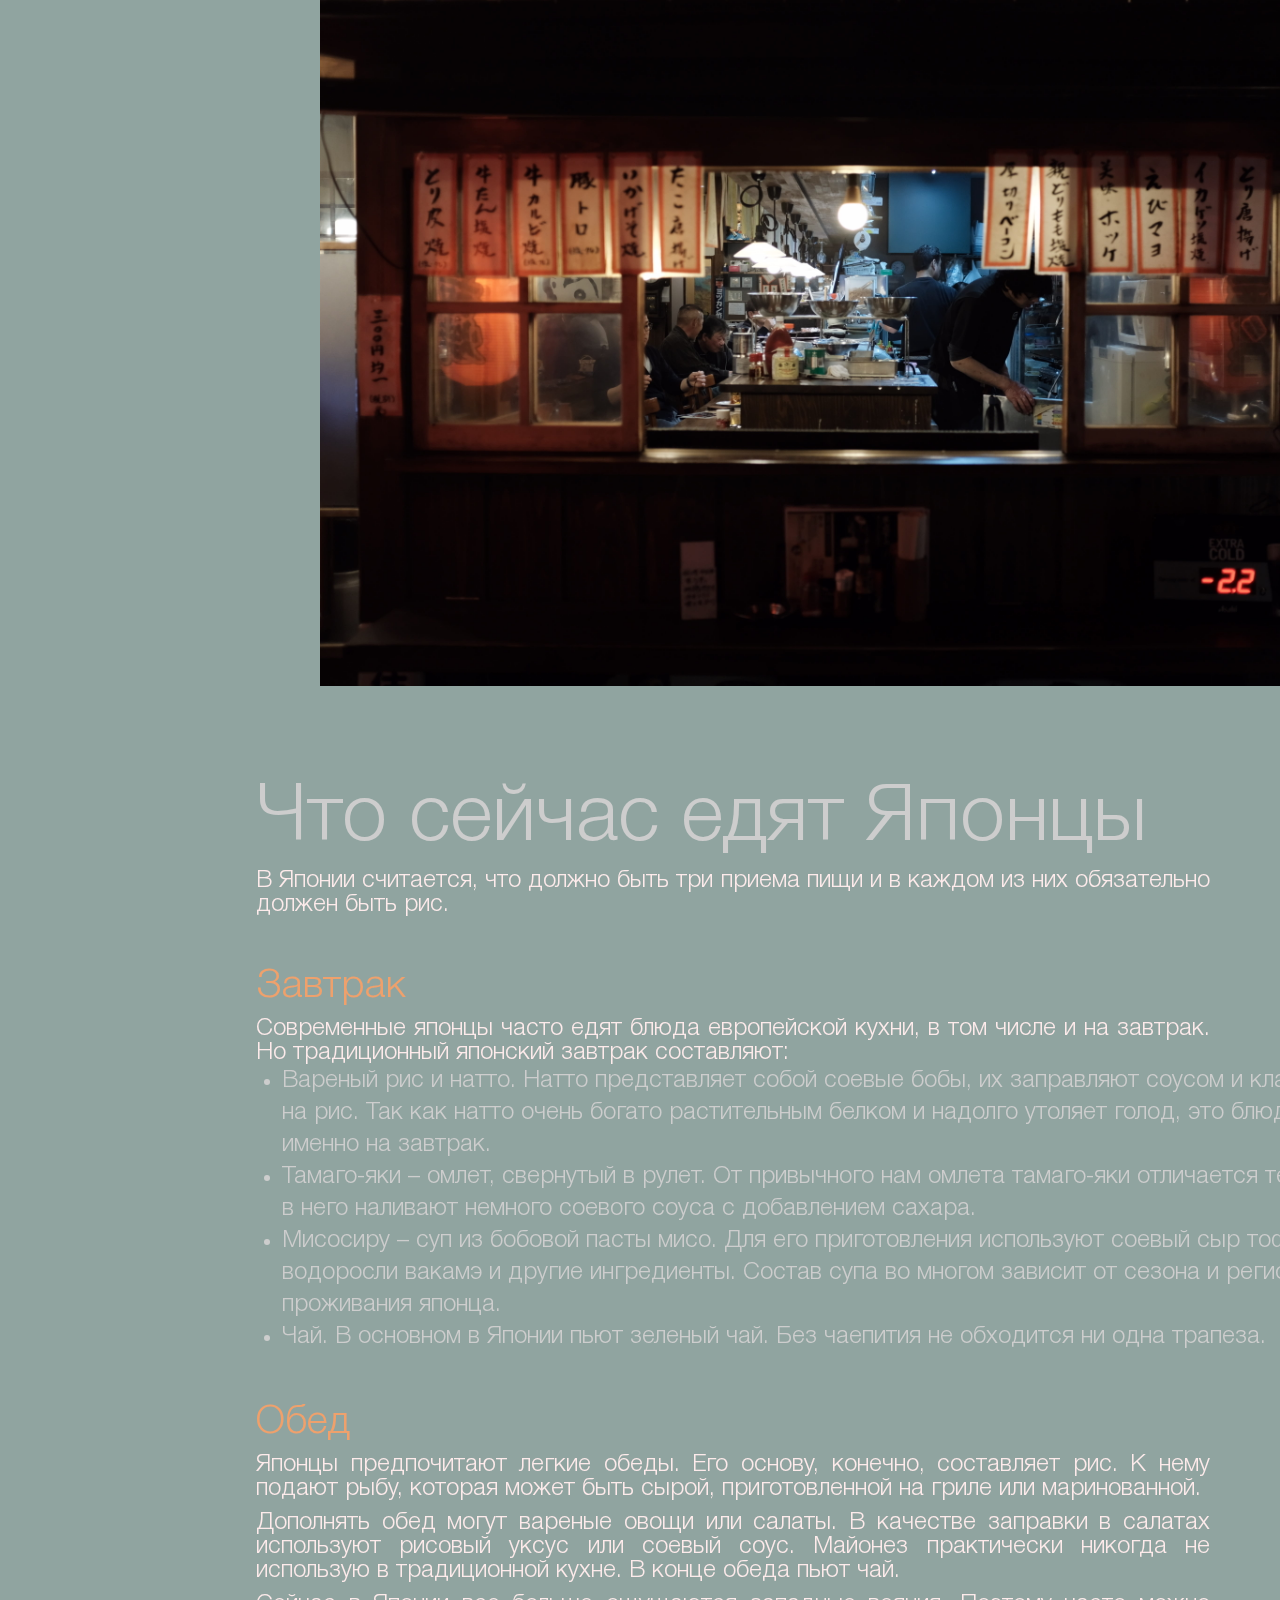
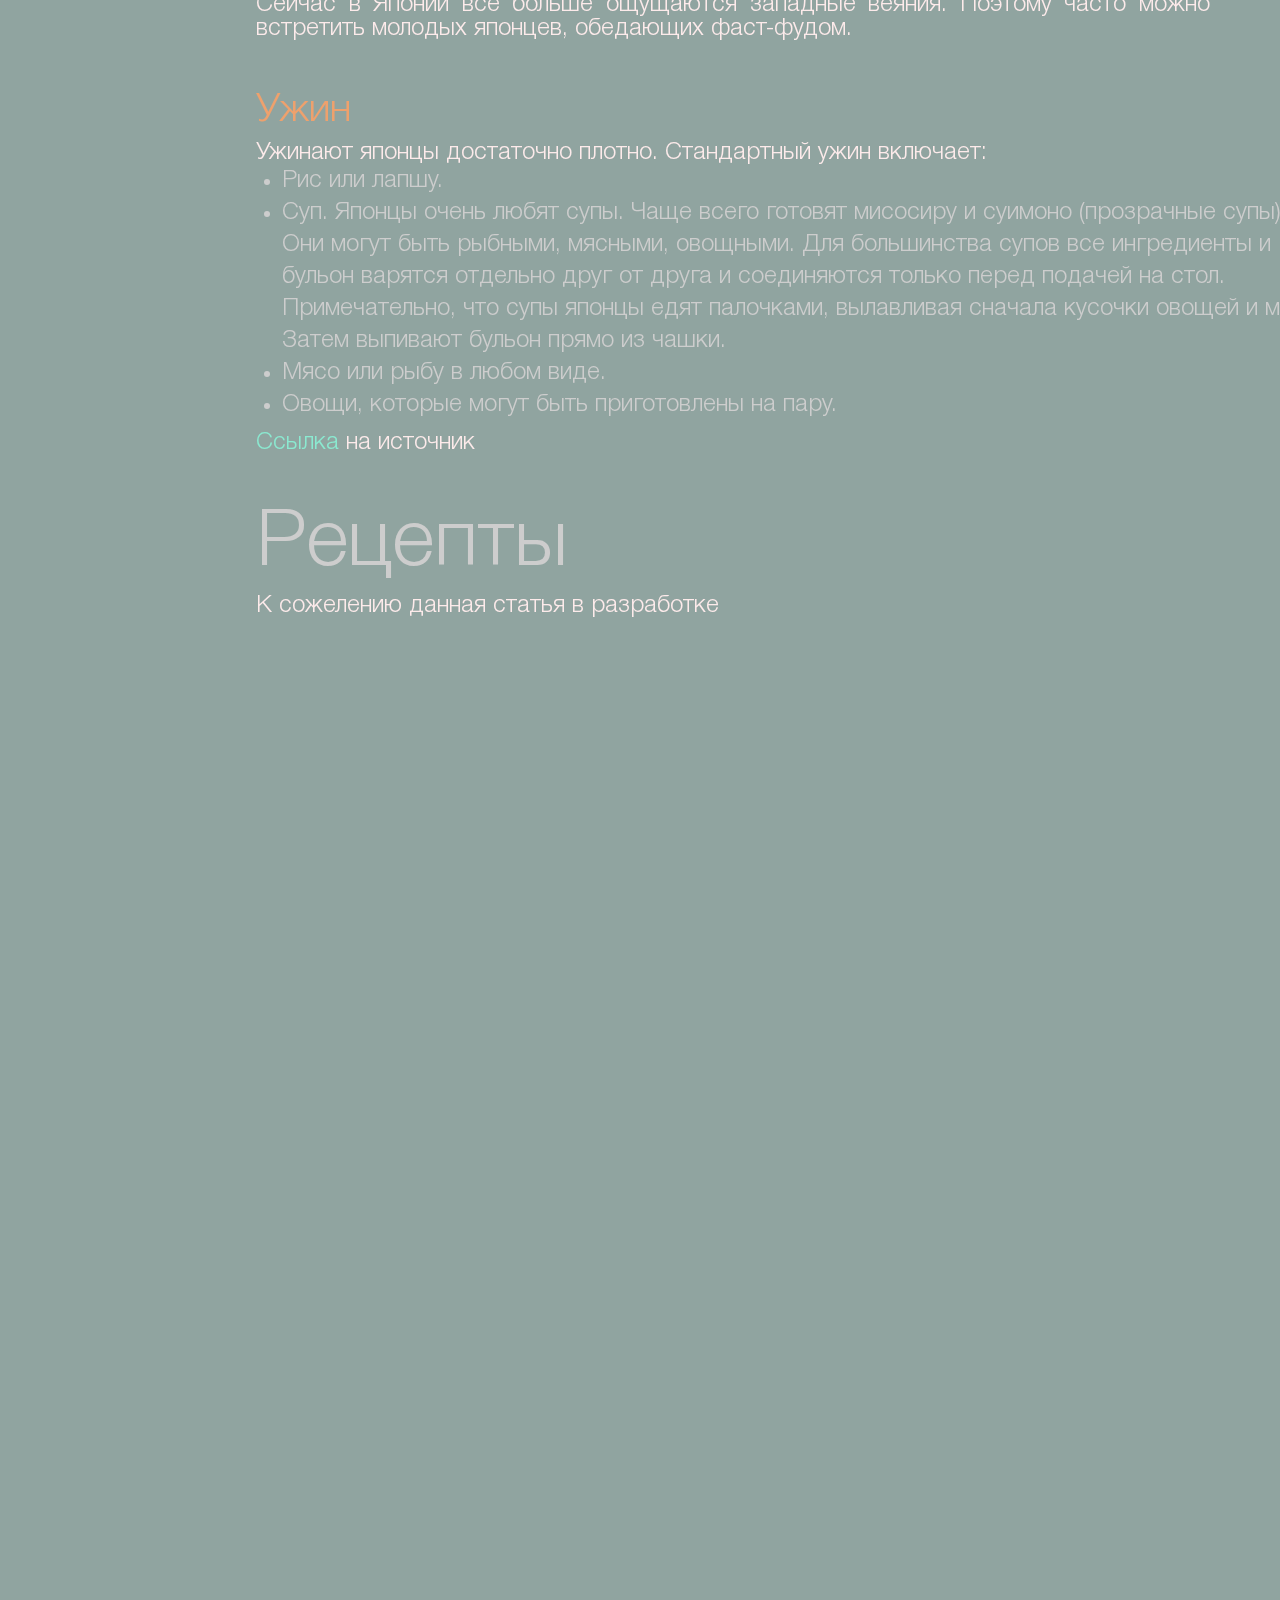
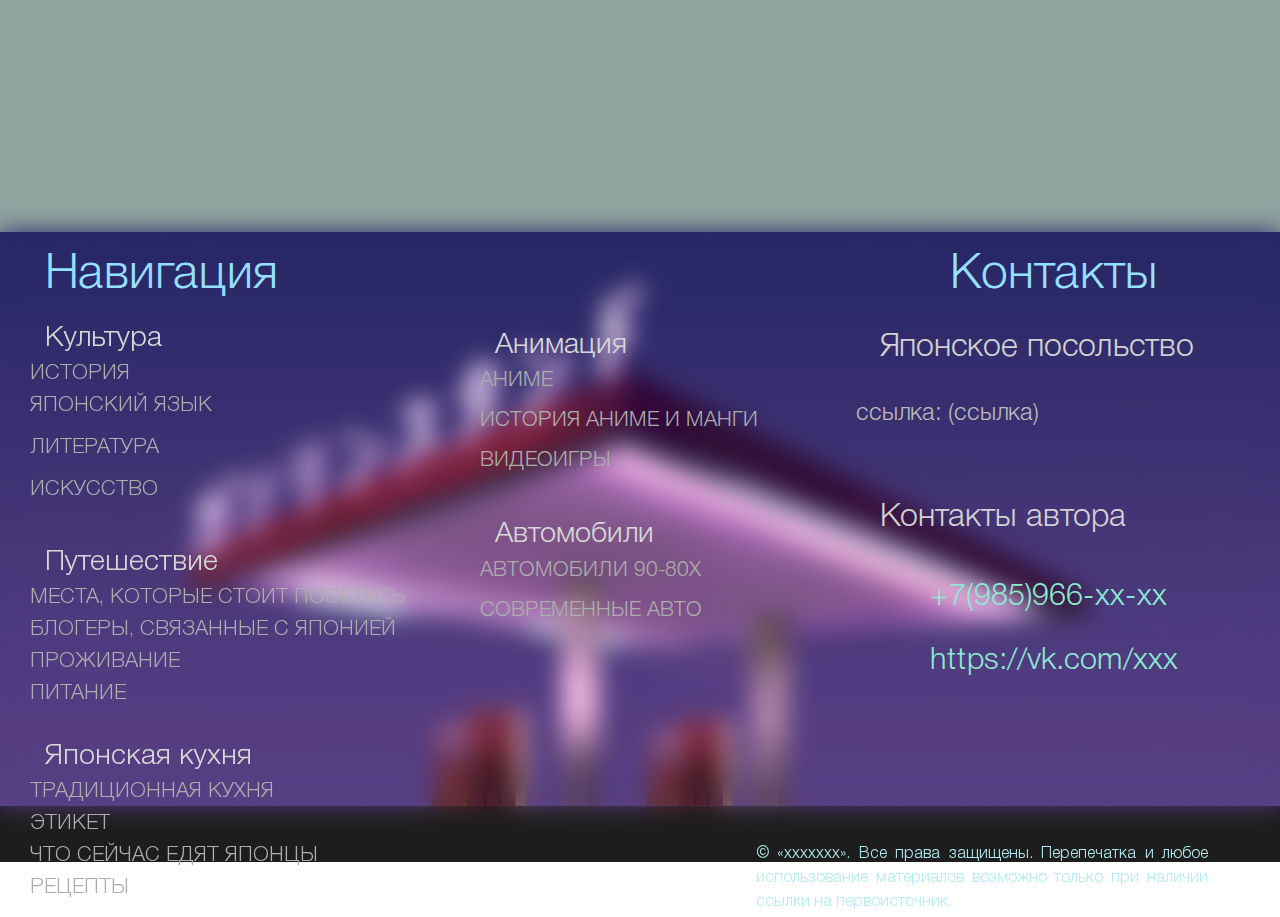
<file: level_2/food/food.html>
<!DOCTYPE html>
<html>
<head> 
  
  <meta charset="UTF-8">
  <meta http-equiv="X-UA-Compatible" content="IE=edge"><!--wtf-->
  <meta name="viewport" content="width=device-width, initial-scale=1.0"><!--wtf-->

  <script src="../../app.js" defer></script> 
  <script src="https://ajax.googleapis.com/ajax/libs/jquery/3.6.4/jquery.min.js" defer></script>
  <!-- стили -->
  <link rel="stylesheet" href="food.css">
  <script src="../../app.js" defer></script> 
  

  <title>Food</title>
  </head>
  
  
  <body>
    <header id="hero"></header>
    <!-- меню бургер open-->
  <div class="navigat">
    <div class="menu" id="btn">
      <!-- onclick="myFunction()" -->
          <button class="header_menu_btn">
            <span></span>
            <span></span>
            <span></span>
          </button> 

          <div class="menu_nav">
            <dl class="menu_dl">
              <dt class="menu_dt">
                <a class="menu_link" href="../../index.html">Главная</a>
              </dt>
              <dt class="menu_dt">
                <a class="menu_link" href="../../level_2/web_map/web_map.html">Карта сайта</a>
              </dt>
              <dt class="menu_dt">
                <a class="menu_link" href="#bottom">Навигация</a> 
              </dt>
              <dt class="menu_dt">
                <a class="menu_link" href="../../level_2/about_me/about_me.html">Об авторе</a>
              </dt>
            </dl>
          </div> 
    </div>
  </div>

  <!-- стрелки -->
    <div class="arrows">
        <a class="buttons_top_foot" id="to_top" href="#hero" title="вверх страницы">^</a>
        <a class="buttons_top_foot" id="to_foot" style="rotate:180deg" href="#bottom" title="вниз страницы">^</a>
    </div>

    <div class="main_hello" >
        <h1>Японская кухня</h1>
        <img class="hello_img" src="../../img/food_1.jpg">
    </div>
    
    <!-- реклама -->
    <div class="ad_div">
        <div class="ad_block">
            <h6>Здесь могла быть ваша реклама</h6>
        </div>
    </div>


    <!-- большой контейнер -->
    <div class="container_">
    <!-- контент типо навигации повторяется во всех топиках-->
        <div class="hello">
            <p class="one">Отличается предпочтением натуральных, минимально
                 обработанных продуктов, широким применением морепродуктов,
                  сезонностью, характерными блюдами, специфическими правилами
                   оформления блюд, сервировкой, застольным этикетом. Блюда 
                   японской кухни, как правило, являются ключевой достопримечательностью
                    для туристов из других стран.</p>
            <p class="one">На этой странице вы найдете кароткую информацио о 4 темах:</p>
        </div>
        <!-- табл с навигацией по стр -->
        <div class="navi_content">
            <dl>
                <dt>
                <a class="menu_link_" href="#history_food">Традиционная кухня</a>
                </dt>
                <dt>
                <a class="menu_link_" href="#rulls">Этикет</a>
                </dt>
                <dt>
                <a class="menu_link_" href="#eats">Что сейчас едят Японцы</a> 
                </dt>
                <dt>
                <a class="menu_link_" href="#recepts">Рецепты</a>
                </dt>
            </dl>
        </div>
        <!-- контент------------ -->
        <div class="content">

            <!-- История -->
            <div class="histiry_content">
                <h2 id="history_food">Традиционная кухня</h2>
                <p>Представляю вам статью, которую полностью можно
                    прочитать по <a class="a_source" href="https://planetofhotels.com/guide/ru/blog/yaponskaya-kukhnya">ссылке</a>
                </p>
                <p>
                    Японская еда должна соответствовать пяти вкусам гоми — сладкому, соленому, 
                    острому, кислому и горькому. Но есть и шестой, особый вкус, который кулинары
                     этой страны умеют мастерски раскрывать — умами. Он характерен для множества 
                     белковых продуктов и созданных на их основе бульонов.
                </p>
                <p>
                    Во всем мире японская кухня справедливо считается эталоном здорового питания. 
                    Здесь используют только самые свежие и разнообразные ингредиенты и очень настороженно
                     относятся к продуктам длительного хранения (исключая ферментированные). Блюда должны
                      готовиться быстро, просто и, если это возможно, с минимальной термической обработкой,
                       что позволяет сохранить максимум их природного вкуса и питательной ценности.
                        Еда подается маленькими порциями, а насыщение достигается за счет большого 
                        выбора блюд. Любой прием пищи, даже обычный перекус, важен и должен приносить 
                        пользу и удовольствие. Такая простая на первый взгляд философия вывела 
                        гастрономические традиции Японии на совершенно новый уровень. Сегодня кухня 
                        этого государства является мировым достоянием и служит источником вдохновения 
                        для лучших кулинаров планеты. А знакомство с ней — один из самых прекрасных 
                        поводов для посещения Страны восходящего солнца.
                </p>

                <h2 id="rulls">Этикет</h2>
                <p>
                    Японский столовый этикет основан на признательности гостей хозяевам за их труд. 
                    Это проявление японской «философии гостеприимства» — омотэнаси. Безукоризненно 
                    следуя правилам, можно получить от трапезы незабываемые впечатления.
                </p>
                <p>
                    Основа японской кухни — равновесие и стремление сохранить первозданный внешний вид и вкус ингредиентов,
                     а не «забивать» его тяжёлыми соусами.
                     Традиционная трапеза включает пять блюд — суп, три вида закусок и пропаренный рис.
                      Суп — чаще всего прозрачный бульон с рыбой, курицей или мисо. Закуски могут включать 
                      любые свежие сезонные ингредиенты. Важно и расположение блюд на столе: слева, на месте,
                       предназначенном для самого главного блюда, ставится рис, позади него — закуски, а суп — справа.
                </p>
                <h3>Палочки не для этого</h3>
                <img class="img_food" src="../../img/food_2.jpg">

                <p>
                    Пользоваться палочками просто, но стоит избегать некоторых распространённых ошибок. 
                    Не используйте палочки как ложку, нож и вилку. Не накалывайте ничего на палочки и ни на
                     что ими не указывайте. Не надо передвигать палочками по столу тарелки и миски. Два самых
                      главных «не» при использовании палочек для еды — не втыкать их вертикально в блюдо с 
                      рисом и не передавать еду «с палочек на палочки».
                </p>
                <h3>Как разливать напитки</h3>
                <p>
                    Возьмите бутылку этикеткой вверх, правой рукой, придерживая за донышко левой.
                    Наливайте другим, но не себе. Когда кто-то наливает напиток вам, будет вежливым
                    придержать и слегка наклонить стакан. В отличие от еды, которую рекомендуется
                    доедать до конца, напитки можно не допивать: пустой стакан — это стакан, который
                    нужно наполнить, так что оставьте немного, если не хотите, чтобы вам налили ещё.
                </p>
                    <p>
                        <a class="a_source" href="https://visitjapan.ru/guide/japanese-food-etiquette#:~:text=%D0%9D%D0%B5%20%D0%B8%D1%81%D0%BF%D0%BE%D0%BB%D1%8C%D0%B7%D1%83%D0%B9%D1%82%D0%B5%20%D0%BF%D0%B0%D0%BB%D0%BE%D1%87%D0%BA%D0%B8%20%D0%BA%D0%B0%D0%BA%20%D0%BB%D0%BE%D0%B6%D0%BA%D1%83,%C2%AB%D1%81%20%D0%BF%D0%B0%D0%BB%D0%BE%D1%87%D0%B5%D0%BA%20%D0%BD%D0%B0%20%D0%BF%D0%B0%D0%BB%D0%BE%D1%87%D0%BA%D0%B8%C2%BB.">Ссылка</a>
                        на источник
                    </p>
                    
                    <img class ="img_food img_food_2" src="../../img/7.jpg" alt="">
                    <h2 id="eats">Что сейчас едят Японцы</h2>
                    <p class="">В Японии считается, что должно быть три 
                        приема пищи и в каждом из них обязательно должен быть рис. 
                    </p>
                    <h3>Завтрак</h3>
                    <p>Современные японцы часто едят блюда европейской кухни, 
                        в том числе и на завтрак. Но традиционный японский завтрак составляют:</p>
                    <ul>
                        <li>Вареный рис и натто. Натто представляет собой соевые бобы,
                             их заправляют соусом и кладут сверху<br> на рис. Так как натто
                              очень богато растительным белком и надолго утоляет голод,
                               это блюдо популярно<br> именно на завтрак.
                        </li>
                        <li>
                            Тамаго-яки – омлет, свернутый в рулет. От привычного нам омлета тамаго-яки 
                            отличается тем, что <br>в него наливают немного соевого соуса с добавлением сахара.
                        </li>
                        <li>
                            Мисосиру – суп из бобовой пасты мисо. Для его приготовления используют
                             соевый сыр тофу,<br> водоросли вакамэ и другие ингредиенты. Состав супа
                              во многом зависит от сезона и региона<br> проживания японца.
                        </li>
                        <li>
                            Чай. В основном в Японии пьют зеленый чай. Без чаепития не обходится ни одна трапеза.
                        </li>
                    </ul>
                    <h3>Обед</h3>
                    <p>
                        Японцы предпочитают легкие обеды. Его основу, конечно, составляет рис. К нему подают рыбу, 
                        которая может быть сырой, приготовленной на гриле или маринованной.
                    </p>
                    <p>
                        Дополнять обед могут вареные овощи или салаты. В качестве заправки в салатах используют
                         рисовый уксус или соевый соус. Майонез практически никогда не использую в традиционной кухне.
                          В конце обеда пьют чай.
                    </p>
                    <p>
                        Сейчас в Японии все больше ощущаются западные веяния. Поэтому часто 
                        можно встретить молодых японцев, обедающих фаст-фудом.
                    </p>

                    <h3>Ужин</h3>
                    <p>
                        Ужинают японцы достаточно плотно. Стандартный ужин включает:
                    </p>
                    <ul>
                        <li>
                            Рис или лапшу.
                        </li>
                        <li>
                            Суп. Японцы очень любят супы. Чаще всего готовят
                             мисосиру и суимоно (прозрачные супы).<br> Они 
                             могут быть рыбными, мясными, овощными. Для
                              большинства супов все ингредиенты и<br> бульон
                               варятся отдельно друг от друга и соединяются
                                только перед подачей на стол. <br>Примечательно, 
                                что супы японцы едят палочками, вылавливая сначала
                                 кусочки овощей и мяса. <br>Затем выпивают бульон прямо из чашки.
                        </li>
                        <li>
                            Мясо или рыбу в любом виде.
                        </li>
                        <li>
                            Овощи, которые могут быть приготовлены на пару.
                        </li>
                    </ul>
                    <p>
                        <a class="a_source" href="https://amazingjapan.info/chto-edyat-yaponcy-v-povsednevnoj-zhizni/">Ссылка</a>
                        на источник
                    </p>


                    <h2 id="recepts">Рецепты</h2>
                    <p class="">
                        К сожелению данная статья в разработке
                    </p>



            </div>
        </div>
</div><!--закрыв большой контайнер-->


    <!-- подвал -->
      

    <footer id="bottom">
      <div  class="footer">
       <h4 class="h4_footer_nav">Навигация</h4>
        <dl class="footer_dl_left">
          <dt class="footer_dt"><a class="footer_link_topic" href="../../level_2/culture/culture.html">Культура</a></dt>
            <dd class="left"><a class="footer_link" href="../../level_2/culture/culture.html#history">История</a></dd>
            <dd class="left"><a class="footer_link" href="../../level_2/culture/culture.html#langu">Японский язык</p></a></dd>
            <dd class="left"><a class="footer_link" href="../../level_2/culture/culture.html#reads">Литература</p></a></dd>
            <dd class="left"><a class="footer_link" href="../../level_2/culture/culture.html#arts">Искусство</p></a></dd>
          <dt class="footer_dt"><a class="footer_link_topic" href="../../level_2/travel/travel.html">Путешествие</a></dt>
            <dd class="left"><a class="footer_link" href="../../level_2/travel/travel.html">Места, которые стоит посетить</a></dd>
            <dd class="left"><a class="footer_link" href="../../level_2/travel/travel.html">Блогеры, связанные с Японией</a></dd>
            <dd class="left"><a class="footer_link" href="../../level_2/travel/travel.html">Проживание</a></dd>
            <dd class="left"><a class="footer_link" href="../../level_2/travel/travel.html">Питание</a></dd>
          <dt class="footer_dt"><a class="footer_link_topic" href="../../level_2/food/food.html">Японская кухня</a></dt>
            <dd class="left"><a class="footer_link" href="../../level_2/food/food.html#history_food">Традиционная кухня</a></dd>
            <dd class="left"><a class="footer_link" href="../../level_2/food/food.html#rulls">Этикет</a></dd>
            <dd class="left"><a class="footer_link" href="../../level_2/food/food.html#eats">Что сейчас едят Японцы</a></dd>
            <dd class="left"><a class="footer_link" href="../../level_2/food/food.html#recepts">Рецепты</a></dd>
        </dl> 
        <dl class="footer_dl_right">
          <dt class="footer_dt_right"><a class="footer_link_topic" href="../../level_2/anime/anime.html">Анимация</a></dt>
          <dd class="right"><a class="footer_link" href="../../level_2/anime/anime.html#anime">Аниме</a></dd>
          <dd class="right"><a class="footer_link" href="../../level_2/anime/anime.html#anime_history">История аниме и манги</a></dd>
          <dd class="right"><a class="footer_link" href="../../level_2/anime/anime.html#games">Видеоигры</a></dd>
        <dt class="footer_dt_right"><a class="footer_link_topic" href="../../level_2/cars/cars.html">Автомобили</a></dt>
          <dd class="right"><a class="footer_link" href="../../level_2/cars/cars.html">Автомобили 90-80х</a></dd>
          <dd class="right"><a class="footer_link" href="../../level_2/cars/cars.html">Современные авто</a></dd>
        </dl>

        <h4 class="h4_footer_cont">Контакты</h4>
        <h5 class="h5_footer_cont">Японское посольство</h5>
        <p class="link_posol">ссылка: (ссылка)</p>
        <h5 class="h5_footer_cont_2">Контакты автора</h5>
        <dl class="footer_dl_contacts">
        <dt class="footer_dt_contacts"><a class="me"><nobr>+7(985)966-xx-xx</nobr></a></dt>
        <dt class="footer_dt_contacts"><a class="me_2" href="https://vk.com/xxx">https://vk.com/xxx</a></dt>
        </dl>
        <p class="something">© «xxxxxxx».
             Все права защищены. Перепечатка и любое использование материалов возможно только
              при наличии ссылки на первоисточник.</p>
          
        

        <img class="footer_img" src="../../img/footer_10.jpg">
        <img class="footer_img_no_blur" src="../../img/footer_10.jpg">
      </div>
    </footer>

</html>
</file>
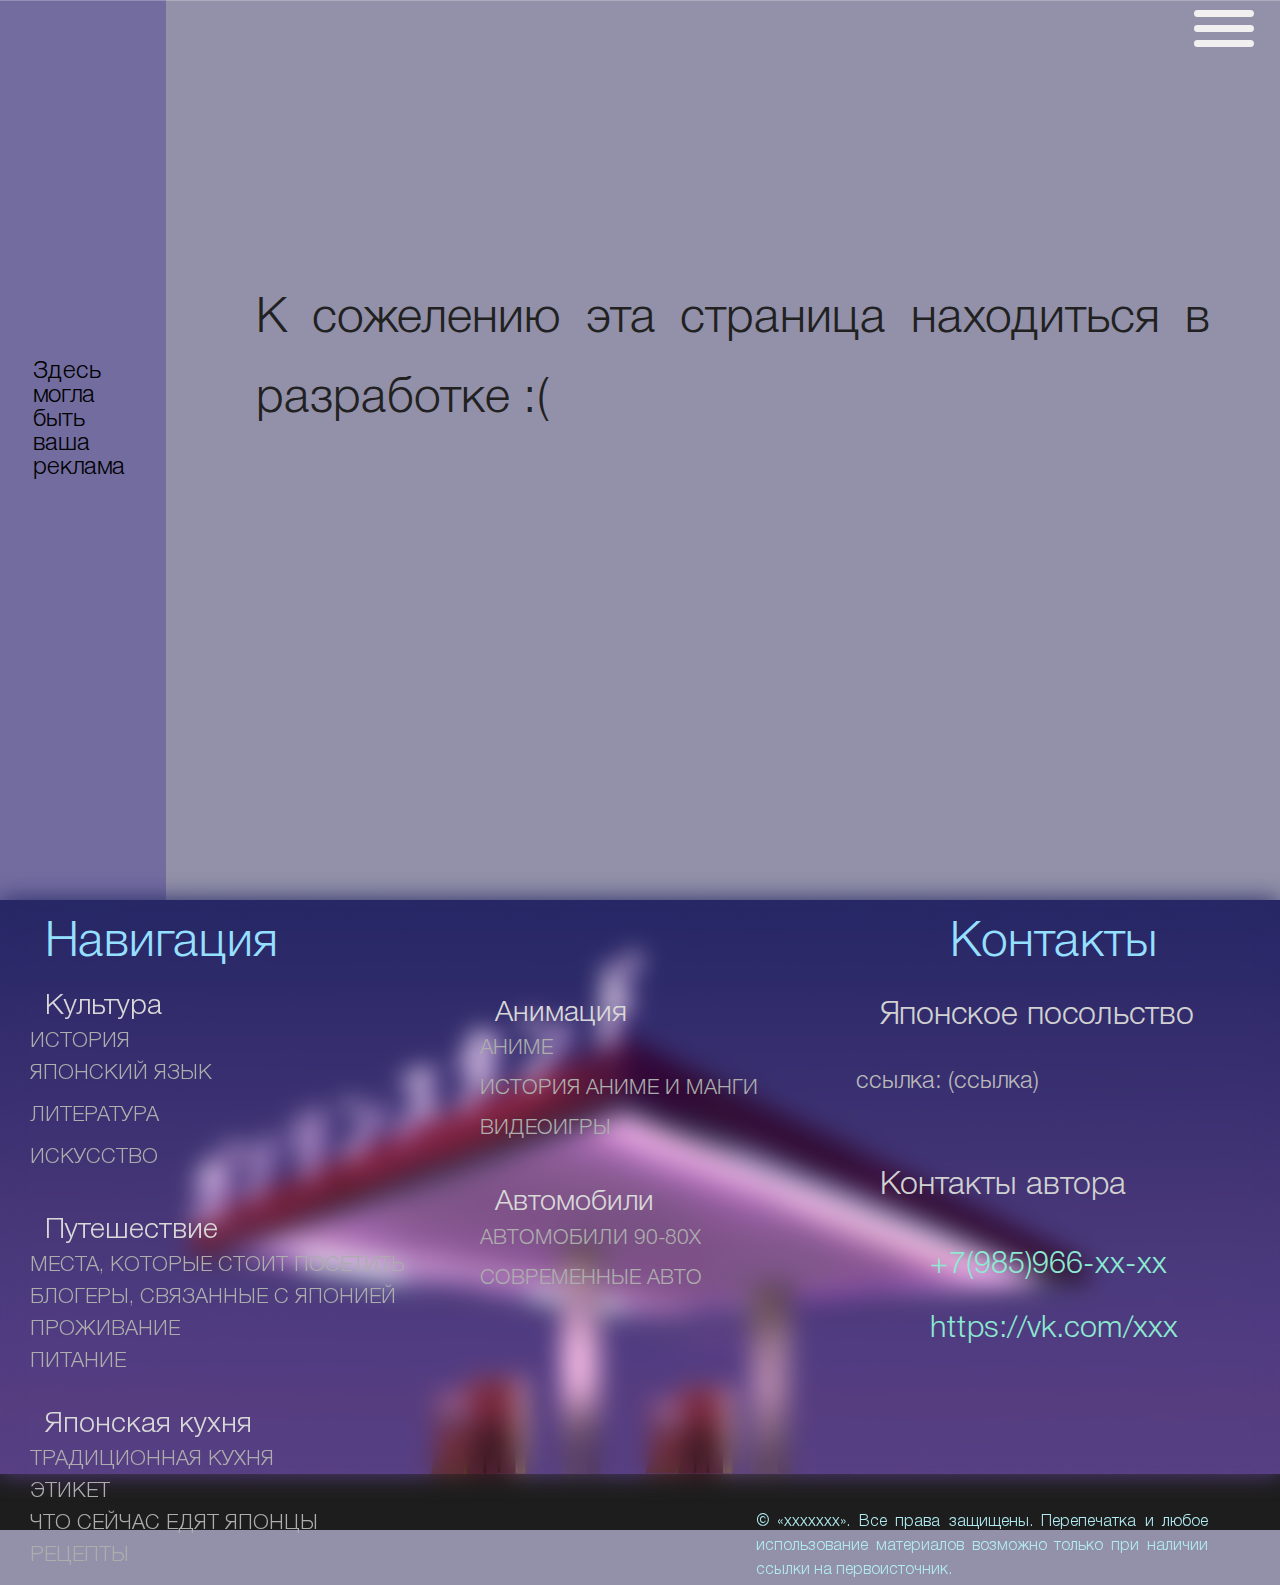
<file: level_2/travel/travel.html>
<!DOCTYPE html>
<html lang="en">
<head>
    <meta charset="UTF-8">
    <meta http-equiv="X-UA-Compatible" content="IE=edge">
    <meta name="viewport" content="width=device-width, initial-scale=1.0">
    
    <script src="../../app.js" defer></script> 
    <script src="https://ajax.googleapis.com/ajax/libs/jquery/3.6.4/jquery.min.js" defer></script>
    <!-- стили -->
    <link rel="stylesheet" href="../../level_2/about_me/about_me.css">
    <script src="../../app.js" defer></script>

    <title>Travel</title>
</head>
<body>
    
    <!-- бургер -->
    <div class="navigat">
        <div class="menu" id="btn">
          <!-- onclick="myFunction()" -->
              <button class="header_menu_btn">
                <span></span>
                <span></span>
                <span></span>
              </button> 
    
              <div class="menu_nav">
                <dl class="menu_dl">
                  <dt class="menu_dt">
                    <a class="menu_link" href="../../index.html">Главная</a>
                  </dt>
                  <dt class="menu_dt">
                    <a class="menu_link" href="../../level_2/web_map/web_map.html">Карта сайта</a>
                  </dt>
                  <dt class="menu_dt">
                    <a class="menu_link" href="#bottom">Навигация</a> 
                  </dt>
                  <dt class="menu_dt">
                    <a class="menu_link" href="../../level_2/about_me/about_me.html">Об авторе</a>
                  </dt>
                </dl>
              </div> 
        </div>
      </div>


    <!-- реклама -->
    <div class="ad_div">
        <div class="ad_block">
            <h6>Здесь могла быть ваша реклама</h6>
        </div>
    </div>


    <!-- текст -->
    <div class="about_me_div">
        <p class="about_me_p">К сожелению эта страница находиться в разработке :(</p>
    </div>

    <!-- подвал -->
    <footer id="bottom">
      <div  class="footer">
       <h4 class="h4_footer_nav">Навигация</h4>
        <dl class="footer_dl_left">
          <dt class="footer_dt"><a class="footer_link_topic" href="../../level_2/culture/culture.html">Культура</a></dt>
            <dd class="left"><a class="footer_link" href="../../level_2/culture/culture.html#history">История</a></dd>
            <dd class="left"><a class="footer_link" href="../../level_2/culture/culture.html#langu">Японский язык</p></a></dd>
            <dd class="left"><a class="footer_link" href="../../level_2/culture/culture.html#reads">Литература</p></a></dd>
            <dd class="left"><a class="footer_link" href="../../level_2/culture/culture.html#arts">Искусство</p></a></dd>
          <dt class="footer_dt"><a class="footer_link_topic" href="../../level_2/travel/travel.html">Путешествие</a></dt>
            <dd class="left"><a class="footer_link" href="../../level_2/travel/travel.html">Места, которые стоит посетить</a></dd>
            <dd class="left"><a class="footer_link" href="../../level_2/travel/travel.html">Блогеры, связанные с Японией</a></dd>
            <dd class="left"><a class="footer_link" href="../../level_2/travel/travel.html">Проживание</a></dd>
            <dd class="left"><a class="footer_link" href="../../level_2/travel/travel.html">Питание</a></dd>
          <dt class="footer_dt"><a class="footer_link_topic" href="../../level_2/food/food.html">Японская кухня</a></dt>
            <dd class="left"><a class="footer_link" href="../../level_2/food/food.html#history_food">Традиционная кухня</a></dd>
            <dd class="left"><a class="footer_link" href="../../level_2/food/food.html#rulls">Этикет</a></dd>
            <dd class="left"><a class="footer_link" href="../../level_2/food/food.html#eats">Что сейчас едят Японцы</a></dd>
            <dd class="left"><a class="footer_link" href="../../level_2/food/food.html#recepts">Рецепты</a></dd>
        </dl> 
        <dl class="footer_dl_right">
          <dt class="footer_dt_right"><a class="footer_link_topic" href="../../level_2/anime/anime.html">Анимация</a></dt>
          <dd class="right"><a class="footer_link" href="../../level_2/anime/anime.html#anime">Аниме</a></dd>
          <dd class="right"><a class="footer_link" href="../../level_2/anime/anime.html#anime_history">История аниме и манги</a></dd>
          <dd class="right"><a class="footer_link" href="../../level_2/anime/anime.html#games">Видеоигры</a></dd>
        <dt class="footer_dt_right"><a class="footer_link_topic" href="../../level_2/cars/cars.html">Автомобили</a></dt>
          <dd class="right"><a class="footer_link" href="../../level_2/cars/cars.html">Автомобили 90-80х</a></dd>
          <dd class="right"><a class="footer_link" href="../../level_2/cars/cars.html">Современные авто</a></dd>
        </dl>

        <h4 class="h4_footer_cont">Контакты</h4>
        <h5 class="h5_footer_cont">Японское посольство</h5>
        <p class="link_posol">ссылка: (ссылка)</p>
        <h5 class="h5_footer_cont_2">Контакты автора</h5>
        <dl class="footer_dl_contacts">
        <dt class="footer_dt_contacts"><a class="me"><nobr>+7(985)966-xx-xx</nobr></a></dt>
        <dt class="footer_dt_contacts"><a class="me_2" href="https://vk.com/xxx">https://vk.com/xxx</a></dt>
        </dl>
        <p class="something">© «xxxxxxx».
             Все права защищены. Перепечатка и любое использование материалов возможно только
              при наличии ссылки на первоисточник.</p>
          
        

        <img class="footer_img" src="../../img/footer_10.jpg">
        <img class="footer_img_no_blur" src="../../img/footer_10.jpg">
      </div>
    </footer>
</body>
</html>
</file>
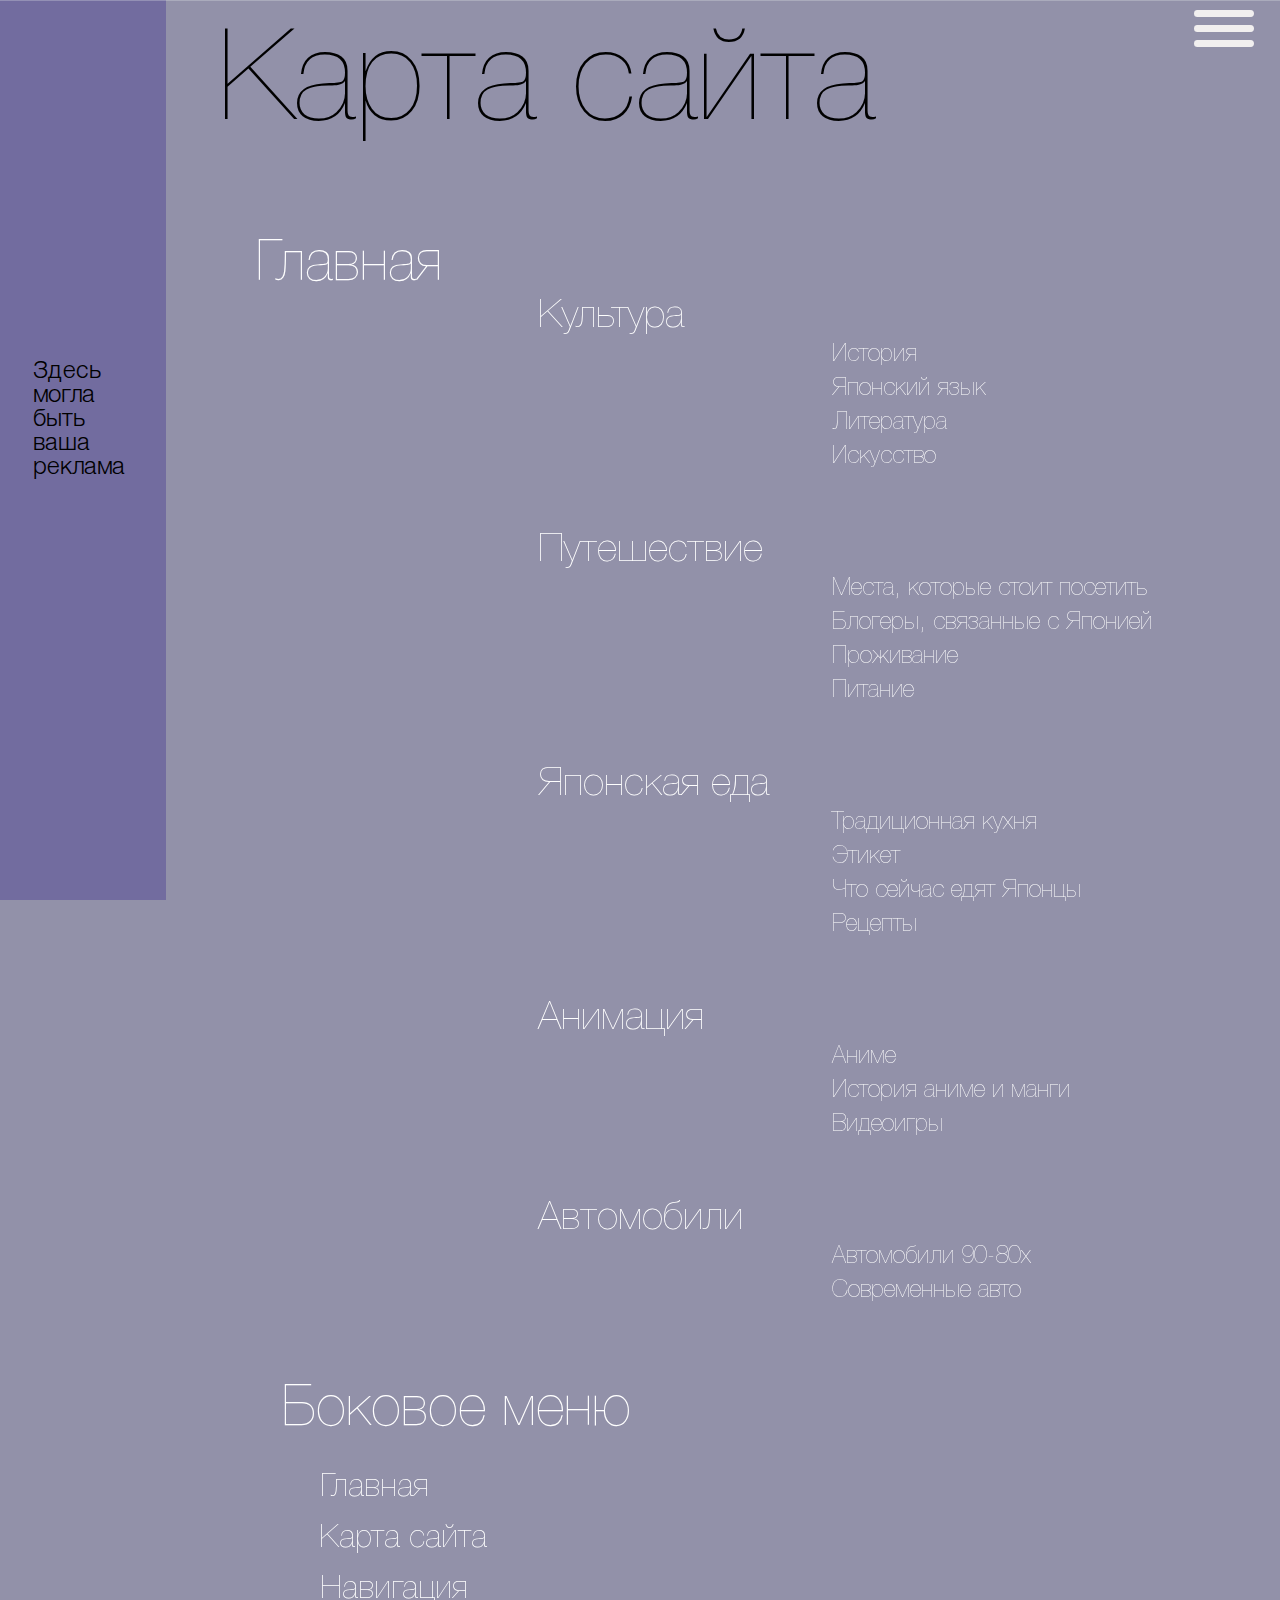
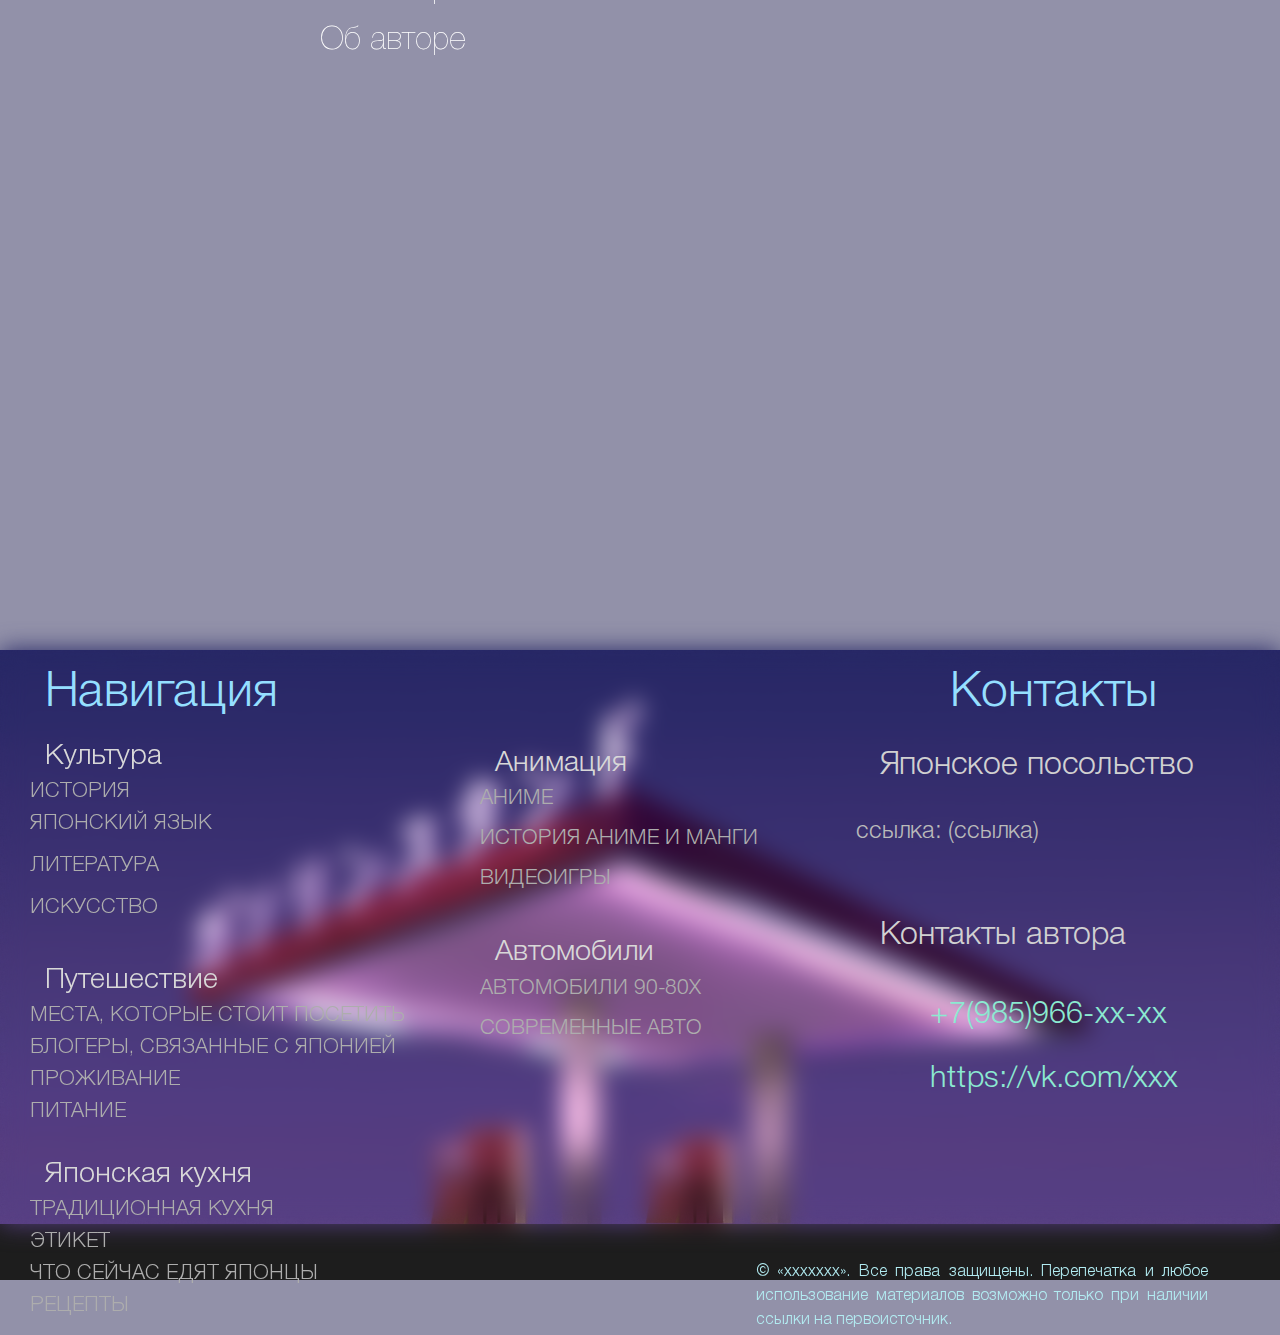
<file: level_2/web_map/web_map.html>
<!DOCTYPE html>
<html lang="en">
<head>
    <meta charset="UTF-8">
    <meta http-equiv="X-UA-Compatible" content="IE=edge">
    <meta name="viewport" content="width=device-width, initial-scale=1.0">
    
    <script src="../../app.js" defer></script> 
    <script src="https://ajax.googleapis.com/ajax/libs/jquery/3.6.4/jquery.min.js" defer></script>
    <!-- стили -->
    <link rel="stylesheet" href="web_map.css">
    <script src="../../app.js" defer></script>

    <title>Web Map</title>
</head>
<body>
    
    <!-- бургер -->
    <div class="navigat">
        <div class="menu" id="btn">
          <!-- onclick="myFunction()" -->
              <button class="header_menu_btn">
                <span></span>
                <span></span>
                <span></span>
              </button> 
    
              <div class="menu_nav">
                <dl class="menu_dl">
                  <dt class="menu_dt">
                    <a class="menu_link" href="../../index.html">Главная</a>
                  </dt>
                  <!-- <dt class="menu_dt">
                    <a class="menu_link" href="/level_2/web_map/web_map.html">Карта сайта</a>
                  </dt> -->
                  <dt class="menu_dt">
                    <a class="menu_link" href="#bottom">Навигация</a> 
                  </dt>
                  <dt class="menu_dt">
                    <a class="menu_link" href="../../level_2/about_me/about_me.html">Об авторе</a>
                  </dt>
                </dl>
              </div> 
        </div>
      </div>


    <!-- реклама -->
    <div class="ad_div">
        <div class="ad_block">
            <h6>Здесь могла быть ваша реклама</h6>
        </div>
    </div>


    <!-- карта -->
    <div class="map_div">
        <h1>Карта сайта</h1>
        
        <dl class="map_dl">
            <dt class="map_dt_main"><a class="map_a_main" href="../../index.html">Главная</a>
                <dt class="map_dt"><a class="map_a" href="../../level_2/culture/culture.html">Культура</a>
                    <dd class="map_dd"><a class="map_a" href="../../level_2/culture/culture.html#history">История</a></dd>
                    <dd class="map_dd"><a class="map_a" href="../../level_2/culture/culture.html#langu">Японский язык</a></dd>
                    <dd class="map_dd"><a class="map_a" href="../../level_2/culture/culture.html#reads">Литература</a></dd>
                    <dd class="map_dd"><a class="map_a" href="../../level_2/culture/culture.html#arts">Искусство</a></dd>
                </dt>
                <dt class="map_dt"><a class="map_a" href="../../level_2/travel/travel.html">Путешествие</a>
                    <dd class="map_dd"><a class="map_a" href="../../level_2/travel/travel.html">Места, которые стоит посетить</a></dd>
                    <dd class="map_dd"><a class="map_a" href="../../level_2/travel/travel.html">Блогеры, связанные с Японией</a></dd>
                    <dd class="map_dd"><a class="map_a" href="../../level_2/travel/travel.html">Проживание</a></dd>
                    <dd class="map_dd"><a class="map_a" href="../../level_2/travel/travel.html">Питание</a></dd>
                </dt>
                <dt class="map_dt"><a class="map_a" href="../../level_2/food/food.html">Японская еда</a>
                    <dd class="map_dd"><a class="map_a" href="../../level_2/food/food.html#history_food">Традиционная кухня</a></dd>
                    <dd class="map_dd"><a class="map_a" href="../../level_2/food/food.html#rulls">Этикет</a></dd>
                    <dd class="map_dd"><a class="map_a" href="../../level_2/food/food.html#eats">Что сейчас едят Японцы</a></dd>
                    <dd class="map_dd"><a class="map_a" href="../../level_2/food/food.html#recepts">Рецепты</a></dd>
                </dt>
                <dt class="map_dt"><a class="map_a" href="../../level_2/anime/anime.html">Анимация</a>
                    <dd class="map_dd"><a class="map_a" href="../../level_2/anime/anime.html#anime">Аниме</a></dd>
                    <dd class="map_dd"><a class="map_a" href="../../level_2/anime/anime.html#anime_history">История аниме и манги</a></dd>
                    <dd class="map_dd"><a class="map_a" href="../../level_2/anime/anime.html#games">Видеоигры</a></dd>
                </dt>
                <dt class="map_dt"><a class="map_a" href="../../level_2/cars/cars.html">Автомобили</a>
                    <dd class="map_dd"><a class="map_a" href="../../level_2/cars/cars.html">Автомобили 90-80х</a></dd>
                    <dd class="map_dd"><a class="map_a" href="../../level_2/cars/cars.html">Современные авто</a></dd>
                </dt>
            </dt>
        </dl>
        <h2>Боковое меню</h2>
        <dl class="map_dl_menu">
            <dt class="map_dt_menu"><a class="map_a" href="../../index.html">Главная</a></dt>
            <dt class="map_dt_menu"><a class="map_a" href="../../level_2/web_map/web_map.html">Карта сайта</a></dt>
            <dt class="map_dt_menu"><a class="map_a" href="#bottom">Навигация</a></dt>
            <dt class="map_dt_menu"><a class="map_a" href="../../level_2/about_me/about_me.html">Об авторе</a></dt>
        </dl>
    </div>
    

    <!-- подвал -->
    <footer id="bottom">
      <div  class="footer">
       <h4 class="h4_footer_nav">Навигация</h4>
        <dl class="footer_dl_left">
          <dt class="footer_dt"><a class="footer_link_topic" href="../../level_2/culture/culture.html">Культура</a></dt>
            <dd class="left"><a class="footer_link" href="../../level_2/culture/culture.html#history">История</a></dd>
            <dd class="left"><a class="footer_link" href="../../level_2/culture/culture.html#langu">Японский язык</p></a></dd>
            <dd class="left"><a class="footer_link" href="../../level_2/culture/culture.html#reads">Литература</p></a></dd>
            <dd class="left"><a class="footer_link" href="../../level_2/culture/culture.html#arts">Искусство</p></a></dd>
          <dt class="footer_dt"><a class="footer_link_topic" href="../../level_2/travel/travel.html">Путешествие</a></dt>
            <dd class="left"><a class="footer_link" href="../../level_2/travel/travel.html">Места, которые стоит посетить</a></dd>
            <dd class="left"><a class="footer_link" href="../../level_2/travel/travel.html">Блогеры, связанные с Японией</a></dd>
            <dd class="left"><a class="footer_link" href="../../level_2/travel/travel.html">Проживание</a></dd>
            <dd class="left"><a class="footer_link" href="../../level_2/travel/travel.html">Питание</a></dd>
          <dt class="footer_dt"><a class="footer_link_topic" href="../../level_2/food/food.html">Японская кухня</a></dt>
            <dd class="left"><a class="footer_link" href="../../level_2/food/food.html#history_food">Традиционная кухня</a></dd>
            <dd class="left"><a class="footer_link" href="../../level_2/food/food.html#rulls">Этикет</a></dd>
            <dd class="left"><a class="footer_link" href="../../level_2/food/food.html#eats">Что сейчас едят Японцы</a></dd>
            <dd class="left"><a class="footer_link" href="../../level_2/food/food.html#recepts">Рецепты</a></dd>
        </dl> 
        <dl class="footer_dl_right">
          <dt class="footer_dt_right"><a class="footer_link_topic" href="../../level_2/anime/anime.html">Анимация</a></dt>
          <dd class="right"><a class="footer_link" href="../../level_2/anime/anime.html#anime">Аниме</a></dd>
          <dd class="right"><a class="footer_link" href="../../level_2/anime/anime.html#anime_history">История аниме и манги</a></dd>
          <dd class="right"><a class="footer_link" href="../../level_2/anime/anime.html#games">Видеоигры</a></dd>
        <dt class="footer_dt_right"><a class="footer_link_topic" href="../../level_2/cars/cars.html">Автомобили</a></dt>
          <dd class="right"><a class="footer_link" href="../../level_2/cars/cars.html">Автомобили 90-80х</a></dd>
          <dd class="right"><a class="footer_link" href="../../level_2/cars/cars.html">Современные авто</a></dd>
        </dl>

        <h4 class="h4_footer_cont">Контакты</h4>
        <h5 class="h5_footer_cont">Японское посольство</h5>
        <p class="link_posol">ссылка: (ссылка)</p>
        <h5 class="h5_footer_cont_2">Контакты автора</h5>
        <dl class="footer_dl_contacts">
        <dt class="footer_dt_contacts"><a class="me"><nobr>+7(985)966-xx-xx</nobr></a></dt>
        <dt class="footer_dt_contacts"><a class="me_2" href="https://vk.com/xxx">https://vk.com/xxx</a></dt>
        </dl>
        <p class="something">© «xxxxxxx».
             Все права защищены. Перепечатка и любое использование материалов возможно только
              при наличии ссылки на первоисточник.</p>
          
        

        <img class="footer_img" src="../../img/footer_10.jpg">
        <img class="footer_img_no_blur" src="../../img/footer_10.jpg">
      </div>
    </footer>
</body>
</html>
</file>
<file: font/stylesheet.css>
@font-face {
    font-family: 'Helvetica Neue';
    src: url('HelveticaNeueBoldCondensed.eot');
    src: local('Helvetica Neue Condensed Bold'), local('HelveticaNeueBoldCondensed'),
        url('HelveticaNeueBoldCondensed.eot?#iefix') format('embedded-opentype'),
        url('HelveticaNeueBoldCondensed.woff2') format('woff2'),
        url('HelveticaNeueBoldCondensed.woff') format('woff'),
        url('HelveticaNeueBoldCondensed.ttf') format('truetype');
    font-weight: bold;
    font-style: normal;
}

@font-face {
    font-family: 'Helvetica Neue';
    src: url('HelveticaNeueBlackCondensed.eot');
    src: local('Helvetica Neue Condensed Black'), local('HelveticaNeueBlackCondensed'),
        url('HelveticaNeueBlackCondensed.eot?#iefix') format('embedded-opentype'),
        url('HelveticaNeueBlackCondensed.woff2') format('woff2'),
        url('HelveticaNeueBlackCondensed.woff') format('woff'),
        url('HelveticaNeueBlackCondensed.ttf') format('truetype');
    font-weight: 900;
    font-style: normal;
}

@font-face {
    font-family: 'HelveticaNeueCyr';
    src: url('HelveticaNeueCyr-Bold.eot');
    src: local('HelveticaNeueCyr-Bold'),
        url('HelveticaNeueCyr-Bold.eot?#iefix') format('embedded-opentype'),
        url('HelveticaNeueCyr-Bold.woff2') format('woff2'),
        url('HelveticaNeueCyr-Bold.woff') format('woff'),
        url('HelveticaNeueCyr-Bold.ttf') format('truetype');
    font-weight: bold;
    font-style: normal;
}

@font-face {
    font-family: 'HelveticaNeueCyr';
    src: url('HelveticaNeueCyr-Light.eot');
    src: local('HelveticaNeueCyr-Light'),
        url('HelveticaNeueCyr-Light.eot?#iefix') format('embedded-opentype'),
        url('HelveticaNeueCyr-Light.woff2') format('woff2'),
        url('HelveticaNeueCyr-Light.woff') format('woff'),
        url('HelveticaNeueCyr-Light.ttf') format('truetype');
    font-weight: 300;
    font-style: normal;
}

@font-face {
    font-family: 'HelveticaNeueCyr';
    src: url('HelveticaNeueCyr-Medium.eot');
    src: local('HelveticaNeueCyr-Medium'),
        url('HelveticaNeueCyr-Medium.eot?#iefix') format('embedded-opentype'),
        url('HelveticaNeueCyr-Medium.woff2') format('woff2'),
        url('HelveticaNeueCyr-Medium.woff') format('woff'),
        url('HelveticaNeueCyr-Medium.ttf') format('truetype');
    font-weight: 500;
    font-style: normal;
}

@font-face {
    font-family: 'HelveticaNeueCyr';
    src: url('HelveticaNeueCyr-MediumItalic.eot');
    src: local('HelveticaNeueCyr-MediumItalic'),
        url('HelveticaNeueCyr-MediumItalic.eot?#iefix') format('embedded-opentype'),
        url('HelveticaNeueCyr-MediumItalic.woff2') format('woff2'),
        url('HelveticaNeueCyr-MediumItalic.woff') format('woff'),
        url('HelveticaNeueCyr-MediumItalic.ttf') format('truetype');
    font-weight: 500;
    font-style: italic;
}

@font-face {
    font-family: 'HelveticaNeueCyr';
    src: url('HelveticaNeueCyr-LightItalic.eot');
    src: local('HelveticaNeueCyr-LightItalic'),
        url('HelveticaNeueCyr-LightItalic.eot?#iefix') format('embedded-opentype'),
        url('HelveticaNeueCyr-LightItalic.woff2') format('woff2'),
        url('HelveticaNeueCyr-LightItalic.woff') format('woff'),
        url('HelveticaNeueCyr-LightItalic.ttf') format('truetype');
    font-weight: 300;
    font-style: italic;
}

@font-face {
    font-family: 'HelveticaNeueCyr';
    src: url('HelveticaNeueCyr-HeavyItalic.eot');
    src: local('HelveticaNeueCyr-HeavyItalic'),
        url('HelveticaNeueCyr-HeavyItalic.eot?#iefix') format('embedded-opentype'),
        url('HelveticaNeueCyr-HeavyItalic.woff2') format('woff2'),
        url('HelveticaNeueCyr-HeavyItalic.woff') format('woff'),
        url('HelveticaNeueCyr-HeavyItalic.ttf') format('truetype');
    font-weight: 900;
    font-style: italic;
}

@font-face {
    font-family: 'HelveticaNeueCyr';
    src: url('HelveticaNeueCyr-Black.eot');
    src: local('HelveticaNeueCyr-Black'),
        url('HelveticaNeueCyr-Black.eot?#iefix') format('embedded-opentype'),
        url('HelveticaNeueCyr-Black.woff2') format('woff2'),
        url('HelveticaNeueCyr-Black.woff') format('woff'),
        url('HelveticaNeueCyr-Black.ttf') format('truetype');
    font-weight: 900;
    font-style: normal;
}

@font-face {
    font-family: 'HelveticaNeueCyr';
    src: url('HelveticaNeueCyr-Heavy.eot');
    src: local('HelveticaNeueCyr-Heavy'),
        url('HelveticaNeueCyr-Heavy.eot?#iefix') format('embedded-opentype'),
        url('HelveticaNeueCyr-Heavy.woff2') format('woff2'),
        url('HelveticaNeueCyr-Heavy.woff') format('woff'),
        url('HelveticaNeueCyr-Heavy.ttf') format('truetype');
    font-weight: 900;
    font-style: normal;
}

@font-face {
    font-family: 'HelveticaNeueCyr';
    src: url('HelveticaNeueCyr-Italic.eot');
    src: local('HelveticaNeueCyr-Italic'),
        url('HelveticaNeueCyr-Italic.eot?#iefix') format('embedded-opentype'),
        url('HelveticaNeueCyr-Italic.woff2') format('woff2'),
        url('HelveticaNeueCyr-Italic.woff') format('woff'),
        url('HelveticaNeueCyr-Italic.ttf') format('truetype');
    font-weight: 500;
    font-style: italic;
}

@font-face {
    font-family: 'HelveticaNeueCyr';
    src: url('HelveticaNeueCyr-Roman.eot');
    src: local('HelveticaNeueCyr-Roman'),
        url('HelveticaNeueCyr-Roman.eot?#iefix') format('embedded-opentype'),
        url('HelveticaNeueCyr-Roman.woff2') format('woff2'),
        url('HelveticaNeueCyr-Roman.woff') format('woff'),
        url('HelveticaNeueCyr-Roman.ttf') format('truetype');
    font-weight: normal;
    font-style: normal;
}

@font-face {
    font-family: 'HelveticaNeueCyr';
    src: url('HelveticaNeueCyr-BlackItalic.eot');
    src: local('HelveticaNeueCyr-BlackItalic'),
        url('HelveticaNeueCyr-BlackItalic.eot?#iefix') format('embedded-opentype'),
        url('HelveticaNeueCyr-BlackItalic.woff2') format('woff2'),
        url('HelveticaNeueCyr-BlackItalic.woff') format('woff'),
        url('HelveticaNeueCyr-BlackItalic.ttf') format('truetype');
    font-weight: 900;
    font-style: italic;
}

@font-face {
    font-family: 'HelveticaNeueCyr';
    src: url('HelveticaNeueCyr-UltraLightItalic.eot');
    src: local('HelveticaNeueCyr-UltraLightItalic'),
        url('HelveticaNeueCyr-UltraLightItalic.eot?#iefix') format('embedded-opentype'),
        url('HelveticaNeueCyr-UltraLightItalic.woff2') format('woff2'),
        url('HelveticaNeueCyr-UltraLightItalic.woff') format('woff'),
        url('HelveticaNeueCyr-UltraLightItalic.ttf') format('truetype');
    font-weight: 200;
    font-style: italic;
}

@font-face {
    font-family: 'HelveticaNeueCyr';
    src: url('HelveticaNeueCyr-BoldItalic.eot');
    src: local('HelveticaNeueCyr-BoldItalic'),
        url('HelveticaNeueCyr-BoldItalic.eot?#iefix') format('embedded-opentype'),
        url('HelveticaNeueCyr-BoldItalic.woff2') format('woff2'),
        url('HelveticaNeueCyr-BoldItalic.woff') format('woff'),
        url('HelveticaNeueCyr-BoldItalic.ttf') format('truetype');
    font-weight: bold;
    font-style: italic;
}

@font-face {
    font-family: 'HelveticaNeueCyr';
    src: url('HelveticaNeueCyr-ThinItalic.eot');
    src: local('HelveticaNeueCyr-ThinItalic'),
        url('HelveticaNeueCyr-ThinItalic.eot?#iefix') format('embedded-opentype'),
        url('HelveticaNeueCyr-ThinItalic.woff2') format('woff2'),
        url('HelveticaNeueCyr-ThinItalic.woff') format('woff'),
        url('HelveticaNeueCyr-ThinItalic.ttf') format('truetype');
    font-weight: 100;
    font-style: italic;
}

@font-face {
    font-family: 'HelveticaNeueCyr';
    src: url('HelveticaNeueCyr-UltraLight.eot');
    src: local('HelveticaNeueCyr-UltraLight'),
        url('HelveticaNeueCyr-UltraLight.eot?#iefix') format('embedded-opentype'),
        url('HelveticaNeueCyr-UltraLight.woff2') format('woff2'),
        url('HelveticaNeueCyr-UltraLight.woff') format('woff'),
        url('HelveticaNeueCyr-UltraLight.ttf') format('truetype');
    font-weight: 200;
    font-style: normal;
}

@font-face {
    font-family: 'HelveticaNeueCyr';
    src: url('HelveticaNeueCyr-Thin.eot');
    src: local('HelveticaNeueCyr-Thin'),
        url('HelveticaNeueCyr-Thin.eot?#iefix') format('embedded-opentype'),
        url('HelveticaNeueCyr-Thin.woff2') format('woff2'),
        url('HelveticaNeueCyr-Thin.woff') format('woff'),
        url('HelveticaNeueCyr-Thin.ttf') format('truetype');
    font-weight: 100;
    font-style: normal;
}
</file>
<file: level_2/about_me/about_me.css>
*{
    margin: 0;
    padding: 0;
    box-sizing: border-box; /*контейнер внутри*/
    scroll-behavior: smooth;
}
 /* шрифты */
 @font-face {
    font-family: HelveticaNeue-L;
    src: url(../../font/HelveticaNeueCyr-Light.woff2);
}
@font-face {
    font-family: HelveticaNeue-U;
    src: url(../../font/HelveticaNeueCyr-UltraLight.woff2);
}
@font-face {
    font-family: HelveticaNeue-R;
    src: url(../../font/HelveticaNeueCyr-Roman.woff2);
}
body {
    overflow-x: hidden; /*выключает скрол*/  
    background-color: #9291a9;

}
p{
    font-family: HelveticaNeue-L;
    font-size: 1.5rem;
    font-weight: 200;
    margin-left: 20%;
    margin-right: 70px;
    text-align: justify;
    margin-top: 10px;
}
h6{
    font-family: HelveticaNeue-L;
    font-size: 1.5rem;
    font-weight: 200;
    margin-left: 20%;
    margin-right: 70px;
    text-align: justify;
    margin-top: 40vh;
}

/* меню --------------------------- */
.menu{
    width:40px ;
    height: 40px;
    position: absolute;
    top: 0vh;
    right: 5vh;
    z-index: 99;
    top: 0;
  }
button.header_menu_btn{
    position: absolute;
    width: 60px;
    height: 60px;
    border: none;
    background-color: #d08a8800;
    transform: rotate(90deg);  /*спен оказался изначально смещенным*/
    z-index: 100;
    top: 0;
}
button.header_menu_btn span{ 
    border-radius: 12px;
    position: absolute;
    height:60px;
    width:7px;
    background-color: rgb(241, 239, 239);
    top: 1px;
    left: 25px;
    transition: transform .5s, opacity .5s;
    z-index: 101;
}
  /* расположение спанов */
button.header_menu_btn span:nth-child(1){ /*первый элемент спен*/
    transform: translateX(-15px);
}
button.header_menu_btn span:nth-child(3){ /*третий элемент спен*/
    transform: translateX(15px);
}
  /* анимация при нажатии , спаны */
.menu.open button.header_menu_btn span:nth-child(1){
    transform: translateY(0) rotate(45deg);
}
.menu.open button.header_menu_btn span:nth-child(2){
    opacity: 0;
}
.menu.open button.header_menu_btn span:nth-child(3){
    transform: translateY(0) rotate(-45deg);
} 
.menu_nav{
    position: absolute;
    right: -15px; /*меню спрятано вверх*/
    top: -100vh;
    background-color: #1d1d1d;
    width: 50vh;
    height: 100vh;
    display: block;
    padding: 100px 20px 20px 20px;
    transition: transform .5s;
    z-index: 95;
    border-radius: 12px;
}
.menu_link{
    font-family: HelveticaNeue-L;
  font-weight: 200;
  font-size: 2rem;
  text-decoration: none; /* Отменяем подчеркивание у ссылки */
  
}
a.menu_link {
    align-items: center;
    background-color: transparent;
    color: #fff;
    cursor: pointer;
    display: flex;
    line-height: 1.5;
    text-transform: uppercase;
    outline: 0;
    border: 0;
    
  }
  
  a.menu_link:before {
    background-color: #fff;
    content: "";
    display: inline-block;
    height: 1px;
    margin-right: 10px;
    transition: all .42s cubic-bezier(.25,.8,.25,1);
    width: 0;
  }
  
  a.menu_link:hover:before {
    background-color: #fff;
    width: 3rem;
  }
  .menu_dt{
    padding: 40px 10px 10px 40px;
    position: relative;
  }
  .menu_dl{
    position: relative;
  }

.menu.open .menu_nav{
    transform: translateY(100%);
}

  /* меню */
div.navigat {
    height: 0.1px;
    width: 100%;
    position: sticky;
    background-color: rgba(232, 238, 236, 0.283);
    top: 0;
    z-index: 99;
}

/* реклама--------------------------- */
.ad_div{
    position: fixed;
    height: 100vh;
    width: 13vw;
    background-color: #726c9f;
    
}




/* footer---------------------------------- */

.footer{
    height: 70vh;
    width: 100vw;
    background:#1d1d1d;
    backdrop-filter: blur(16px);
  }
  .footer_img{
    width: 100vw;
    filter: blur(12px);
    position: absolute;
    z-index: 82;
  }
  .footer_img_no_blur{
    width: 100vw;
    position: absolute;
    z-index: 80;
  }
  .footer_dl_left{
    position: absolute;
    z-index: 99;
    top: 40px;
  }
  .footer_dt{
    top: 35px;
    left: 45px;
    position: relative;
    line-height: 4rem;
  }
  dd.left{
    top:20px;
    left: 30px;
    position: relative;
    line-height: 2rem;
  }
  a.footer_link{
    font-family: HelveticaNeue-L;
    font-weight: 200;
    font-size: 1.3rem;
    text-decoration: none; /* Отменяем подчеркивание у ссылки */
    color: #adadad;
  }
  .footer_link_topic{
    font-family: HelveticaNeue-L;
    font-weight: 100;
    font-size: 1.8rem;
    color: #d8d8d8;
    text-decoration: none;
  }
  
  a.footer_link{
    padding: 20px 0px;
    text-transform: uppercase;
    line-height: 1;
    -webkit-transition: all 0.5s ease;
    transition: all 0.5s ease; 
  }
  a.footer_link:hover{
    color: #52e6f6; /* Меняем цвет текста */
  }
  
  .footer_dl_right{
    position: absolute;
    left: 450px;
    z-index: 99;
    top: 40px;
  }
  .footer_dt_right{
    top: 40px;
    left: 45px;
    position: relative;
    line-height: 4.2rem;
  }
  dd.right{
    top:20px;
    left: 30px;
    position: relative;
    line-height: 2.5rem;
  }
  .h4_footer_nav{
    top: 20px;
    left: 45px;
  }
  h4{
    font-family: HelveticaNeue-L;
    color: #95dfff;
    font-weight: 100;
    font-size: 3rem;
    z-index: 99;
    position: absolute;
  }
  .h4_footer_cont{
    top: 20px;
    left: 950px;
  }
  
  .footer_dl_contacts{
    position: absolute;
    z-index: 99;
    top: 350px;
    left: 930px;
  }
  
  p.something{
    position: absolute;
    z-index: 99;
    top: 600px;
    left: 500px;
    right: 2px;
    text-align: justify;
    color: #b2ecf2;
    font-size: 1rem;
    line-height: 1.5rem;
  }
  
  h5.h5_footer_cont{
    position: absolute;
    top: 100px;
    left:880px;
    z-index: 99;
    font-family: HelveticaNeue-L;
    font-weight: 200;
    font-size: 2rem;
    color: #d1d1d1;
  }
  .link_posol{
    position: absolute;
    z-index: 99;
    color: #bababa;
    font-size: 1.5rem;
    top: 160px;
    left: 600px;
  }
  h5.h5_footer_cont_2{
    position: absolute;
    top: 270px;
    left:880px;
    z-index: 99;
    font-family: HelveticaNeue-L;
    font-weight: 200;
    font-size: 2rem;
    color: #d1d1d1;
  }
  .me{
    z-index: 99;
    font-family: HelveticaNeue-L;
    font-weight: 200;
    color: #8bead1;
    text-decoration: none;
    font-size: 1.9rem;
    position: absolute;
    
  }
  .me_2{
    z-index: 99;
    font-family: HelveticaNeue-L;
    font-weight: 200;
    color: #8bead1;
    text-decoration: none;
    font-size: 1.9rem;
    position: absolute;
    margin-top:4rem;
  }



  /* текст */

  .about_me_div{
    height: 100vh;
    width: 10vw;
    
    z-index: 3;
  }
  .about_me_p{
    font-family: HelveticaNeue-L;
    color: #222121;
    font-weight: 100;
    font-size: 3rem;
    top: 30vh;
    position: absolute;
    text-align: justify;
    line-height: 5rem;
  }
</file>
<file: level_2/anime/anime.css>
*{
    margin: 0;
    padding: 0;
    box-sizing: border-box; /*контейнер внутри*/
    scroll-behavior: smooth;
}
  
  /* шрифты */
@font-face {
    font-family: HelveticaNeue-L;
    src: url(../../font/HelveticaNeueCyr-Light.woff2);
}
@font-face {
    font-family: HelveticaNeue-U;
    src: url(../../font/HelveticaNeueCyr-UltraLight.woff2);
}
@font-face {
    font-family: HelveticaNeue-R;
    src: url(../../font/HelveticaNeueCyr-Roman.woff2);
}
body {
    overflow-x: hidden; /*выключает скрол*/   
}

.main_hello{
    width: 100%;
    position: absolute;
    z-index: -2;
    left: 10%;
    
}
img.hello_img{
    position: fixed;
    z-index: -3;
    width:100vw;
}
h1{
    font-family: HelveticaNeue-U;
    font-size: 15rem;
    font-weight: 100;
    color: #c3d5ff;
    position: absolute;
    top: 3px;
    left: 150px;
    z-index: -1;
}
p.one{
    font-family: HelveticaNeue-L;
    font-size: 1.5rem;
    font-weight: 200;
    margin-left:0;
    margin-right: 70px;
    text-align: justify;
    margin-top: 10px;

}
p{
    font-family: HelveticaNeue-L;
    font-size: 1.5rem;
    font-weight: 200;
    margin-left: 20%;
    margin-right: 70px;
    text-align: justify;
    margin-top: 10px;
    color: #fdebeb;
}
.a_source{
    text-decoration: none;
    color: #918bea;
}
h2{
    font-family: HelveticaNeue-L;
    font-size: 5rem;
    font-weight: 100;
    margin-left: 20%;
    margin-top: 150px;
    color: #cdcdcd;
}
h3{
    font-family: HelveticaNeue-L;
    font-size: 2.5rem;
    font-weight: 100;
    margin-left: 20%;
    margin-top: 50px;
    color: #d1694c;
}
h6{
    font-family: HelveticaNeue-L;
    font-size: 1.5rem;
    font-weight: 200;
    margin-left: 20%;
    margin-right: 70px;
    text-align: justify;
    margin-top: 40vh;
}
.img_food{
    position: relative;
    top: 50px;
    margin-left: 25%;
    height: 60vh;
    z-index: 99;
    position: relative;
    margin-bottom: 10vh;
}
.img_food_2{
    height: 80vh;
}

.container_{
    background-color: #30355496;
    width: 100vw;
    height: 400vh;
    z-index: 2;
    margin-top: 40%;
}
.hello{
    height: 30vh;
    width: 80vw;
    top: 20px;
    left: 20%;
    position: relative;
    color: #e9e6e6;
    

}
.navi_content{
    height:30vh ;
    width: 50vw;
    border-radius: 18px;
    background-color: #4942678a;
    margin-left: 20%;
    position: relative;
}

a.menu_link_{
    margin-left: 200px;
    display: inline-block;
    margin-top: 10px;
    font-family: HelveticaNeue-L;
    font-size: 2.3rem;
    font-weight: 200;
    text-decoration: none;
    color: #b69df3;

}


/* меню --------------------------- */
.menu{
    width:40px ;
    height: 40px;
    position: absolute;
    top: 0vh;
    right: 5vh;
    z-index: 99;
    top: 0;
  }
button.header_menu_btn{
    position: absolute;
    width: 60px;
    height: 60px;
    border: none;
    background-color: #d08a8800;
    transform: rotate(90deg);  /*спен оказался изначально смещенным*/
    z-index: 100;
    top: 0;
}
button.header_menu_btn span{ 
    border-radius: 12px;
    position: absolute;
    height:60px;
    width:7px;
    background-color: rgb(241, 239, 239);
    top: 1px;
    left: 25px;
    transition: transform .5s, opacity .5s;
    z-index: 101;
}
  /* расположение спанов */
button.header_menu_btn span:nth-child(1){ /*первый элемент спен*/
    transform: translateX(-15px);
}
button.header_menu_btn span:nth-child(3){ /*третий элемент спен*/
    transform: translateX(15px);
}
  /* анимация при нажатии , спаны */
.menu.open button.header_menu_btn span:nth-child(1){
    transform: translateY(0) rotate(45deg);
}
.menu.open button.header_menu_btn span:nth-child(2){
    opacity: 0;
}
.menu.open button.header_menu_btn span:nth-child(3){
    transform: translateY(0) rotate(-45deg);
} 
.menu_nav{
    position: absolute;
    right: -15px; /*меню спрятано вверх*/
    top: -100vh;
    background-color: #1d1d1d;
    width: 50vh;
    height: 100vh;
    display: block;
    padding: 100px 20px 20px 20px;
    transition: transform .5s;
    z-index: 95;
    border-radius: 12px;
}
.menu_link{
    font-family: HelveticaNeue-L;
  font-weight: 200;
  font-size: 2rem;
  text-decoration: none; /* Отменяем подчеркивание у ссылки */
  
}
a.menu_link {
    align-items: center;
    background-color: transparent;
    color: #fff;
    cursor: pointer;
    display: flex;
    line-height: 1.5;
    text-transform: uppercase;
    outline: 0;
    border: 0;
    
  }
  
  a.menu_link:before {
    background-color: #fff;
    content: "";
    display: inline-block;
    height: 1px;
    margin-right: 10px;
    transition: all .42s cubic-bezier(.25,.8,.25,1);
    width: 0;
  }
  
  a.menu_link:hover:before {
    background-color: #fff;
    width: 3rem;
  }
  .menu_dt{
    padding: 40px 10px 10px 40px;
    position: relative;
  }
  .menu_dl{
    position: relative;
  }

.menu.open .menu_nav{
    transform: translateY(100%);
}

  /* меню */
div.navigat {
    height: 0.1px;
    width: 100%;
    position: sticky;
    background-color: rgba(232, 238, 236, 0.283);
    top: 0;
    z-index: 99;
}


/* реклама--------------------------- */
.ad_div{
    position: fixed;
    height: 100vh;
    width: 13vw;
    background-color: #696787;
}




/* footer---------------------------------- */

.footer{
    height: 70vh;
    width: 100vw;
    background:#1d1d1d;
    backdrop-filter: blur(16px);
  }
  .footer_img{
    width: 100vw;
    filter: blur(12px);
    position: absolute;
    z-index: 82;
  }
  .footer_img_no_blur{
    width: 100vw;
    position: absolute;
    z-index: 80;
  }
  .footer_dl_left{
    position: absolute;
    z-index: 99;
    top: 40px;
  }
  .footer_dt{
    top: 35px;
    left: 45px;
    position: relative;
    line-height: 4rem;
  }
  dd.left{
    top:20px;
    left: 30px;
    position: relative;
    line-height: 2rem;
  }
  a.footer_link{
    font-family: HelveticaNeue-L;
    font-weight: 200;
    font-size: 1.3rem;
    text-decoration: none; /* Отменяем подчеркивание у ссылки */
    color: #adadad;
  }
  .footer_link_topic{
    font-family: HelveticaNeue-L;
    font-weight: 100;
    font-size: 1.8rem;
    color: #d8d8d8;
    text-decoration: none;
  }
  
  a.footer_link{
    padding: 20px 0px;
    text-transform: uppercase;
    line-height: 1;
    -webkit-transition: all 0.5s ease;
    transition: all 0.5s ease; 
  }
  a.footer_link:hover{
    color: #52e6f6; /* Меняем цвет текста */
  }
  
  .footer_dl_right{
    position: absolute;
    left: 450px;
    z-index: 99;
    top: 40px;
  }
  .footer_dt_right{
    top: 40px;
    left: 45px;
    position: relative;
    line-height: 4.2rem;
  }
  dd.right{
    top:20px;
    left: 30px;
    position: relative;
    line-height: 2.5rem;
  }
  .h4_footer_nav{
    top: 20px;
    left: 45px;
  }
  h4{
    font-family: HelveticaNeue-L;
    color: #95dfff;
    font-weight: 100;
    font-size: 3rem;
    z-index: 99;
    position: absolute;
  }
  .h4_footer_cont{
    top: 20px;
    left: 950px;
  }
  
  .footer_dl_contacts{
    position: absolute;
    z-index: 99;
    top: 350px;
    left: 930px;
  }
  
  p.something{
    position: absolute;
    z-index: 99;
    top: 600px;
    left: 500px;
    right: 2px;
    text-align: justify;
    color: #b2ecf2;
    font-size: 1rem;
    line-height: 1.5rem;
  }
  
  h5.h5_footer_cont{
    position: absolute;
    top: 100px;
    left:880px;
    z-index: 99;
    font-family: HelveticaNeue-L;
    font-weight: 200;
    font-size: 2rem;
    color: #d1d1d1;
  }
  .link_posol{
    position: absolute;
    z-index: 99;
    color: #bababa;
    font-size: 1.5rem;
    top: 160px;
    left: 600px;
  }
  h5.h5_footer_cont_2{
    position: absolute;
    top: 270px;
    left:880px;
    z-index: 99;
    font-family: HelveticaNeue-L;
    font-weight: 200;
    font-size: 2rem;
    color: #d1d1d1;
  }
  .me{
    z-index: 99;
    font-family: HelveticaNeue-L;
    font-weight: 200;
    color: #8bead1;
    text-decoration: none;
    font-size: 1.9rem;
    position: absolute;
    
  }
  .me_2{
    z-index: 99;
    font-family: HelveticaNeue-L;
    font-weight: 200;
    color: #8bead1;
    text-decoration: none;
    font-size: 1.9rem;
    position: absolute;
    margin-top:4rem;
  }


  /* СТРЕЛКИ------------------- */
  .arrows{
    position: fixed;
    z-index: 70;
    background-color: rgba(0, 0, 0, 0);
    height: 6vh;
    width: 3vw;
    top: 92vh;
    left: 14vw;
    z-index: 0;

  }
  .buttons_top_foot{
    text-decoration: none;
    color: white;
    font-family: Verdana, Tahoma, sans-serif;
    font-size: 2.5rem;
    position: absolute;
    left: 6px;
    bottom: 0.1px;
    top: 1px;
    z-index: 0;
  }
  

  /* слайдеры--------------------------------------------- */
  .mySlides {
    display: none
}
  .slide_img {
    vertical-align: middle;
}
  
  /* контейнер слайдеров*/
  .slideshow-container {
    max-width: 1000px;
    position: relative;
    margin: auto;
    top: 10vh;
  }
  
  /* кнопки назад вперед */
  .prev, .next {
    cursor: pointer;
    position: absolute;
    top: 50%;
    width: auto;
    padding: 16px;
    margin-top: -22px;
    color: white;
    font-weight: bold;
    font-size: 18px;
    transition: 0.6s ease;
    border-radius: 0 3px 3px 0;
  }
  
  /* позиция кнопки вправо*/
  .next {
    right: 0;
    border-radius: 3px 0 0 3px;
  }
  
  .prev:hover, .next:hover {
    background-color: rgba(0,0,0,0.8);
  }
  
  /* название аниме */
  .text {
    color: #ffffff;
    font-size: 1.5rem;
    padding: 8px 12px;
    position: absolute;
    bottom: 8px;
    width: 100%;
    text-align: center;
    font-family: HelveticaNeue-L;
    font-weight: 300;
  }
  

  .numbertext {
    color: #f2f2f2;
    font-size: 12px;
    padding: 8px 12px;
    position: absolute;
    top: 0;
  }
  
  
  .dot {
    cursor: pointer;
    height: 15px;
    width: 15px;
    margin: 0 2px;
    background-color: #bbb;
    border-radius: 50%;
    display: inline-block;
    transition: background-color 0.6s ease;
    
  }
  
  .active, .dot:hover {
    background-color: #717171;
  }
  
 
  .fade {
    -webkit-animation-name: fade;
    -webkit-animation-duration: 1.5s;
    animation-name: fade;
    animation-duration: 1.5s;
  }
  
  @-webkit-keyframes fade {
    from {opacity: .4} 
    to {opacity: 1}
  }
  
  @keyframes fade {
    from {opacity: .4} 
    to {opacity: 1}
  }
</file>
<file: level_2/culture/culture.css>
*{
    margin: 0;
    padding: 0;
    box-sizing: border-box; /*контейнер внутри*/
    scroll-behavior: smooth;
}
  
  /* шрифты */
@font-face {
    font-family: HelveticaNeue-L;
    src: url(../../font/HelveticaNeueCyr-Light.woff2);
}
@font-face {
    font-family: HelveticaNeue-U;
    src: url(../../font/HelveticaNeueCyr-UltraLight.woff2);
}
@font-face {
    font-family: HelveticaNeue-R;
    src: url(../../font/HelveticaNeueCyr-Roman.woff2);
}
body {
    overflow-x: hidden; /*выключает скрол*/   
}

.main_hello{
    width: 100%;
    position: absolute;
    z-index: -2;
    left: 10%;
}
img.hello_img{
    position: fixed;
    z-index: -3;
    width:100vw;
}
h1{
    font-family: HelveticaNeue-U;
    font-size: 15rem;
    font-weight: 100;
    color: #2f1f3b;
    position: absolute;
    top: 90px;
    left: 150px;
    z-index: -1;
}
p.one{
    font-family: HelveticaNeue-L;
    font-size: 1.5rem;
    font-weight: 200;
    margin-left:0;
    margin-right: 70px;
    text-align: justify;
    margin-top: 10px;

}
p{
    font-family: HelveticaNeue-L;
    font-size: 1.5rem;
    font-weight: 200;
    margin-left: 20%;
    margin-right: 70px;
    text-align: justify;
    margin-top: 10px;
}
h2{
    font-family: HelveticaNeue-L;
    font-size: 5rem;
    font-weight: 100;
    margin-left: 20%;
    margin-top: 50px;
    color: #261921;
}
h3{
    font-family: HelveticaNeue-L;
    font-size: 2.5rem;
    font-weight: 100;
    margin-left: 20%;
    margin-top: 50px;
    color: #261921;
}
h6{
    font-family: HelveticaNeue-L;
    font-size: 1.5rem;
    font-weight: 200;
    margin-left: 20%;
    margin-right: 70px;
    text-align: justify;
    margin-top: 40vh;
}
img.langu{
    top: 50px;
    margin-left: 25%;
    height: 25vh;
    z-index: 99;
    position: relative;
    margin-bottom: 10vh;
}
table{
    font-family: HelveticaNeue-L;
    font-size: 1.5rem;
    font-weight: 200;
    border: 1px solid #ccc; 
    padding: 5px 10px;
    border-collapse: collapse;
    left: 30%;
    top: 77%;
    position: relative;
}
table td{
    border: 1px solid #cccccc; 
    padding: 5px 10px;
}
.container_{
    background-color: #846d8b96;
    width: 100vw;
    height: 650vh;
    z-index: 2;
    margin-top: 40%;
}
.hello{
    height: 30vh;
    width: 80vw;
    top: 20px;
    left: 20%;
    position: relative;
    

}
.navi_content{
    height:30vh ;
    width: 50vw;
    border-radius: 18px;
    background-color: #4d4f5f7e;
    margin-left: 20%;
    position: relative;
}
/* .content{
    width: 100vw;
    height: 300vh;
    margin-left: 0;
    position: relative;
    background-color: #52e6f6;
    
} */
a.menu_link_{
    margin-left: 200px;
    display: inline-block;
    margin-top: 10px;
    font-family: HelveticaNeue-L;
    font-size: 2.3rem;
    font-weight: 200;
    text-decoration: none;
    color: #dbdbdb;

}

/* меню --------------------------- */
.menu{
    width:40px ;
    height: 40px;
    position: absolute;
    top: 0vh;
    right: 5vh;
    z-index: 99;
    top: 0;
  }
button.header_menu_btn{
    position: absolute;
    width: 60px;
    height: 60px;
    border: none;
    background-color: #d08a8800;
    transform: rotate(90deg);  /*спен оказался изначально смещенным*/
    z-index: 100;
    top: 0;
}
button.header_menu_btn span{ 
    border-radius: 12px;
    position: absolute;
    height:60px;
    width:7px;
    background-color: rgb(241, 239, 239);
    top: 1px;
    left: 25px;
    transition: transform .5s, opacity .5s;
    z-index: 101;
}
  /* расположение спанов */
button.header_menu_btn span:nth-child(1){ /*первый элемент спен*/
    transform: translateX(-15px);
}
button.header_menu_btn span:nth-child(3){ /*третий элемент спен*/
    transform: translateX(15px);
}
  /* анимация при нажатии , спаны */
.menu.open button.header_menu_btn span:nth-child(1){
    transform: translateY(0) rotate(45deg);
}
.menu.open button.header_menu_btn span:nth-child(2){
    opacity: 0;
}
.menu.open button.header_menu_btn span:nth-child(3){
    transform: translateY(0) rotate(-45deg);
} 
.menu_nav{
    position: absolute;
    right: -15px; /*меню спрятано вверх*/
    top: -100vh;
    background-color: #1d1d1d;
    width: 50vh;
    height: 100vh;
    display: block;
    padding: 100px 20px 20px 20px;
    transition: transform .5s;
    z-index: 95;
    border-radius: 12px;
}
.menu_link{
    font-family: HelveticaNeue-L;
  font-weight: 200;
  font-size: 2rem;
  text-decoration: none; /* Отменяем подчеркивание у ссылки */
  
}
a.menu_link {
    align-items: center;
    background-color: transparent;
    color: #fff;
    cursor: pointer;
    display: flex;
    line-height: 1.5;
    text-transform: uppercase;
    outline: 0;
    border: 0;
    
  }
  
  a.menu_link:before {
    background-color: #fff;
    content: "";
    display: inline-block;
    height: 1px;
    margin-right: 10px;
    transition: all .42s cubic-bezier(.25,.8,.25,1);
    width: 0;
  }
  
  a.menu_link:hover:before {
    background-color: #fff;
    width: 3rem;
  }
  .menu_dt{
    padding: 40px 10px 10px 40px;
    position: relative;
  }
  .menu_dl{
    position: relative;
  }

.menu.open .menu_nav{
    transform: translateY(100%);
}

  /* меню */
div.navigat {
    height: 0.1px;
    width: 100%;
    position: sticky;
    background-color: rgba(232, 238, 236, 0.283);
    top: 0;
    z-index: 99;
}


/* реклама--------------------------- */
.ad_div{
    position: fixed;
    height: 100vh;
    width: 13vw;
    background-color: #3f3844;
}




/* footer---------------------------------- */

.footer{
    height: 70vh;
    width: 100vw;
    background:#1d1d1d;
    backdrop-filter: blur(16px);
  }
  .footer_img{
    width: 100vw;
    filter: blur(12px);
    position: absolute;
    z-index: 82;
  }
  .footer_img_no_blur{
    width: 100vw;
    position: absolute;
    z-index: 80;
  }
  .footer_dl_left{
    position: absolute;
    z-index: 99;
    top: 40px;
  }
  .footer_dt{
    top: 35px;
    left: 45px;
    position: relative;
    line-height: 4rem;
  }
  dd.left{
    top:20px;
    left: 30px;
    position: relative;
    line-height: 2rem;
  }
  a.footer_link{
    font-family: HelveticaNeue-L;
    font-weight: 200;
    font-size: 1.3rem;
    text-decoration: none; /* Отменяем подчеркивание у ссылки */
    color: #adadad;
  }
  .footer_link_topic{
    font-family: HelveticaNeue-L;
    font-weight: 100;
    font-size: 1.8rem;
    color: #d8d8d8;
    text-decoration: none;
  }
  
  a.footer_link{
    padding: 20px 0px;
    text-transform: uppercase;
    line-height: 1;
    -webkit-transition: all 0.5s ease;
    transition: all 0.5s ease; 
  }
  a.footer_link:hover{
    color: #52e6f6; /* Меняем цвет текста */
  }
  
  .footer_dl_right{
    position: absolute;
    left: 450px;
    z-index: 99;
    top: 40px;
  }
  .footer_dt_right{
    top: 40px;
    left: 45px;
    position: relative;
    line-height: 4.2rem;
  }
  dd.right{
    top:20px;
    left: 30px;
    position: relative;
    line-height: 2.5rem;
  }
  .h4_footer_nav{
    top: 20px;
    left: 45px;
  }
  h4{
    font-family: HelveticaNeue-L;
    color: #95dfff;
    font-weight: 100;
    font-size: 3rem;
    z-index: 99;
    position: absolute;
  }
  .h4_footer_cont{
    top: 20px;
    left: 950px;
  }
  
  .footer_dl_contacts{
    position: absolute;
    z-index: 99;
    top: 350px;
    left: 930px;
  }
  
  p.something{
    position: absolute;
    z-index: 99;
    top: 600px;
    left: 500px;
    right: 2px;
    text-align: justify;
    color: #b2ecf2;
    font-size: 1rem;
    line-height: 1.5rem;
  }
  
  h5.h5_footer_cont{
    position: absolute;
    top: 100px;
    left:880px;
    z-index: 99;
    font-family: HelveticaNeue-L;
    font-weight: 200;
    font-size: 2rem;
    color: #d1d1d1;
  }
  .link_posol{
    position: absolute;
    z-index: 99;
    color: #bababa;
    font-size: 1.5rem;
    top: 160px;
    left: 600px;
  }
  h5.h5_footer_cont_2{
    position: absolute;
    top: 270px;
    left:880px;
    z-index: 99;
    font-family: HelveticaNeue-L;
    font-weight: 200;
    font-size: 2rem;
    color: #d1d1d1;
  }
  .me{
    z-index: 99;
    font-family: HelveticaNeue-L;
    font-weight: 200;
    color: #8bead1;
    text-decoration: none;
    font-size: 1.9rem;
    position: absolute;
    
  }
  .me_2{
    z-index: 99;
    font-family: HelveticaNeue-L;
    font-weight: 200;
    color: #8bead1;
    text-decoration: none;
    font-size: 1.9rem;
    position: absolute;
    margin-top:4rem;
  }


  /* СТРЕЛКИ------------------- */
  .arrows{
    position: fixed;
    z-index: 70;
    background-color: rgba(0, 0, 0, 0);
    height: 6vh;
    width: 3vw;
    top: 92vh;
    left: 14vw;
    z-index: 0;

  }
  .buttons_top_foot{
    text-decoration: none;
    color: white;
    font-family: Verdana, Tahoma, sans-serif;
    font-size: 2.5rem;
    position: absolute;
    left: 6px;
    bottom: 0.1px;
    top: 1px;
    z-index: 0;
  }
</file>
<file: level_2/food/food.css>
*{
    margin: 0;
    padding: 0;
    box-sizing: border-box; /*контейнер внутри*/
    scroll-behavior: smooth;
}
  
  /* шрифты */
@font-face {
    font-family: HelveticaNeue-L;
    src: url(../../font/HelveticaNeueCyr-Light.woff2);
}
@font-face {
    font-family: HelveticaNeue-U;
    src: url(../../font/HelveticaNeueCyr-UltraLight.woff2);
}
@font-face {
    font-family: HelveticaNeue-R;
    src: url(../../font/HelveticaNeueCyr-Roman.woff2);
}
body {
    overflow-x: hidden; /*выключает скрол*/   
}

.main_hello{
    width: 100%;
    position: absolute;
    z-index: -2;
    left: 10%;
    
}
img.hello_img{
    position: fixed;
    z-index: -3;
    width:100vw;
}
h1{
    font-family: HelveticaNeue-U;
    font-size: 15rem;
    font-weight: 100;
    color: #ace9b8;
    position: absolute;
    top: 3px;
    left: 150px;
    z-index: -1;
}
p.one{
    font-family: HelveticaNeue-L;
    font-size: 1.5rem;
    font-weight: 200;
    margin-left:0;
    margin-right: 70px;
    text-align: justify;
    margin-top: 10px;

}
p{
    font-family: HelveticaNeue-L;
    font-size: 1.5rem;
    font-weight: 200;
    margin-left: 20%;
    margin-right: 70px;
    text-align: justify;
    margin-top: 10px;
    color: #fdebeb;
}
.a_source{
    text-decoration: none;
    color: #8bead1;
}
h2{
    font-family: HelveticaNeue-L;
    font-size: 5rem;
    font-weight: 100;
    margin-left: 20%;
    margin-top: 50px;
    color: #cdcdcd;
}
h3{
    font-family: HelveticaNeue-L;
    font-size: 2.5rem;
    font-weight: 100;
    margin-left: 20%;
    margin-top: 50px;
    color: #eea16d;
}
h6{
    font-family: HelveticaNeue-L;
    font-size: 1.5rem;
    font-weight: 200;
    margin-left: 20%;
    margin-right: 70px;
    text-align: justify;
    margin-top: 40vh;
}
.img_food{
    position: relative;
    top: 50px;
    margin-left: 25%;
    height: 60vh;
    z-index: 99;
    position: relative;
    margin-bottom: 10vh;
}
.img_food_2{
    height: 80vh;
}

.container_{
    background-color: #43655d96;
    width: 100vw;
    height: 680vh;
    z-index: 2;
    margin-top: 40%;
}
.hello{
    height: 30vh;
    width: 80vw;
    top: 20px;
    left: 20%;
    position: relative;
    color: #e9e6e6;
    

}
.navi_content{
    height:30vh ;
    width: 50vw;
    border-radius: 18px;
    background-color: #2f3a367e;
    margin-left: 20%;
    position: relative;
}
/* .content{
    width: 100vw;
    height: 300vh;
    margin-left: 0;
    position: relative;
    background-color: #52e6f6;
    
} */
a.menu_link_{
    margin-left: 200px;
    display: inline-block;
    margin-top: 10px;
    font-family: HelveticaNeue-L;
    font-size: 2.3rem;
    font-weight: 200;
    text-decoration: none;
    color: #ecab4f;

}
ul{
    position: relative;
    color: #cdcdcd;
    left: -8vw;
}
li{
    position: relative;
    left: 30%;
    right: 50vh;
    font-family: HelveticaNeue-L;
    color: #cdcdcd;
    font-size: 1.5rem;
    text-align: justify;
    line-height: 2rem;
}

/* меню --------------------------- */
.menu{
    width:40px ;
    height: 40px;
    position: absolute;
    top: 0vh;
    right: 5vh;
    z-index: 99;
    top: 0;
  }
button.header_menu_btn{
    position: absolute;
    width: 60px;
    height: 60px;
    border: none;
    background-color: #d08a8800;
    transform: rotate(90deg);  /*спен оказался изначально смещенным*/
    z-index: 100;
    top: 0;
}
button.header_menu_btn span{ 
    border-radius: 12px;
    position: absolute;
    height:60px;
    width:7px;
    background-color: rgb(241, 239, 239);
    top: 1px;
    left: 25px;
    transition: transform .5s, opacity .5s;
    z-index: 101;
}
  /* расположение спанов */
button.header_menu_btn span:nth-child(1){ /*первый элемент спен*/
    transform: translateX(-15px);
}
button.header_menu_btn span:nth-child(3){ /*третий элемент спен*/
    transform: translateX(15px);
}
  /* анимация при нажатии , спаны */
.menu.open button.header_menu_btn span:nth-child(1){
    transform: translateY(0) rotate(45deg);
}
.menu.open button.header_menu_btn span:nth-child(2){
    opacity: 0;
}
.menu.open button.header_menu_btn span:nth-child(3){
    transform: translateY(0) rotate(-45deg);
} 
.menu_nav{
    position: absolute;
    right: -15px; /*меню спрятано вверх*/
    top: -100vh;
    background-color: #1d1d1d;
    width: 50vh;
    height: 100vh;
    display: block;
    padding: 100px 20px 20px 20px;
    transition: transform .5s;
    z-index: 95;
    border-radius: 12px;
}
.menu_link{
    font-family: HelveticaNeue-L;
  font-weight: 200;
  font-size: 2rem;
  text-decoration: none; /* Отменяем подчеркивание у ссылки */
  
}
a.menu_link {
    align-items: center;
    background-color: transparent;
    color: #fff;
    cursor: pointer;
    display: flex;
    line-height: 1.5;
    text-transform: uppercase;
    outline: 0;
    border: 0;
    
  }
  
  a.menu_link:before {
    background-color: #fff;
    content: "";
    display: inline-block;
    height: 1px;
    margin-right: 10px;
    transition: all .42s cubic-bezier(.25,.8,.25,1);
    width: 0;
  }
  
  a.menu_link:hover:before {
    background-color: #fff;
    width: 3rem;
  }
  .menu_dt{
    padding: 40px 10px 10px 40px;
    position: relative;
  }
  .menu_dl{
    position: relative;
  }

.menu.open .menu_nav{
    transform: translateY(100%);
}

  /* меню */
div.navigat {
    height: 0.1px;
    width: 100%;
    position: sticky;
    background-color: rgba(232, 238, 236, 0.283);
    top: 0;
    z-index: 99;
}


/* реклама--------------------------- */
.ad_div{
    position: fixed;
    height: 100vh;
    width: 13vw;
    background-color: #8a8071;
}




/* footer---------------------------------- */

.footer{
    height: 70vh;
    width: 100vw;
    background:#1d1d1d;
    backdrop-filter: blur(16px);
  }
  .footer_img{
    width: 100vw;
    filter: blur(12px);
    position: absolute;
    z-index: 82;
  }
  .footer_img_no_blur{
    width: 100vw;
    position: absolute;
    z-index: 80;
  }
  .footer_dl_left{
    position: absolute;
    z-index: 99;
    top: 40px;
  }
  .footer_dt{
    top: 35px;
    left: 45px;
    position: relative;
    line-height: 4rem;
  }
  dd.left{
    top:20px;
    left: 30px;
    position: relative;
    line-height: 2rem;
  }
  a.footer_link{
    font-family: HelveticaNeue-L;
    font-weight: 200;
    font-size: 1.3rem;
    text-decoration: none; /* Отменяем подчеркивание у ссылки */
    color: #adadad;
  }
  .footer_link_topic{
    font-family: HelveticaNeue-L;
    font-weight: 100;
    font-size: 1.8rem;
    color: #d8d8d8;
    text-decoration: none;
  }
  
  a.footer_link{
    padding: 20px 0px;
    text-transform: uppercase;
    line-height: 1;
    -webkit-transition: all 0.5s ease;
    transition: all 0.5s ease; 
  }
  a.footer_link:hover{
    color: #52e6f6; /* Меняем цвет текста */
  }
  
  .footer_dl_right{
    position: absolute;
    left: 450px;
    z-index: 99;
    top: 40px;
  }
  .footer_dt_right{
    top: 40px;
    left: 45px;
    position: relative;
    line-height: 4.2rem;
  }
  dd.right{
    top:20px;
    left: 30px;
    position: relative;
    line-height: 2.5rem;
  }
  .h4_footer_nav{
    top: 20px;
    left: 45px;
  }
  h4{
    font-family: HelveticaNeue-L;
    color: #95dfff;
    font-weight: 100;
    font-size: 3rem;
    z-index: 99;
    position: absolute;
  }
  .h4_footer_cont{
    top: 20px;
    left: 950px;
  }
  
  .footer_dl_contacts{
    position: absolute;
    z-index: 99;
    top: 350px;
    left: 930px;
  }
  
  p.something{
    position: absolute;
    z-index: 99;
    top: 600px;
    left: 500px;
    right: 2px;
    text-align: justify;
    color: #b2ecf2;
    font-size: 1rem;
    line-height: 1.5rem;
  }
  
  h5.h5_footer_cont{
    position: absolute;
    top: 100px;
    left:880px;
    z-index: 99;
    font-family: HelveticaNeue-L;
    font-weight: 200;
    font-size: 2rem;
    color: #d1d1d1;
  }
  .link_posol{
    position: absolute;
    z-index: 99;
    color: #bababa;
    font-size: 1.5rem;
    top: 160px;
    left: 600px;
  }
  h5.h5_footer_cont_2{
    position: absolute;
    top: 270px;
    left:880px;
    z-index: 99;
    font-family: HelveticaNeue-L;
    font-weight: 200;
    font-size: 2rem;
    color: #d1d1d1;
  }
  .me{
    z-index: 99;
    font-family: HelveticaNeue-L;
    font-weight: 200;
    color: #8bead1;
    text-decoration: none;
    font-size: 1.9rem;
    position: absolute;
    
  }
  .me_2{
    z-index: 99;
    font-family: HelveticaNeue-L;
    font-weight: 200;
    color: #8bead1;
    text-decoration: none;
    font-size: 1.9rem;
    position: absolute;
    margin-top:4rem;
  }


  /* СТРЕЛКИ------------------- */
  .arrows{
    position: fixed;
    z-index: 70;
    background-color: rgba(0, 0, 0, 0);
    height: 6vh;
    width: 3vw;
    top: 92vh;
    left: 14vw;
    z-index: 0;

  }
  .buttons_top_foot{
    text-decoration: none;
    color: white;
    font-family: Verdana, Tahoma, sans-serif;
    font-size: 2.5rem;
    position: absolute;
    left: 6px;
    bottom: 0.1px;
    top: 1px;
    z-index: 0;
  }
</file>
<file: level_2/web_map/web_map.css>
*{
    margin: 0;
    padding: 0;
    box-sizing: border-box; /*контейнер внутри*/
    scroll-behavior: smooth;
}
 /* шрифты */
 @font-face {
    font-family: HelveticaNeue-L;
    src: url(../../font/HelveticaNeueCyr-Light.woff2);
}
@font-face {
    font-family: HelveticaNeue-U;
    src: url(../../font/HelveticaNeueCyr-UltraLight.woff2);
}
@font-face {
    font-family: HelveticaNeue-R;
    src: url(../../font/HelveticaNeueCyr-Roman.woff2);
}
body {
    overflow-x: hidden; /*выключает скрол*/  
    background-color: #9291a9;

}
p{
    font-family: HelveticaNeue-L;
    font-size: 1.5rem;
    font-weight: 200;
    margin-left: 20%;
    margin-right: 70px;
    text-align: justify;
    margin-top: 10px;
}
h6{
    font-family: HelveticaNeue-L;
    font-size: 1.5rem;
    font-weight: 200;
    margin-left: 20%;
    margin-right: 70px;
    text-align: justify;
    margin-top: 40vh;
}

/* меню --------------------------- */
.menu{
    width:40px ;
    height: 40px;
    position: absolute;
    top: 0vh;
    right: 5vh;
    z-index: 99;
    top: 0;
  }
button.header_menu_btn{
    position: absolute;
    width: 60px;
    height: 60px;
    border: none;
    background-color: #d08a8800;
    transform: rotate(90deg);  /*спен оказался изначально смещенным*/
    z-index: 100;
    top: 0;
}
button.header_menu_btn span{ 
    border-radius: 12px;
    position: absolute;
    height:60px;
    width:7px;
    background-color: rgb(241, 239, 239);
    top: 1px;
    left: 25px;
    transition: transform .5s, opacity .5s;
    z-index: 101;
}
  /* расположение спанов */
button.header_menu_btn span:nth-child(1){ /*первый элемент спен*/
    transform: translateX(-15px);
}
button.header_menu_btn span:nth-child(3){ /*третий элемент спен*/
    transform: translateX(15px);
}
  /* анимация при нажатии , спаны */
.menu.open button.header_menu_btn span:nth-child(1){
    transform: translateY(0) rotate(45deg);
}
.menu.open button.header_menu_btn span:nth-child(2){
    opacity: 0;
}
.menu.open button.header_menu_btn span:nth-child(3){
    transform: translateY(0) rotate(-45deg);
} 
.menu_nav{
    position: absolute;
    right: -15px; /*меню спрятано вверх*/
    top: -100vh;
    background-color: #1d1d1d;
    width: 50vh;
    height: 100vh;
    display: block;
    padding: 100px 20px 20px 20px;
    transition: transform .5s;
    z-index: 95;
    border-radius: 12px;
}
.menu_link{
    font-family: HelveticaNeue-L;
  font-weight: 200;
  font-size: 2rem;
  text-decoration: none; /* Отменяем подчеркивание у ссылки */
  
}
a.menu_link {
    align-items: center;
    background-color: transparent;
    color: #fff;
    cursor: pointer;
    display: flex;
    line-height: 1.5;
    text-transform: uppercase;
    outline: 0;
    border: 0;
    
  }
  
  a.menu_link:before {
    background-color: #fff;
    content: "";
    display: inline-block;
    height: 1px;
    margin-right: 10px;
    transition: all .42s cubic-bezier(.25,.8,.25,1);
    width: 0;
  }
  
  a.menu_link:hover:before {
    background-color: #fff;
    width: 3rem;
  }
  .menu_dt{
    padding: 40px 10px 10px 40px;
    position: relative;
  }
  .menu_dl{
    position: relative;
  }

.menu.open .menu_nav{
    transform: translateY(100%);
}

  /* меню */
div.navigat {
    height: 0.1px;
    width: 100%;
    position: sticky;
    background-color: rgba(232, 238, 236, 0.283);
    top: 0;
    z-index: 99;
}

/* реклама--------------------------- */
.ad_div{
    position: fixed;
    height: 100vh;
    width: 13vw;
    background-color: #726c9f;
    
}




/* footer---------------------------------- */

.footer{
    height: 70vh;
    width: 100vw;
    background:#1d1d1d;
    backdrop-filter: blur(16px);
  }
  .footer_img{
    width: 100vw;
    filter: blur(12px);
    position: absolute;
    z-index: 82;
  }
  .footer_img_no_blur{
    width: 100vw;
    position: absolute;
    z-index: 80;
  }
  .footer_dl_left{
    position: absolute;
    z-index: 99;
    top: 40px;
  }
  .footer_dt{
    top: 35px;
    left: 45px;
    position: relative;
    line-height: 4rem;
  }
  dd.left{
    top:20px;
    left: 30px;
    position: relative;
    line-height: 2rem;
  }
  a.footer_link{
    font-family: HelveticaNeue-L;
    font-weight: 200;
    font-size: 1.3rem;
    text-decoration: none; /* Отменяем подчеркивание у ссылки */
    color: #adadad;
  }
  .footer_link_topic{
    font-family: HelveticaNeue-L;
    font-weight: 100;
    font-size: 1.8rem;
    color: #d8d8d8;
    text-decoration: none;
  }
  
  a.footer_link{
    padding: 20px 0px;
    text-transform: uppercase;
    line-height: 1;
    -webkit-transition: all 0.5s ease;
    transition: all 0.5s ease; 
  }
  a.footer_link:hover{
    color: #52e6f6; /* Меняем цвет текста */
  }
  
  .footer_dl_right{
    position: absolute;
    left: 450px;
    z-index: 99;
    top: 40px;
  }
  .footer_dt_right{
    top: 40px;
    left: 45px;
    position: relative;
    line-height: 4.2rem;
  }
  dd.right{
    top:20px;
    left: 30px;
    position: relative;
    line-height: 2.5rem;
  }
  .h4_footer_nav{
    top: 20px;
    left: 45px;
  }
  h4{
    font-family: HelveticaNeue-L;
    color: #95dfff;
    font-weight: 100;
    font-size: 3rem;
    z-index: 99;
    position: absolute;
  }
  .h4_footer_cont{
    top: 20px;
    left: 950px;
  }
  
  .footer_dl_contacts{
    position: absolute;
    z-index: 99;
    top: 350px;
    left: 930px;
  }
  
  p.something{
    position: absolute;
    z-index: 99;
    top: 600px;
    left: 500px;
    right: 2px;
    text-align: justify;
    color: #b2ecf2;
    font-size: 1rem;
    line-height: 1.5rem;
  }
  
  h5.h5_footer_cont{
    position: absolute;
    top: 100px;
    left:880px;
    z-index: 99;
    font-family: HelveticaNeue-L;
    font-weight: 200;
    font-size: 2rem;
    color: #d1d1d1;
  }
  .link_posol{
    position: absolute;
    z-index: 99;
    color: #bababa;
    font-size: 1.5rem;
    top: 160px;
    left: 600px;
  }
  h5.h5_footer_cont_2{
    position: absolute;
    top: 270px;
    left:880px;
    z-index: 99;
    font-family: HelveticaNeue-L;
    font-weight: 200;
    font-size: 2rem;
    color: #d1d1d1;
  }
  .me{
    z-index: 99;
    font-family: HelveticaNeue-L;
    font-weight: 200;
    color: #8bead1;
    text-decoration: none;
    font-size: 1.9rem;
    position: absolute;
    
  }
  .me_2{
    z-index: 99;
    font-family: HelveticaNeue-L;
    font-weight: 200;
    color: #8bead1;
    text-decoration: none;
    font-size: 1.9rem;
    position: absolute;
    margin-top:4rem;
  }



  /* текст */

  .map_div{
    position: relative;
    height: 250vh;
    width: 100vw;
  }
  h1{
    font-family: HelveticaNeue-U;
    font-size: 8rem;
    font-weight: 100;
    top: 1%;
    left: 17%;
    position: relative;
  }
  h2{
    font-family: HelveticaNeue-U;
    font-size: 3.5rem;
    font-weight: 100;
    top: 6%;
    left: 22%;
    position: relative;
    color: #fff;
  }
  .map_dl_menu{
    position: relative;
    left: 25%;
    top: 7%;
  }
  .map_dt_menu{
    font-size: 2rem;
    line-height: 3rem;
  }
  .map_dl{
    position: relative;
    top: 5%;
    left: 20%;
  }
  .map_a{
    text-decoration: none;
    color: #fff;
    font-family: HelveticaNeue-U;
  }
  .map_a_main{
    text-decoration: none;
    color: #fff;
    font-family: HelveticaNeue-U;
    font-size: 3.5rem;
  }

.map_dt{
    font-size: 2.5rem;
    position: relative;
    left: 22vw;
    line-height: 6rem;
    top:-3vh
}
.map_dd{
    position: relative;
    font-size: 1.5rem;
    left: 45vw;
    top: -6vh;
    line-height: 2rem;
}
</file>
